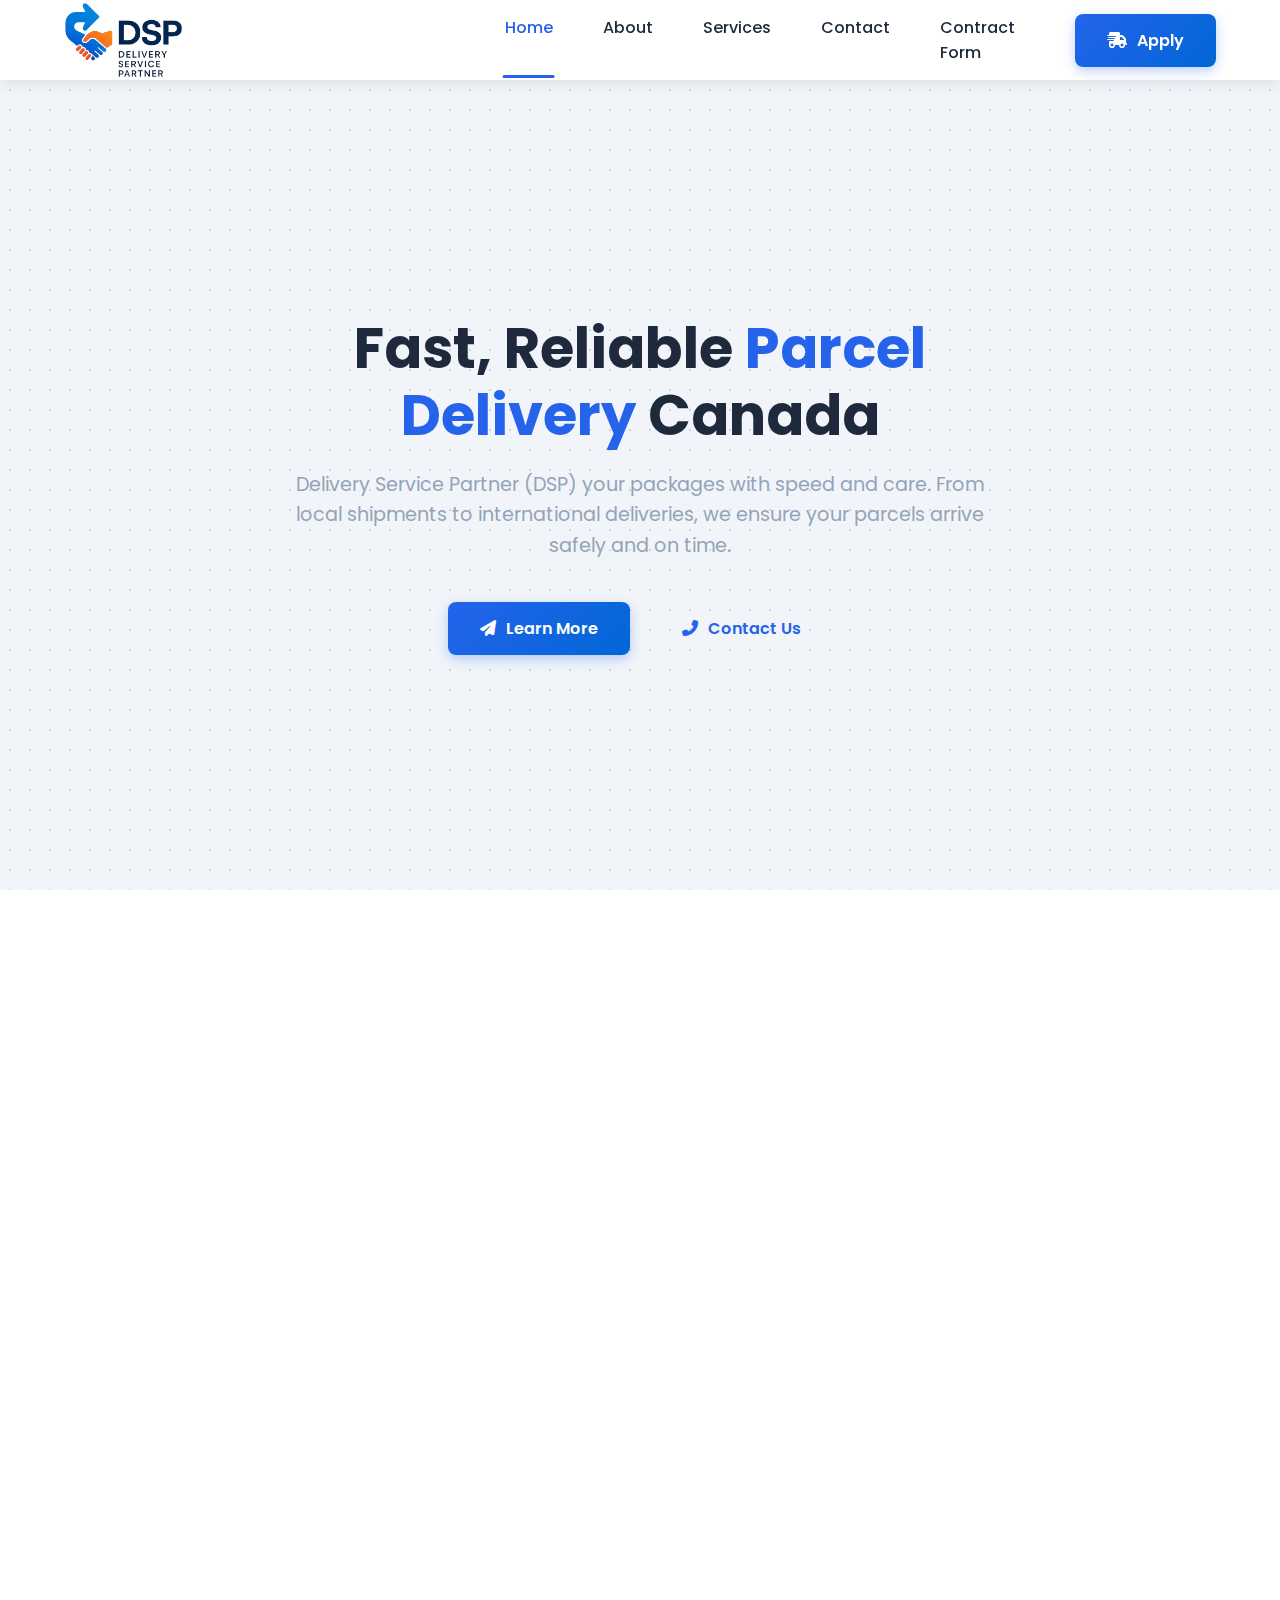
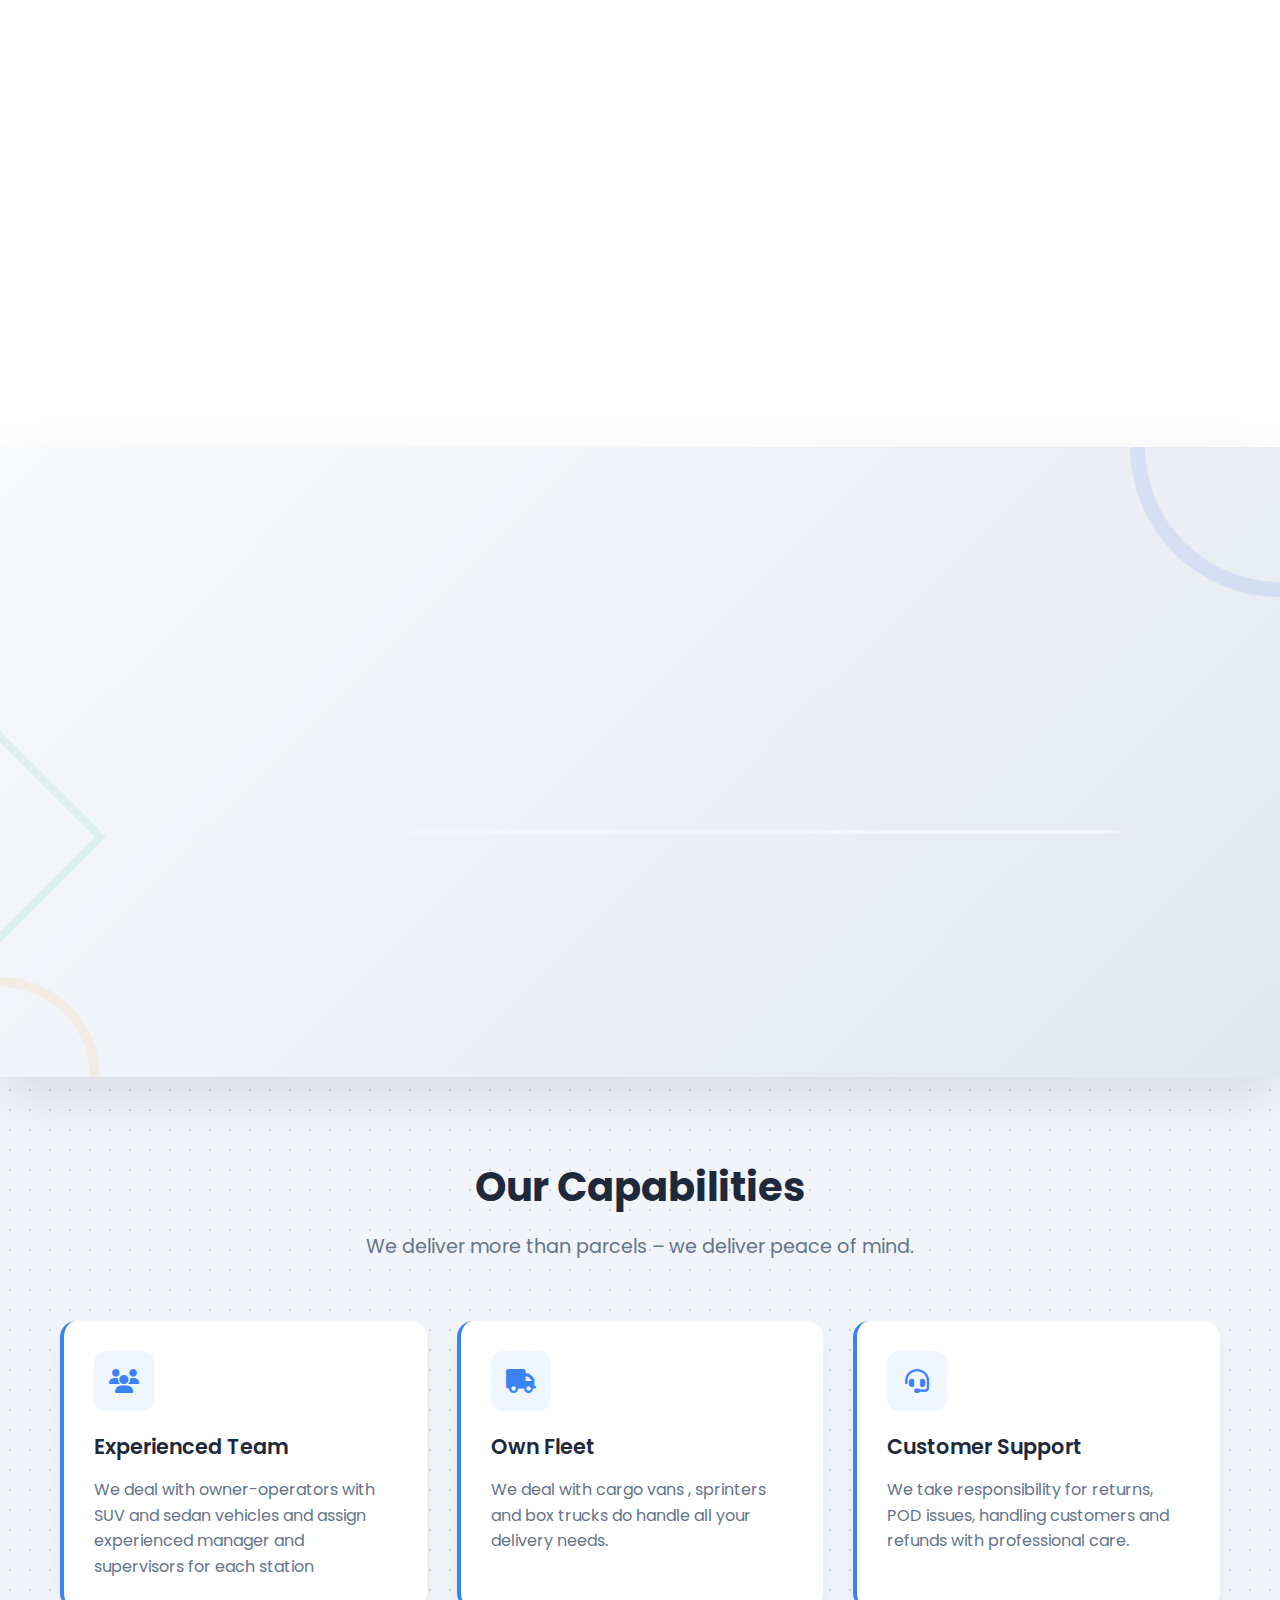
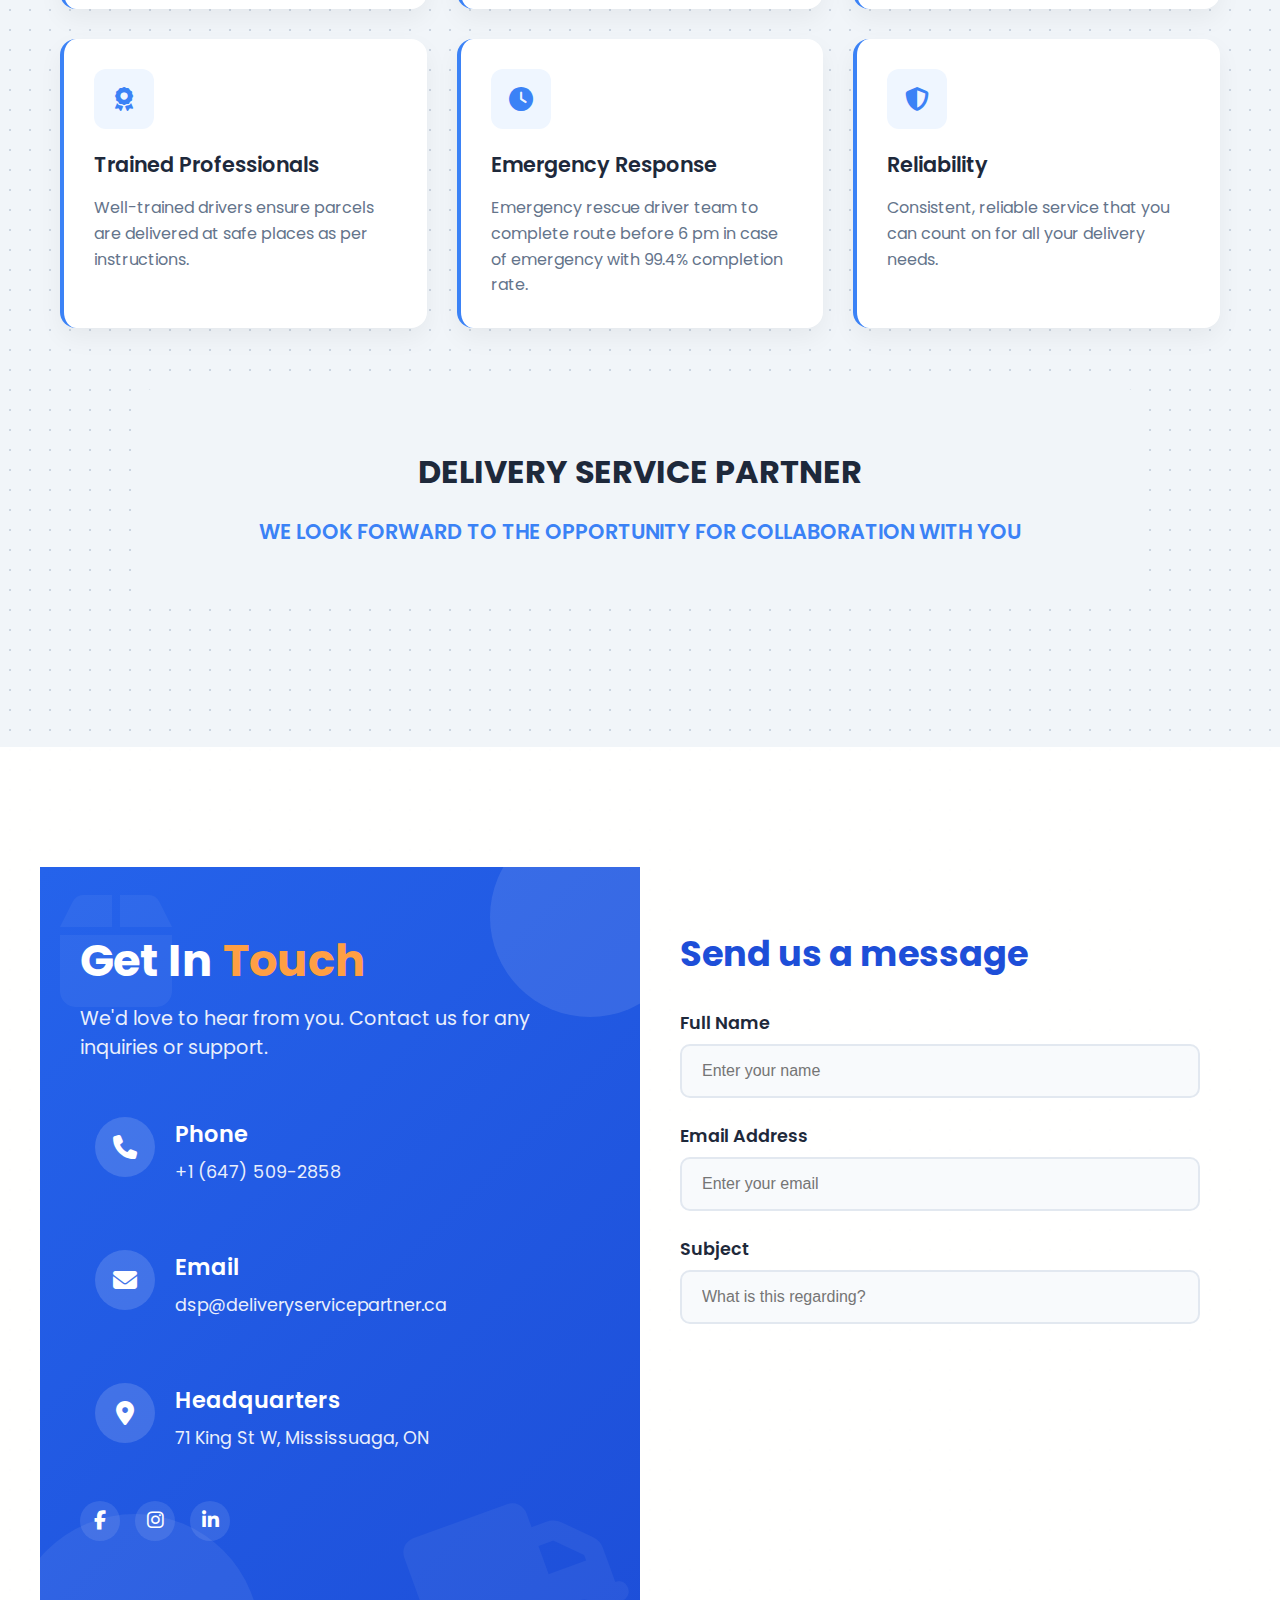
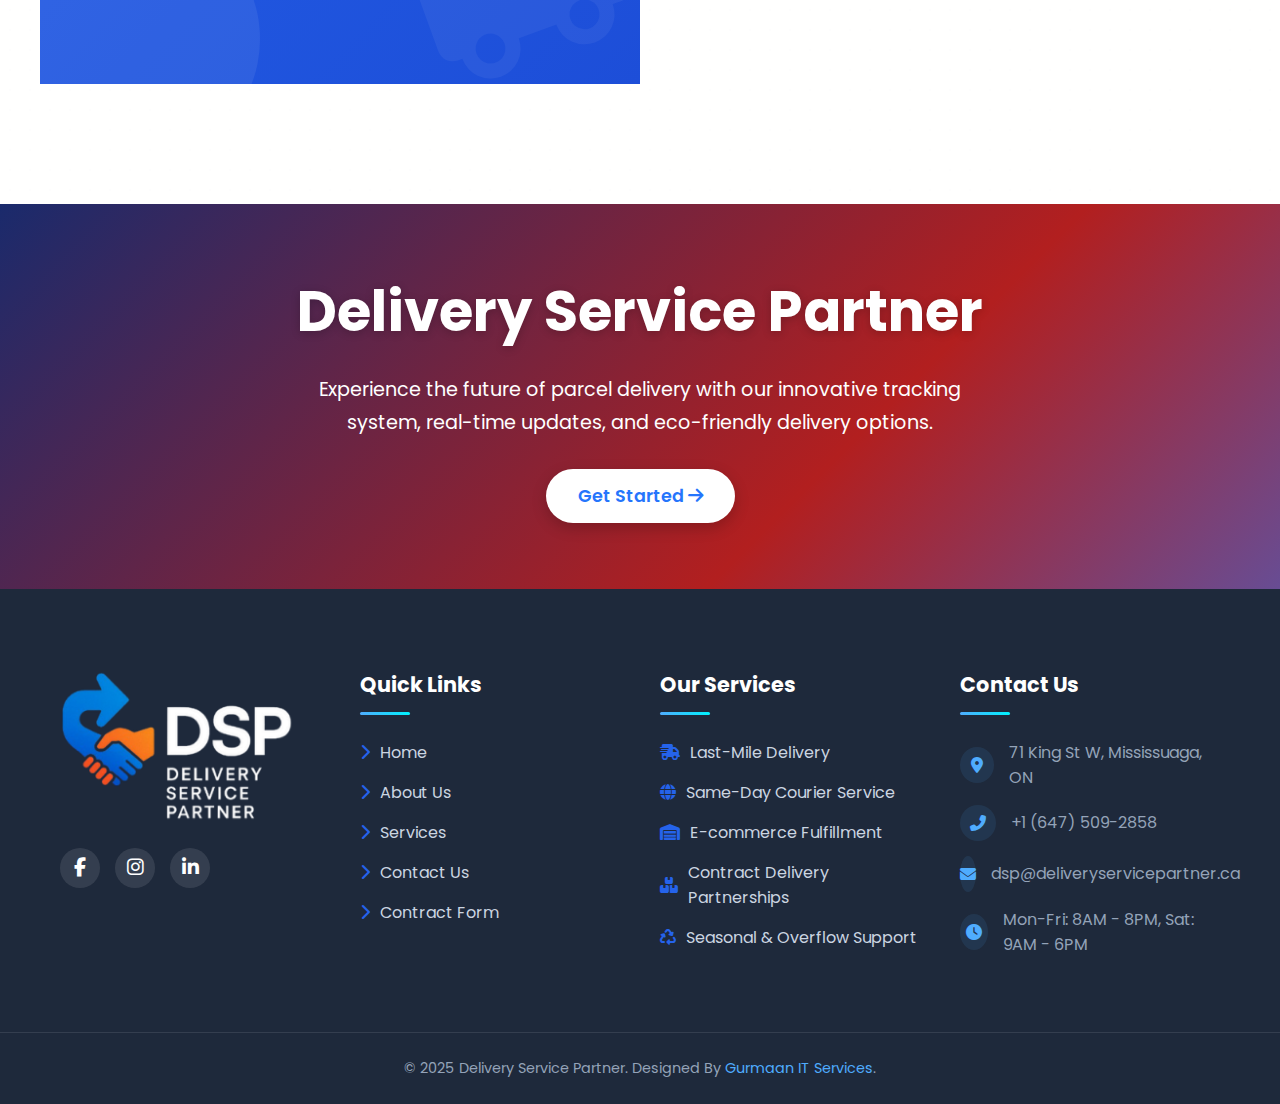
<file: index.html>
<!DOCTYPE html>
<html lang="en">

<head>
    <meta charset="UTF-8">
    <meta name="viewport" content="width=device-width, initial-scale=1.0">
    <title>Delivery Service Partner</title>
    <meta name="description"
        content="Delivery Service Partner (DSP) your packages with speed and care. From local shipments to international deliveries, we ensure your parcels arrive safely and on time.">
    <meta name="keywords"
        content="delivery, shipping, logistics, parcel delivery, express shipping, international shipping, secure delivery, package tracking, courier services, e-commerce logistics">
    <meta name="author" content="Delivery Services Partner">
    <meta name="robots" content="index, follow">
    <meta property="og:title" content="Delivery Services Partner">
    <meta property="og:description"
        content="Delivery Service Partner (DSP) your packages with speed and care. From local shipments to international deliveries, we ensure your parcels arrive safely and on time.">
    <meta property="og:image" content="./assets/images/logo/logo.png">
    <meta property="og:type" content="website">

    <!-- favicon -->
    <link rel="icon" href="./assets/images/logo/favicon.png" type="image/png">
    <link rel="apple-touch-icon" href="./assets/images/logo/favicon.png">
    <link rel="shortcut icon" href="./assets/images/logo/favicon.png" type="image/png">

    <!-- CSS -->
    <link rel="stylesheet" href="./assets/css/style.css">

    <!-- External Links -->
    <link rel="stylesheet" href="https://cdnjs.cloudflare.com/ajax/libs/font-awesome/6.4.0/css/all.min.css">
    <link rel="preconnect" href="https://fonts.googleapis.com">
    <link rel="preconnect" href="https://fonts.gstatic.com" crossorigin>
    <link href="https://fonts.googleapis.com/css2?family=Poppins:wght@300;400;500;600;700&display=swap"
        rel="stylesheet">

</head>

<body style="background-image: radial-gradient(#cbd5e1 1px, transparent 1px);">
    <!-- Navbar -->
    <nav class="navbar">
        <div class="nav-container">
            <a href="/index.html" class="logo">
                <img src="./assets/images/logo/logo.png" alt="DSP Logo" class="logo-image">
            </a>

            <div class="nav-links">
                <a href="/index.html" class="nav-link active">Home</a>
                <a href="/about.html" class="nav-link">About</a>
                <a href="/services.html" class="nav-link">Services</a>
                <a href="/contact.html" class="nav-link">Contact</a>
                <a href="/contractForm.html" class="nav-link">Contract Form</a>
            </div>

            <div class="nav-buttons">
                <a href="/apply.html" class="btn btn-primary">
                    <i class="fas fa-shipping-fast"></i> Apply
                </a>
            </div>

            <div class="hamburger">
                <span></span>
                <span></span>
                <span></span>
            </div>
        </div>
    </nav>

    <!-- Mobile Menu -->
    <div class="mobile-menu">
        <div class="mobile-links">
            <a href="index.html" class="nav-link active">Home</a>
            <a href="about.html" class="nav-link">About</a>
            <a href="services.html" class="nav-link">Services</a>
            <a href="contact.html" class="nav-link">Contact</a>
            <a href="/contractForm.html" class="nav-link">Contract Form</a>
        </div>
        <div class="mobile-buttons">
            <a href="/apply.html" class="btn btn-primary">
                <i class="fas fa-shipping-fast"></i> Apply
            </a>
        </div>
    </div>

    <!-- Hero Section -->
    <section class="hero">
        <div class="hero-content">
            <h1>Fast, Reliable <span>Parcel Delivery</span> Canada</h1>
            <p>Delivery Service Partner (DSP) your packages with speed and care. From local shipments to international
                deliveries,
                we ensure your parcels arrive safely and on time.</p>

            <div class="hero-buttons">
                <a href="/about.html" class="btn btn-primary">
                    <i class="fas fa-paper-plane"></i> Learn More
                </a>
                <a href="/contact.html" class="btn btn-outline">
                    <i class="fas fa-phone-alt"></i> Contact Us
                </a>
            </div>
        </div>
    </section>

    <!-- Services Section -->
    <div class="main-service-container">
        <div class="container">
            <div class="section-header">
                <h2 class="section-title fade-in">Our Premium Services</h2>
                <p class="section-subtitle fade-in delay-1">We deliver excellence with our comprehensive range of shipping solutions designed for speed, reliability, and security</p>
            </div>

            <div class="services-grid">
                <!-- Service 1 -->
                <div class="service-card fade-in">
                    <div class="service-icon">
                        <i class="fas fa-house-circle-check"></i>
                    </div>
                    <h3 class="service-title">Last-Mile Delivery</h3>
                    <p class="service-desc">We handle the final leg of the delivery process—getting packages from your hub to your customer's door with real-time tracking.</p>
                </div>

                <!-- Service 2 -->
                <div class="service-card fade-in delay-1">
                    <div class="service-icon">
                        <i class="fas fa-clock"></i>
                    </div>
                    <h3 class="service-title">Same-Day Courier Service</h3>
                    <p class="service-desc">From same-day to scheduled express deliveries, we're equipped to meet urgent deadlines without compromising safety.</p>
                </div>

                <!-- Service 3 -->
                <div class="service-card fade-in delay-2">
                    <div class="service-icon">
                        <i class="fas fa-shopping-cart"></i>
                    </div>
                    <h3 class="service-title">E-commerce Fulfillment</h3>
                    <p class="service-desc">Comprehensive e-commerce solutions including warehousing, pick and pack, and delivery services for online retailers.</p>
                </div>

                <!-- Service 4 -->
                <div class="service-card fade-in delay-3">
                    <div class="service-icon">
                        <i class="fas fa-handshake"></i>
                    </div>
                    <h3 class="service-title">Contract Delivery Partnerships</h3>
                    <p class="service-desc">Long-term delivery partnerships with businesses of all sizes, providing reliable and consistent delivery services.</p>
                </div>

                <!-- Service 5 -->
                <div class="service-card fade-in delay-1">
                    <div class="service-icon">
                        <i class="fas fa-calendar-alt"></i>
                    </div>
                    <h3 class="service-title">Seasonal & Overflow Support</h3>
                    <p class="service-desc">Flexible delivery solutions for peak seasons and unexpected volume increases during holidays or promotions.</p>
                </div>
            </div>
        </div>
    </div>

    <!-- How It Works Section -->
    <div class="how-it-works-main-container">
        <section class="how-it-works-section">
            <!-- Decorative elements -->
            <div class="decoration circle-1"></div>
            <div class="decoration circle-2"></div>
            <div class="decoration square"></div>

            <div class="section-header">
                <h2 class="section-title fade-in-up">How It Works</h2>
                <p class="section-subtitle fade-in-up">Experience our seamless delivery process in just four simple
                    steps</p>
            </div>

            <div class="steps-container">
                <!-- Step 1 -->
                <!-- <div class="step fade-in-up">
                    <div class="step-icon">
                        <i class="fas fa-calendar-check"></i>
                        <div class="step-number">1</div>
                    </div>
                    <h3 class="step-title">Schedule Pickup</h3>
                    <p class="step-desc">Book a pickup time that works for you through our app or website. Our system is
                        available 24/7.</p>
                </div> -->

                <!-- Step 2 -->
                <div class="step fade-in-up">
                    <div class="step-icon">
                        <i class="fas fa-box-open"></i>
                        <div class="step-number">1</div>
                    </div>
                    <h3 class="step-title">Package Collection</h3>
                    <p class="step-desc">Our certified courier arrives at your location to collect your securely
                        packaged items.</p>
                </div>

                <!-- Step 3 -->
                <div class="step fade-in-up">
                    <div class="step-icon">
                        <i class="fas fa-shipping-fast"></i>
                        <div class="step-number">2</div>
                    </div>
                    <h3 class="step-title">Express Delivery</h3>
                    <p class="step-desc">Your package is transported via our optimized network for the fastest possible
                        delivery.</p>
                </div>

                <!-- Step 4 -->
                <div class="step fade-in-up">
                    <div class="step-icon">
                        <i class="fas fa-map-marked-alt"></i>
                        <div class="step-number">3</div>
                    </div>
                    <h3 class="step-title">Real-time Tracking</h3>
                    <p class="step-desc">Follow your package's journey in real-time from pickup to delivery with our
                        tracking system.</p>
                </div>
            </div>
        </section>
    </div>

    <!-- Capabilities Section (Replacing Testimonials) -->
    <section class="capabilities-section">
        <div class="capabilities-header">
            <h2>Our Capabilities</h2>
            <p>We deliver more than parcels – we deliver peace of mind.</p>
        </div>
        
        <div class="capabilities-grid">
            <div class="capability-card">
                <div class="capability-icon">
                    <i class="fas fa-users"></i>
                </div>
                <h3 class="capability-title">Experienced Team</h3>
                <p class="capability-desc">We deal with owner-operators with SUV and sedan vehicles and assign experienced manager and supervisors for each station</p>
            </div>
            
            <div class="capability-card">
                <div class="capability-icon">
                    <i class="fas fa-truck"></i>
                </div>
                <h3 class="capability-title">Own Fleet</h3>
                <p class="capability-desc">We deal with cargo vans , sprinters and box trucks do handle all your delivery needs.</p>
            </div>
            
            <div class="capability-card">
                <div class="capability-icon">
                    <i class="fas fa-headset"></i>
                </div>
                <h3 class="capability-title">Customer Support</h3>
                <p class="capability-desc">We take responsibility for returns, POD issues, handling customers and refunds with professional care.</p>
            </div>
            
            <div class="capability-card">
                <div class="capability-icon">
                    <i class="fas fa-award"></i>
                </div>
                <h3 class="capability-title">Trained Professionals</h3>
                <p class="capability-desc">Well-trained drivers ensure parcels are delivered at safe places as per instructions.</p>
            </div>
            
            <div class="capability-card">
                <div class="capability-icon">
                    <i class="fas fa-clock"></i>
                </div>
                <h3 class="capability-title">Emergency Response</h3>
                <p class="capability-desc">Emergency rescue driver team to complete route before 6 pm in case of emergency with 99.4% completion rate.</p>
            </div>
            
            <div class="capability-card">
                <div class="capability-icon">
                    <i class="fas fa-shield-alt"></i>
                </div>
                <h3 class="capability-title">Reliability</h3>
                <p class="capability-desc">Consistent, reliable service that you can count on for all your delivery needs.</p>
            </div>
        </div>
        
        <!-- <div class="stats-container">
            <h3 class="stats-title">Our Delivery Performance</h3>
            <div class="stats-grid">
                <div class="stat-item">
                    <div class="stat-value">99.4%</div>
                    <div class="stat-label">Completion Rate</div>
                </div>
                <div class="stat-item">
                    <div class="stat-value">25+</div>
                    <div class="stat-label">Owner-Operators</div>
                </div>
                <div class="stat-item">
                    <div class="stat-value">11+</div>
                    <div class="stat-label">Fleet Vehicles</div>
                </div>
                <div class="stat-item">
                    <div class="stat-value">6</div>
                    <div class="stat-label">Management Team</div>
                </div>
            </div>
        </div> -->
        
        <div class="collaboration-section">
            <h3 class="collaboration-title">DELIVERY SERVICE PARTNER</h3>
            <p class="collaboration-text">WE LOOK FORWARD TO THE OPPORTUNITY FOR COLLABORATION WITH YOU</p>
        </div>
    </section>

    <!-- Contact Section -->
    <div class="contact-main-container">
        <section class="contact-section">
            <div class="contact-info">
                <i class="fas fa-truck delivery-icon truck"></i>
                <i class="fas fa-box delivery-icon package"></i>

                <h1 class="contact-section-title">Get In <span>Touch</span></h1>
                <p class="contact-section-subtitle">We'd love to hear from you. Contact us for any inquiries or support.
                </p>

                <div class="contact-methods">
                    <div class="contact-method">
                        <div class="method-icon">
                            <i class="fas fa-phone"></i>
                        </div>
                        <div class="method-details">
                            <h3>Phone</h3>
                            <p>+1 (647) 509-2858</p>
                        </div>
                    </div>

                    <div class="contact-method">
                        <div class="method-icon">
                            <i class="fas fa-envelope"></i>
                        </div>
                        <div class="method-details">
                            <h3>Email</h3>
                            <p>dsp@deliveryservicepartner.ca</p>
                        </div>
                    </div>

                    <div class="contact-method">
                        <div class="method-icon">
                            <i class="fas fa-map-marker-alt"></i>
                        </div>
                        <div class="method-details">
                            <h3>Headquarters</h3>
                            <p>71 King St W, Mississuaga, ON</p>
                        </div>
                    </div>
                </div>

                <div class="social-links">
                    <a href="#" class="social-link"><i class="fab fa-facebook-f"></i></a>
                    <a href="#" class="social-link"><i class="fab fa-instagram"></i></a>
                    <a href="#" class="social-link"><i class="fab fa-linkedin-in"></i></a>
                </div>
            </div>

            <div class="contact-form">
                <h2 class="form-title">Send us a message</h2>

                <form id="contactForm">
                    <div class="form-group">
                        <label for="name">Full Name</label>
                        <input type="text" id="name" name="name" class="form-control" placeholder="Enter your name" required>
                    </div>

                    <div class="form-group">
                        <label for="email">Email Address</label>
                        <input type="email" id="email" name="email" class="form-control" placeholder="Enter your email" required>
                    </div>

                    <div class="form-group">
                        <label for="subject">Subject</label>
                        <input type="text" id="subject" name="subject" class="form-control" placeholder="What is this regarding?">
                    </div>

                    <div class="form-group">
                        <label for="message">Your Message</label>
                        <textarea id="message" name="message" class="form-control" placeholder="How can we help you?"
                            required></textarea>
                    </div>

                    <button type="submit" class="submit_btn">
                        Send Message <i class="fas fa-paper-plane"></i>
                    </button>
                </form>
            </div>
        </section>
    </div>

    <!-- Footer -->
    <footer class="footer-main-container">
        <div class="content">
            <h1>Delivery Service Partner</h1>
            <p>Experience the future of parcel delivery with our innovative tracking system, real-time updates, and
                eco-friendly delivery options.</p>
            <a href="/contact.html" class="get-started-btn">Get Started <i class="fas fa-arrow-right"></i></a>
        </div>

        <footer class="footer">
            <div class="footer-container">
                <div class="footer-grid">
                    <div class="footer-col">
                        <div class="footer-logo">
                            <img src="./assets/images/logo/footer-logo.png" alt="DSP Logo" class="footer-logo-image">
                        </div>
                        <div class="social-links">
                            <a href="#"><i class="fab fa-facebook-f"></i></a>
                            <a href="#"><i class="fab fa-instagram"></i></a>
                            <a href="#"><i class="fab fa-linkedin-in"></i></a>
                        </div>
                    </div>

                    <div class="footer-col">
                        <h4>Quick Links</h4>
                        <ul class="footer-links">
                            <li><a href="/index.html"><i class="fas fa-chevron-right"></i> Home</a></li>
                            <li><a href="/about.html"><i class="fas fa-chevron-right"></i> About Us</a></li>
                            <li><a href="/services.html"><i class="fas fa-chevron-right"></i> Services</a></li>
                            <li><a href="/contact.html"><i class="fas fa-chevron-right"></i> Contact Us</a></li>
                            <li><a href="/contractForm.html"><i class="fas fa-chevron-right"></i> Contract Form</a></li>
                        </ul>
                    </div>

                    <div class="footer-col">
                        <h4>Our Services</h4>
                        <ul class="footer-links">
                            <li><a href="/services.html"><i class="fas fa-shipping-fast"></i> Last-Mile Delivery</a></li>
                            <li><a href="/services.html"><i class="fas fa-globe"></i> Same-Day Courier Service</a></li>
                            <li><a href="/services.html"><i class="fas fa-warehouse"></i> E-commerce Fulfillment</a></li>
                            <li><a href="/services.html"><i class="fas fa-boxes"></i> Contract Delivery Partnerships</a></li>
                            <li><a href="/services.html"><i class="fas fa-recycle"></i> Seasonal & Overflow Support</a></li>
                        </ul>
                    </div>

                    <div class="footer-col">
                        <h4>Contact Us</h4>
                        <div class="footer-contact">
                            <p><i class="fas fa-map-marker-alt"></i> 71 King St W, Mississuaga, ON</p>
                            <p><i class="fas fa-phone-alt"></i> +1 (647) 509-2858</p>
                            <p><i class="fas fa-envelope"></i> dsp@deliveryservicepartner.ca</p>
                            <p><i class="fas fa-clock"></i> Mon-Fri: 8AM - 8PM, Sat: 9AM - 6PM</p>
                        </div>
                    </div>
                </div>
            </div>

            <div class="copyright">
                <p>&copy; 2025 Delivery Service Partner. Designed By <a href="https://gurmaanitservices.com" target="_blank">Gurmaan IT Services</a>.</p>
            </div>
        </footer>
    </footer>

    <!-- JS -->
    <script src="./assets/js/script.js"></script>
</body>

</html>
</file>
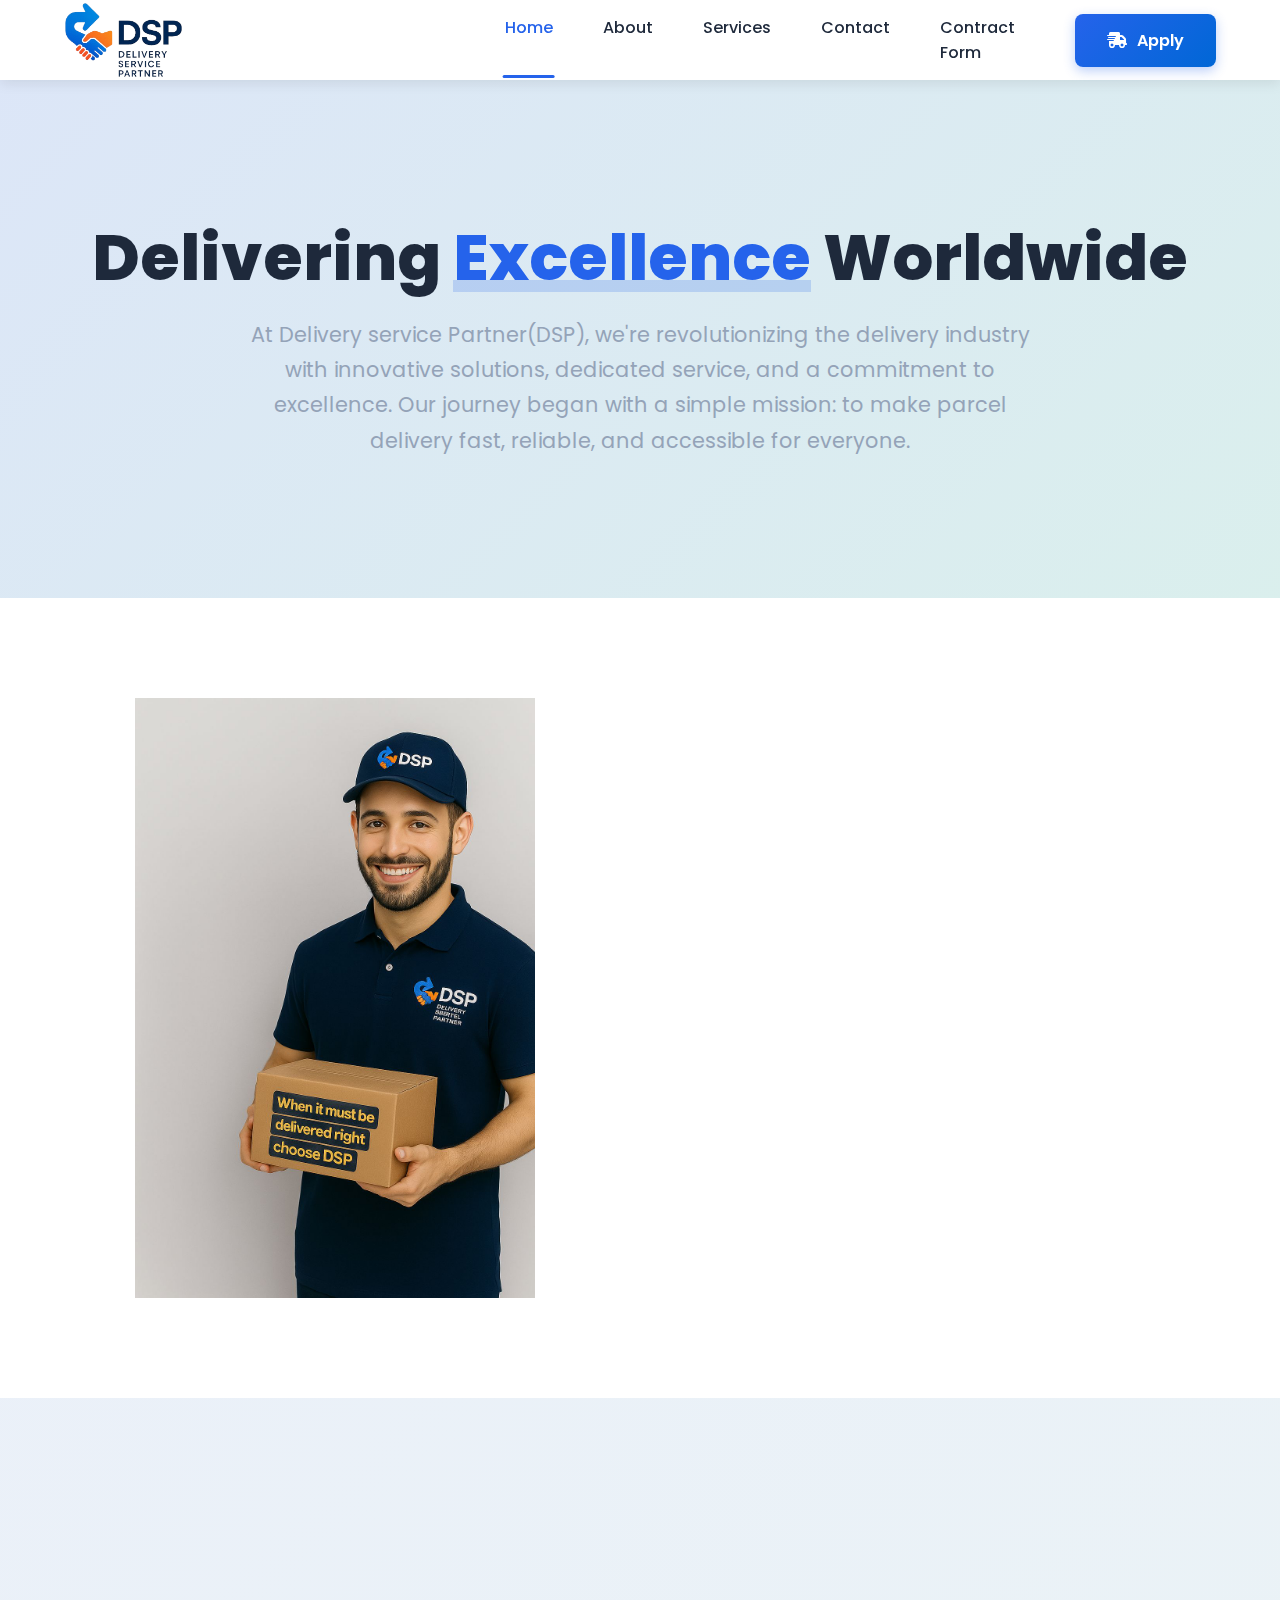
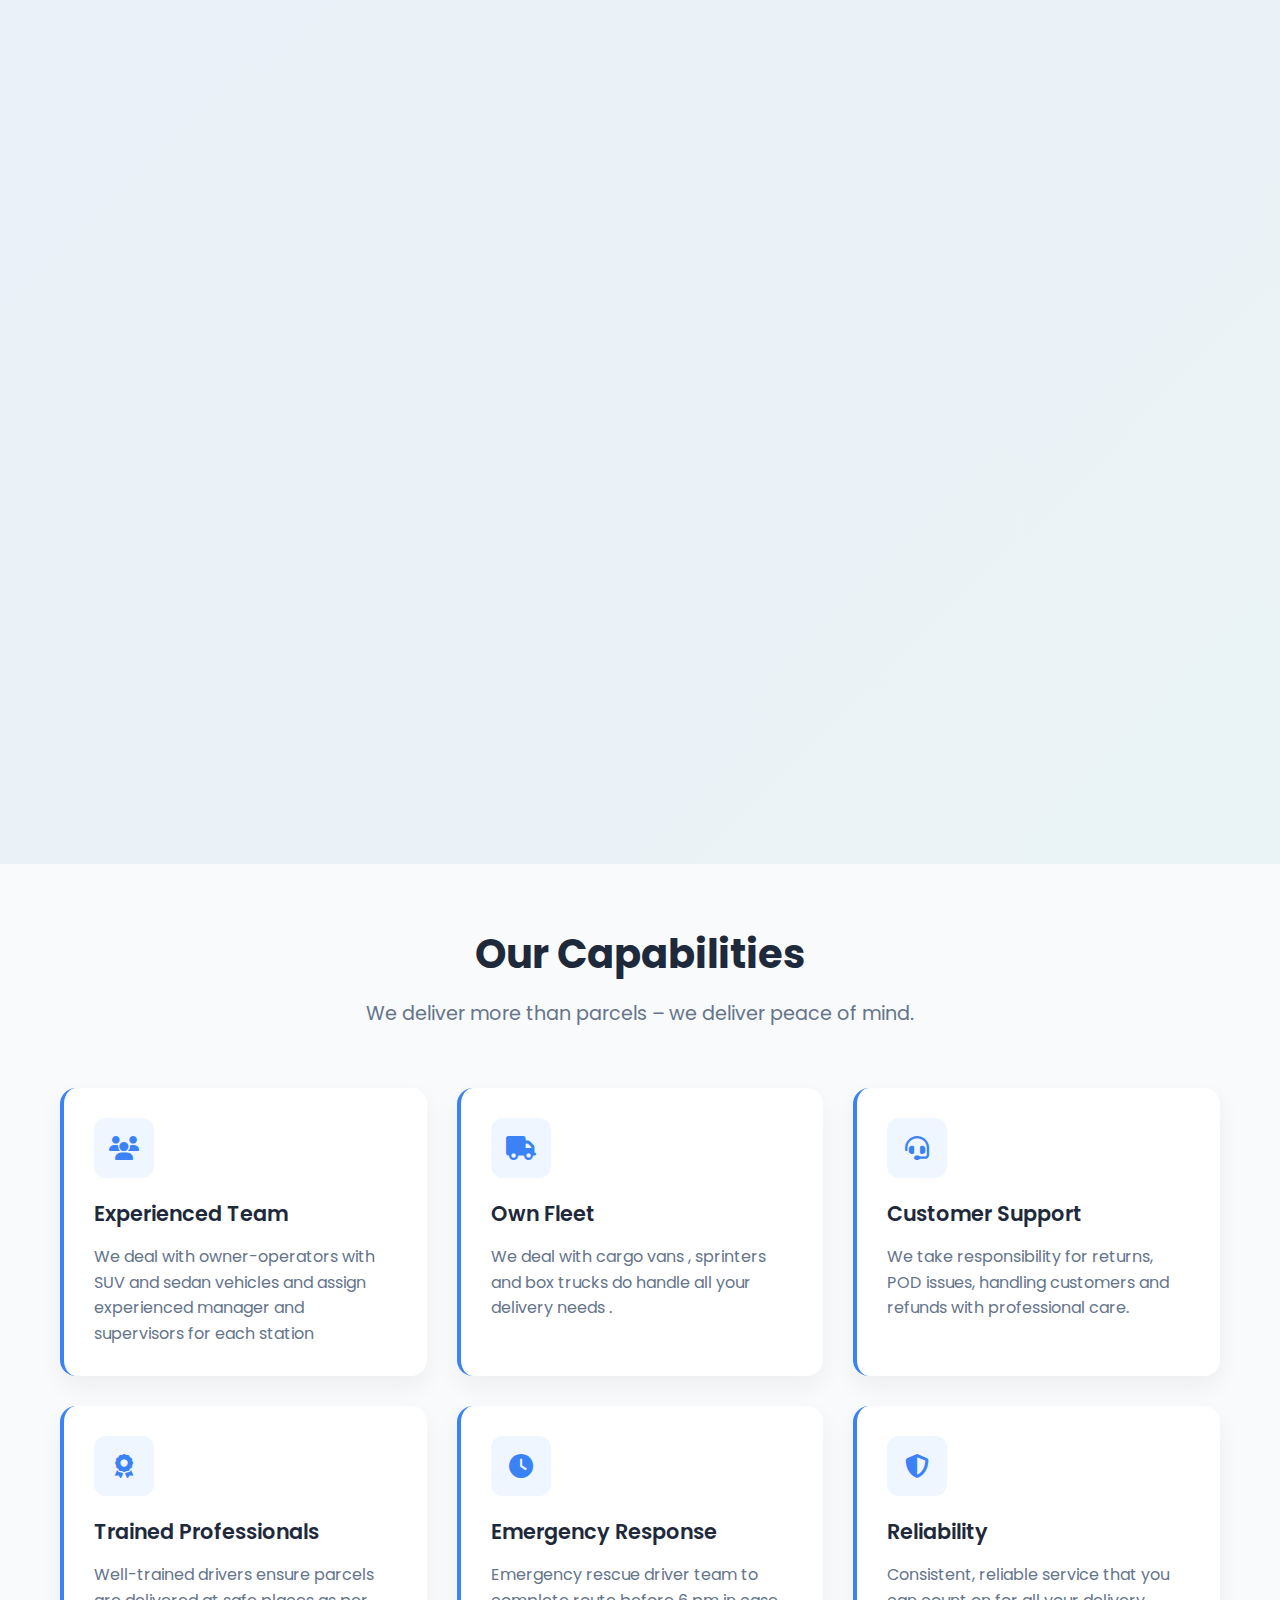
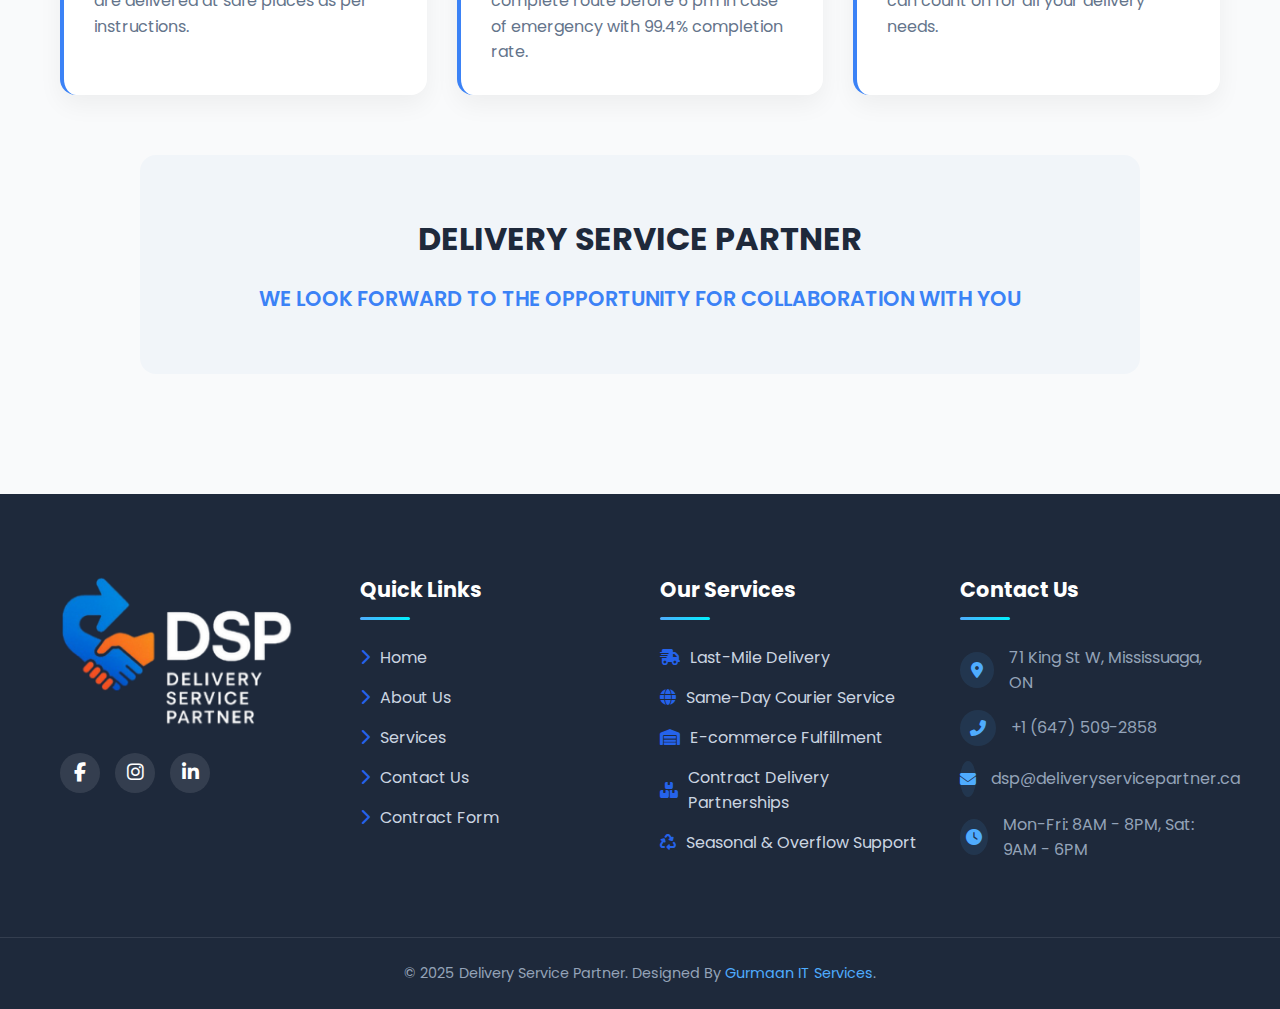
<file: about.html>
<!DOCTYPE html>
<html lang="en">

<head>
    <meta charset="UTF-8">
    <meta name="viewport" content="width=device-width, initial-scale=1.0">
    <title>Deliver Service Partner</title>

    <meta name="description"
        content="Learn more about our delivery services, commitment to quality, and how we can help you with your shipping needs.">
    <meta name="keywords" content="delivery, shipping, logistics, courier, express delivery, parcel service">
    <meta name="author" content="Delivery Service Partner">
    <meta name="robots" content="index, follow">
    <!-- <meta name="theme-color" content="#ffffff"> -->
    <meta property="og:title" content="Delivery Service Partner">
    <meta property="og:description"
        content="Learn more about our delivery services, commitment to quality, and how we can help you with your shipping needs.">
    <meta property="og:image" content="./assets/images/logo/logo.png">
    <!-- <meta property="og:url" content="https://www.deliveryservicepartner.com"> -->
    <meta property="og:type" content="website">
    <meta property="og:site_name" content="Delivery Service Partner">

    <!-- CSS -->
    <link rel="stylesheet" href="assets/css/style.css">

    <!-- Favicon -->
    <link rel="icon" href="assets/images/logo/favicon.png" type="image/x-icon">
    <link rel="apple-touch-icon" href="assets/images/logo/favicon.png">
    <link rel="shortcut icon" href="./assets/images/logo/favicon.png" type="image/png">

    <!-- External Links -->
    <link rel="stylesheet" href="https://cdnjs.cloudflare.com/ajax/libs/font-awesome/6.4.0/css/all.min.css">
    <link rel="preconnect" href="https://fonts.googleapis.com">
    <link rel="preconnect" href="https://fonts.gstatic.com" crossorigin>
    <link href="https://fonts.googleapis.com/css2?family=Poppins:wght@300;400;500;600;700&display=swap"
        rel="stylesheet">

</head>

<body>
    <!-- Navbar -->
    <nav class="navbar">
        <div class="nav-container">
            <a href="/index.html" class="logo">
                <img src="./assets/images/logo/logo.png" alt="DSP Logo" class="logo-image">
                <!-- <div class="logo-icon floating">
                    <i class="fas fa-box"></i>
                </div>
                <div class="logo-text">Swift<span>Parcel</span></div> -->
            </a>

            <div class="nav-links">
                <a href="/index.html" class="nav-link active">Home</a>
                <a href="/about.html" class="nav-link">About</a>
                <!-- <a href="#" class="nav-link">Tracking</a> -->
                <a href="/services.html" class="nav-link">Services</a>
                <a href="/contact.html" class="nav-link">Contact</a>
                <a href="/contractForm.html" class="nav-link">Contract Form</a>
            </div>

            <div class="nav-buttons">
                <!-- <button class="btn btn-outline">
                    <i class="fas fa-sign-in-alt"></i> Login
                </button> -->
                           <a href="/apply.html" class="btn btn-primary">
                <i class="fas fa-shipping-fast"></i> Apply
            </a>
            </div>

            <div class="hamburger">
                <span></span>
                <span></span>
                <span></span>
            </div>
        </div>
    </nav>

    <!-- Mobile Menu -->
    <div class="mobile-menu">
        <div class="mobile-links">
            <a href="index.html" class="nav-link active">Home</a>
            <a href="about.html" class="nav-link">About</a>
            <!-- <a href="" class="nav-link">Tracking</a> -->
            <a href="services.html" class="nav-link">Services</a>
            <a href="pricing.html" class="nav-link">Pricing</a>
            <a href="contact.html" class="nav-link">Contact</a>
            <a href="/contractForm.html" class="nav-link">Contract Form</a>
        </div>
        <div class="mobile-buttons">
            <!-- <button class="btn btn-outline">
                <i class="fas fa-sign-in-alt"></i> Login
            </button> -->
                        <a href="/apply.html" class="btn btn-primary">
                <i class="fas fa-shipping-fast"></i> Apply
            </a>
        </div>
    </div>

      <!-- Hero Section -->
    <section class="about-hero">
        <div class="container">
            <h1 class="fade-in">Delivering <span>Excellence</span> Worldwide</h1>
            <p class="fade-in">At Delivery service Partner(DSP), we're revolutionizing the delivery industry with innovative solutions, dedicated service, and a commitment to excellence. Our journey began with a simple mission: to make parcel delivery fast, reliable, and accessible for everyone.</p>
            <!-- <button class="btn btn-primary fade-in">
                <i class="fas fa-play-circle"></i> Watch Our Story
            </button> -->
        </div>
    </section>

    <!-- Our Story -->
    <section class="story">
        <div class="container">
            <div class="story-container">
                <div class="story-image fade-in">
                    <img src="/assets/images/WhatsApp Image 2025-09-18 at 22.59.18_9f69396f.jpg" alt="Our Journey">
                </div>
                <div class="story-content fade-in">
                    <h2>Our Journey</h2>
                    <p>We are a Canada delivery company with proven expertise in last-mile logistics. Our operations run with cargo vans, mini vans,sprinter vans, and owner operators with Sudan and suv cars serving trusted partners since 2020.</p>
                    <!-- <p>Our success is built on a foundation of innovation, customer focus, and a team of passionate professionals dedicated to excellence in every delivery.</p> -->
                    
                    <!-- <div class="milestones">
                        <div class="milestone fade-in">
                            <div class="milestone-number">50M+</div>
                            <div class="milestone-text">Parcels Delivered</div>
                        </div>
                        <div class="milestone fade-in">
                            <div class="milestone-number">150+</div>
                            <div class="milestone-text">Team Members</div>
                        </div>
                        <div class="milestone fade-in">
                            <div class="milestone-number">50+</div>
                            <div class="milestone-text">Countries Served</div>
                        </div>
                    </div> -->
                </div>
            </div>
        </div>
    </section>

    <!-- Our Values -->
    <section class="values">
        <div class="container">
            <div class="section-header fade-in">
                <h2 class="section-title">Our Core Values</h2>
                <p class="section-subtitle">These principles guide everything we do at DSP</p>
            </div>
            
            <div class="values-grid">
                <div class="value-card fade-in">
                    <div class="value-icon">
                        <i class="fas fa-bolt"></i>
                    </div>
                    <h3 class="value-title">Speed & Efficiency</h3>
                    <p class="value-desc">We optimize every step of our process to ensure your parcels arrive faster than our competitors.</p>
                </div>
                
                <div class="value-card fade-in">
                    <div class="value-icon">
                        <i class="fas fa-shield-alt"></i>
                    </div>
                    <h3 class="value-title">Reliability</h3>
                    <p class="value-desc">With advanced tracking and secure handling, we guarantee your parcels arrive safely every time.</p>
                </div>
                
                <div class="value-card fade-in">
                    <div class="value-icon">
                        <i class="fas fa-heart"></i>
                    </div>
                    <h3 class="value-title">Customer Focus</h3>
                    <p class="value-desc">Our customers are at the heart of everything we do. We're always looking for ways to serve you better.</p>
                </div>
                
                <div class="value-card fade-in">
                    <div class="value-icon">
                        <i class="fas fa-leaf"></i>
                    </div>
                    <h3 class="value-title">Sustainability</h3>
                    <p class="value-desc">We're committed to reducing our environmental impact through eco-friendly practices and vehicles.</p>
                </div>
                
                <div class="value-card fade-in">
                    <div class="value-icon">
                        <i class="fas fa-lightbulb"></i>
                    </div>
                    <h3 class="value-title">Innovation</h3>
                    <p class="value-desc">We continually invest in technology to improve our services and provide a better experience.</p>
                </div>
                
                <div class="value-card fade-in">
                    <div class="value-icon">
                        <i class="fas fa-users"></i>
                    </div>
                    <h3 class="value-title">Teamwork</h3>
                    <p class="value-desc">Our success comes from collaboration and mutual respect among all team members.</p>
                </div>
            </div>
        </div>
    </section>

    <!-- Capabilities Section (Replacing Testimonials) -->
    <section class="capabilities-section" style="background-color: #f9fafb; padding: 60px 20px;">
        <div class="capabilities-header">
            <h2>Our Capabilities</h2>
            <p>We deliver more than parcels – we deliver peace of mind.</p>
        </div>
        
        <div class="capabilities-grid">
            <div class="capability-card">
                <div class="capability-icon">
                    <i class="fas fa-users"></i>
                </div>
                <h3 class="capability-title">Experienced Team</h3>
                <p class="capability-desc">We deal with owner-operators with SUV and sedan vehicles and assign experienced manager and supervisors for each station</p>
            </div>
            
            <div class="capability-card">
                <div class="capability-icon">
                    <i class="fas fa-truck"></i>
                </div>
                <h3 class="capability-title">Own Fleet</h3>
                <p class="capability-desc">We deal with cargo vans , sprinters and box trucks do handle all your delivery needs .</p>
            </div>
            
            <div class="capability-card">
                <div class="capability-icon">
                    <i class="fas fa-headset"></i>
                </div>
                <h3 class="capability-title">Customer Support</h3>
                <p class="capability-desc">We take responsibility for returns, POD issues, handling customers and refunds with professional care.</p>
            </div>
            
            <div class="capability-card">
                <div class="capability-icon">
                    <i class="fas fa-award"></i>
                </div>
                <h3 class="capability-title">Trained Professionals</h3>
                <p class="capability-desc">Well-trained drivers ensure parcels are delivered at safe places as per instructions.</p>
            </div>
            
            <div class="capability-card">
                <div class="capability-icon">
                    <i class="fas fa-clock"></i>
                </div>
                <h3 class="capability-title">Emergency Response</h3>
                <p class="capability-desc">Emergency rescue driver team to complete route before 6 pm in case of emergency with 99.4% completion rate.</p>
            </div>
            
            <div class="capability-card">
                <div class="capability-icon">
                    <i class="fas fa-shield-alt"></i>
                </div>
                <h3 class="capability-title">Reliability</h3>
                <p class="capability-desc">Consistent, reliable service that you can count on for all your delivery needs.</p>
            </div>
        </div>
        
        <!-- <div class="stats-container">
            <h3 class="stats-title">Our Delivery Performance</h3>
            <div class="stats-grid">
                <div class="stat-item">
                    <div class="stat-value">99.4%</div>
                    <div class="stat-label">Completion Rate</div>
                </div>
                <div class="stat-item">
                    <div class="stat-value">25+</div>
                    <div class="stat-label">Owner-Operators</div>
                </div>
                <div class="stat-item">
                    <div class="stat-value">11+</div>
                    <div class="stat-label">Fleet Vehicles</div>
                </div>
                <div class="stat-item">
                    <div class="stat-value">6</div>
                    <div class="stat-label">Management Team</div>
                </div>
            </div>
        </div> -->
        
        <div class="collaboration-section">
            <h3 class="collaboration-title">DELIVERY SERVICE PARTNER</h3>
            <p class="collaboration-text">WE LOOK FORWARD TO THE OPPORTUNITY FOR COLLABORATION WITH YOU</p>
        </div>
    </section>

    <!-- CTA Section -->
    <!-- <section class="cta">
        <div class="container">
            <h2 class="fade-in">Ready to Experience Swift Delivery?</h2>
            <p class="fade-in">Join thousands of satisfied customers who trust us with their deliveries every day.</p>
            <button class="btn fade-in">
                <i class="fas fa-paper-plane"></i> Send Your First Parcel
            </button>
        </div>
    </section> -->


    <!-- Footer -->
    <footer class="footer">
            <div class="footer-container">
                <div class="footer-grid">
                    <div class="footer-col">
                        <div class="footer-logo">
                            <img src="./assets/images/logo/footer-logo.png" alt="DSP Logo" class="footer-logo-image">
                            <!-- <div class="footer-logo-icon floating">
                                <i class="fas fa-box"></i>
                            </div>
                            <div class="footer-logo-text">SwiftParcel</div> -->
                        </div>
                        <!-- <p style="color: #94a3b8; line-height: 1.7; margin-top: 20px;">
                            SwiftParcel delivers your packages with speed and care. From local shipments to
                            international deliveries, we ensure your parcels arrive safely and on time.
                        </p> -->
                        <div class="social-links">
                            <a href="#"><i class="fab fa-facebook-f"></i></a>
                            <a href="#"><i class="fab fa-instagram"></i></a>
                            <a href="#"><i class="fab fa-linkedin-in"></i></a>
                        </div>
                    </div>

                    <div class="footer-col">
                        <h4>Quick Links</h4>
                        <ul class="footer-links">
                            <li><a href="/index.html"><i class="fas fa-chevron-right"></i> Home</a></li>
                            <li><a href="/about.html"><i class="fas fa-chevron-right"></i> About Us</a></li>
                            <li><a href="/services.html"><i class="fas fa-chevron-right"></i> Services</a></li>
                            <!-- <li><a href="#"><i class="fas fa-chevron-right"></i> Tracking</a></li> -->
                            <li><a href="/contact.html"><i class="fas fa-chevron-right"></i> Contact Us</a></li>
                            <li><a href="/contractForm.html"><i class="fas fa-chevron-right"></i> Contract Form</a></li>
                        </ul>
                    </div>

                    <div class="footer-col">
                        <h4>Our Services</h4>
                        <ul class="footer-links">
                            <li><a href="/services.html"><i class="fas fa-shipping-fast"></i> Last-Mile Delivery</a></li>
                            <li><a href="/services.html"><i class="fas fa-globe"></i> Same-Day Courier Service</a></li>
                            <li><a href="/services.html"><i class="fas fa-warehouse"></i> E-commerce Fulfillment</a></li>
                            <li><a href="/services.html"><i class="fas fa-boxes"></i> Contract Delivery Partnerships</a></li>
                            <li><a href="/services.html"><i class="fas fa-recycle"></i> Seasonal & Overflow Support</a></li>
                        </ul>
                    </div>

                    <div class="footer-col">
                        <h4>Contact Us</h4>
                        <div class="footer-contact">
                            <p><i class="fas fa-map-marker-alt"></i> 71 King St W, Mississuaga, ON</p>
                            <p><i class="fas fa-phone-alt"></i> +1 (647) 509-2858</p>
                            <p><i class="fas fa-envelope"></i> dsp@deliveryservicepartner.ca</p>
                            <p><i class="fas fa-clock"></i> Mon-Fri: 8AM - 8PM, Sat: 9AM - 6PM</p>
                        </div>

                        <!-- <div class="newsletter">
                            <h4 style="margin-top: 25px;">Newsletter</h4>
                            <p>Subscribe to get special offers, free giveaways, and delivery updates.</p>
                            <form class="newsletter-form">
                                <input type="email" class="newsletter-input" placeholder="Your Email">
                                <button type="submit" class="newsletter-btn">
                                    <i class="fas fa-paper-plane"></i>
                                </button>
                            </form>
                        </div> -->
                    </div>
                </div>
            </div>

            <div class="copyright">
                <p>&copy; 2025 Delivery Service Partner. Designed By <a href="https://gurmaanitservices.com" target="_blank">Gurmaan IT Services</a>. 
                    <!-- <a href="#">Privacy Policy</a> |
                    <a href="#">Terms & Conditions</a> |
                    <a href="#">Sitemap</a> -->
                </p>
            </div>
        </footer>

    <!-- JS -->
    <script src="assets/js/script.js"></script>
</body>

</html>
</file>
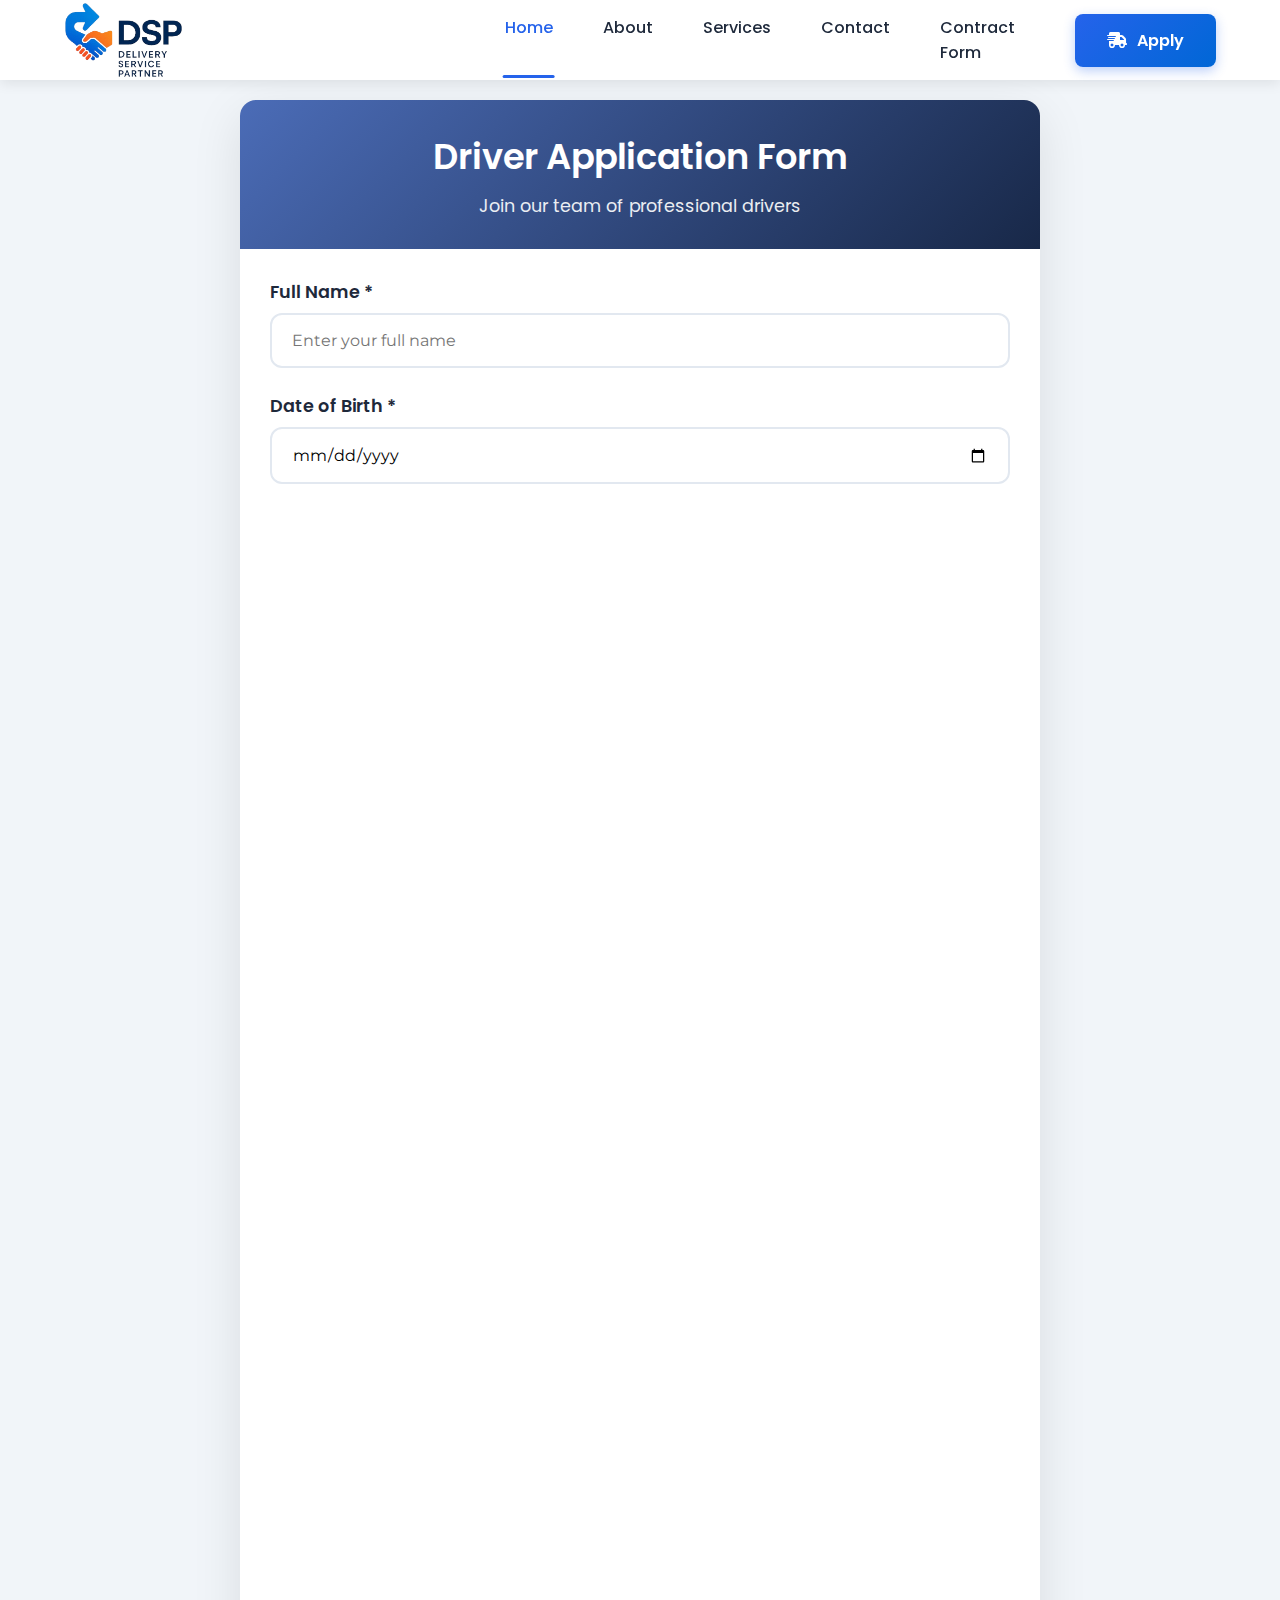
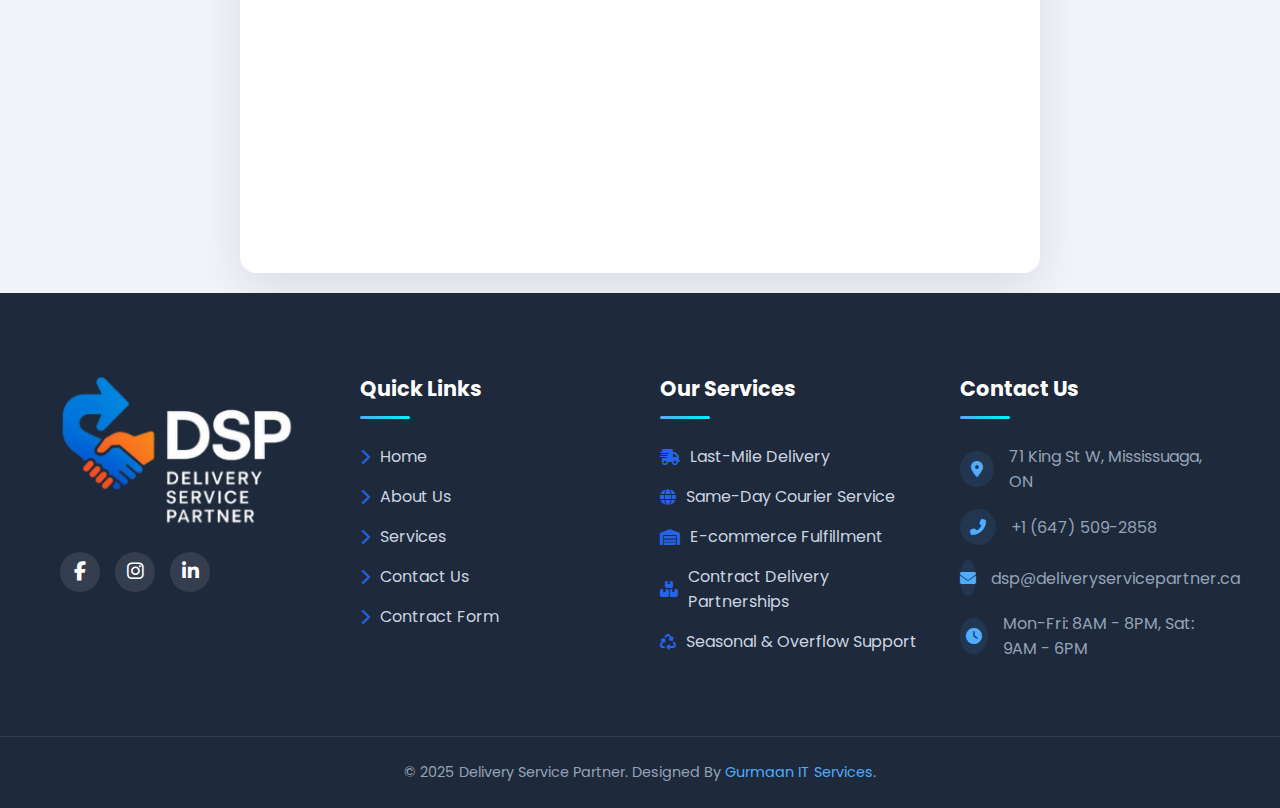
<file: apply.html>
<!DOCTYPE html>
<html lang="en">

<head>
    <meta charset="UTF-8">
    <meta name="viewport" content="width=device-width, initial-scale=1.0">
    <title>Driver Application Form</title>
    <link href="https://fonts.googleapis.com/css2?family=Montserrat:wght@400;500;600;700&display=swap" rel="stylesheet">
    <meta name="description"
        content="Apply to be a driver with our delivery service partner program. Join our team of professional drivers and start delivering packages today.">
    <meta name="keywords"
        content="Driver Application, Delivery Driver, Join Our Team, Driver Jobs, Delivery Service Partner, Driver Recruitment">
    <meta name="author" content="Delivery Service Partner">
    <meta name="robots" content="index, follow">

    <!-- Open Graph -->
    <meta property="og:type" content="website">
    <meta property="og:title" content="Driver Application Form">
    <meta property="og:description"
        content="Apply to be a driver with our delivery service partner program. Join our team of professional drivers and start delivering packages today.">
    <meta property="og:image" content="./assets/images/logo/logo.png">
    <meta property="og:url" content="https://www.yourwebsite.com/apply.html">
    <meta property="og:site_name" content="Delivery Service Partner">


    <!-- favicon -->
    <link rel="icon" href="./assets/images/logo/favicon.png" type="image/png">
    <link rel="apple-touch-icon" href="./assets/images/logo/favicon.png">
    <link rel="shortcut icon" href="./assets/images/logo/favicon.png" type="image/png">

    <!-- CSS -->
    <link rel="stylesheet" href="./assets/css/style.css">

    <!-- External Links -->
    <link rel="stylesheet" href="https://cdnjs.cloudflare.com/ajax/libs/font-awesome/6.4.0/css/all.min.css">
    <link rel="preconnect" href="https://fonts.googleapis.com">
    <link rel="preconnect" href="https://fonts.gstatic.com" crossorigin>
    <link href="https://fonts.googleapis.com/css2?family=Poppins:wght@300;400;500;600;700&display=swap"
        rel="stylesheet">

</head>

<body>

    <!-- Navbar -->
    <nav class="navbar">
        <div class="nav-container">
            <a href="/index.html" class="logo">
                <img src="./assets/images/logo/logo.png" alt="DSP Logo" class="logo-image">
                <!-- <div class="logo-icon floating">
                    <i class="fas fa-box"></i>
                </div>
                <div class="logo-text">Swift<span>Parcel</span></div> -->
            </a>

            <div class="nav-links">
                <a href="/index.html" class="nav-link active">Home</a>
                <a href="/about.html" class="nav-link">About</a>
                <!-- <a href="#" class="nav-link">Tracking</a> -->
                <a href="/services.html" class="nav-link">Services</a>
                <a href="/contact.html" class="nav-link">Contact</a>
                <a href="/contractForm.html" class="nav-link">Contract Form</a>
            </div>

            <div class="nav-buttons">
                <!-- <button class="btn btn-outline">
                    <i class="fas fa-sign-in-alt"></i> Login
                </button> -->
                <a href="/apply.html" class="btn btn-primary">
                    <i class="fas fa-shipping-fast"></i> Apply
                </a>
            </div>

            <div class="hamburger">
                <span></span>
                <span></span>
                <span></span>
            </div>
        </div>
    </nav>

    <!-- Mobile Menu -->
    <div class="mobile-menu">
        <div class="mobile-links">
            <a href="index.html" class="nav-link active">Home</a>
            <a href="about.html" class="nav-link">About</a>
            <!-- <a href="" class="nav-link">Tracking</a> -->
            <a href="services.html" class="nav-link">Services</a>
            <a href="contact.html" class="nav-link">Contact</a>
            <a href="/contractForm.html" class="nav-link">Contract Form</a>
        </div>
        <div class="mobile-buttons">
            <!-- <button class="btn btn-outline">
                <i class="fas fa-sign-in-alt"></i> Login
            </button> -->
            <a href="/apply.html" class="btn btn-primary">
                <i class="fas fa-shipping-fast"></i> Apply
            </a>
        </div>
    </div>

    <div class="main-applyFormcontainer">
        <div class="applyForm-container">
            <div class="header">
                <h1>Driver Application Form</h1>
                <p>Join our team of professional drivers</p>
            </div>

            <div class="form-container">
                <form id="applyForm">
                    <div class="form-group">
                        <label for="name">Full Name *</label>
                        <input type="text" id="name" name="name" placeholder="Enter your full name" required>
                        <div class="error-message">Please enter your full name</div>
                    </div>

                    <div class="form-group">
                        <label for="dob">Date of Birth *</label>
                        <input type="date" id="dob" name="dob" required>
                        <div class="error-message">Please select your date of birth</div>
                    </div>

                    <div class="form-group">
                        <label>License Type *</label>
                        <div class="radio-group">
                            <div class="radio-option">
                                <input type="radio" id="license-g" name="license-type" value="G" required>
                                <label for="license-g">G License</label>
                            </div>
                            <div class="radio-option">
                                <input type="radio" id="license-g2" name="license-type" value="G2">
                                <label for="license-g2">G2 License</label>
                            </div>
                            <div class="radio-option">
                                <input type="radio" id="license-other" name="license-type" value="Other">
                                <label for="license-other">Other</label>
                            </div>
                        </div>
                        <div class="error-message">Please select a license type</div>
                    </div>

                    <div class="form-group">
                        <label for="vehicle-type">Vehicle Type *</label>
                        <select id="vehicle-type" name="vehicle-type" required>
                            <option value="">Select vehicle type</option>
                            <option value="sedan">Sedan</option>
                            <option value="suv">SUV</option>
                            <option value="van">Van</option>
                            <option value="truck">Truck</option>
                            <option value="other">Other</option>
                        </select>
                        <div class="error-message">Please select your vehicle type</div>
                    </div>

                    <div class="form-group">
                        <label>Availability *</label>
                        <div class="checkbox-group">
                            <div class="checkbox-option">
                                <input type="checkbox" id="weekdays" name="availability" value="weekdays">
                                <label for="weekdays">Weekdays</label>
                            </div>
                            <div class="checkbox-option">
                                <input type="checkbox" id="weekends" name="availability" value="weekends">
                                <label for="weekends">Weekends</label>
                            </div>
                            <div class="checkbox-option">
                                <input type="checkbox" id="mornings" name="availability" value="mornings">
                                <label for="mornings">Mornings</label>
                            </div>
                            <div class="checkbox-option">
                                <input type="checkbox" id="evenings" name="availability" value="evenings">
                                <label for="evenings">Evenings</label>
                            </div>
                        </div>
                        <div class="error-message">Please select at least one availability option</div>
                    </div>

                    <div class="form-group">
                        <label for="status">Status in Canada *</label>
                        <select id="status" name="status" required>
                            <option value="">Select your status</option>
                            <option value="citizen">Citizen</option>
                            <option value="pr">Permanent Resident</option>
                            <option value="work-permit">Work Permit</option>
                            <option value="student">Student Visa</option>
                            <option value="other">Other</option>
                        </select>
                        <div class="error-message">Please select your status</div>
                    </div>

                    <div class="form-group">
                        <label for="experience">Delivery Experience (if any)</label>
                        <textarea id="experience" name="experience" rows="3"
                            placeholder="Describe your previous delivery experience"></textarea>
                    </div>

                    <div class="form-group">
                        <label for="address">Current Living Address *</label>
                        <input type="text" id="address" name="address" placeholder="Enter your full address" required>
                        <div class="error-message">Please enter your address</div>
                    </div>

                    <div class="form-group">
                        <label for="job">Current Job (if any)</label>
                        <input type="text" id="job" name="job" placeholder="Enter your current job">
                    </div>

                    <div class="form-group">
                        <label>Looking for *</label>
                        <div class="radio-group">
                            <div class="radio-option">
                                <input type="radio" id="long-term" name="contractType" value="long-term" required>
                                <label for="long-term">Long Term Contract</label>
                            </div>
                            <div class="radio-option">
                                <input type="radio" id="short-term" name="contractType" value="short-term">
                                <label for="short-term">Short Term Contract</label>
                            </div>
                        </div>
                        <div class="error-message">Please select a contract type</div>
                    </div>

                    <div class="form-group">
                        <label for="start-date">When Can You Start? *</label>
                        <input type="date" id="start-date" name="startDate" required>
                        <div class="error-message">Please select a start date</div>
                    </div>

                    <div class="form-group">
                        <label for="phone">Phone Number *</label>
                        <input type="tel" id="phone" name="phone" placeholder="Enter your phone number" required>
                        <div class="error-message">Please enter a valid phone number</div>
                    </div>

                    <div class="form-group">
                        <label for="email">Email Address *</label>
                        <input type="email" id="email" name="email" placeholder="Enter your email address" required>
                        <div class="error-message">Please enter a valid email address</div>
                    </div>

                    <button type="submit" id="submitButton">
                        <i class="fas fa-paper-plane"></i> Submit Application
                    </button>
                </form>
            </div>
        </div>
    </div>

    <!-- Footer -->
    <!-- <footer class="footer-main-container"> -->
    <!-- <div class="content">
            <h1>Delivery Service Partner</h1>
            <p>Experience the future of parcel delivery with our innovative tracking system, real-time updates, and
                eco-friendly delivery options.</p>
            <a href="/contact.html" class="get-started-btn">Get Started <i class="fas fa-arrow-right"></i></a>
        </div> -->

    <footer class="footer">
        <div class="footer-container">
            <div class="footer-grid">
                <div class="footer-col">
                    <div class="footer-logo">
                        <img src="./assets/images/logo/footer-logo.png" alt="DSP Logo" class="footer-logo-image">
                        <!-- <div class="footer-logo-icon floating">
                                <i class="fas fa-box"></i>
                            </div>
                            <div class="footer-logo-text">SwiftParcel</div> -->
                    </div>
                    <!-- <p style="color: #94a3b8; line-height: 1.7; margin-top: 20px;">
                            SwiftParcel delivers your packages with speed and care. From local shipments to
                            international deliveries, we ensure your parcels arrive safely and on time.
                        </p> -->
                    <div class="social-links">
                        <a href="#"><i class="fab fa-facebook-f"></i></a>
                        <a href="#"><i class="fab fa-instagram"></i></a>
                        <a href="#"><i class="fab fa-linkedin-in"></i></a>
                    </div>
                </div>

                <div class="footer-col">
                    <h4>Quick Links</h4>
                    <ul class="footer-links">
                        <li><a href="/index.html"><i class="fas fa-chevron-right"></i> Home</a></li>
                        <li><a href="/about.html"><i class="fas fa-chevron-right"></i> About Us</a></li>
                        <li><a href="/services.html"><i class="fas fa-chevron-right"></i> Services</a></li>
                        <!-- <li><a href="#"><i class="fas fa-chevron-right"></i> Tracking</a></li> -->
                        <li><a href="/contact.html"><i class="fas fa-chevron-right"></i> Contact Us</a></li>
                        <li><a href="/contractForm.html"><i class="fas fa-chevron-right"></i> Contract Form</a></li>
                    </ul>
                </div>

                <div class="footer-col">
                    <h4>Our Services</h4>
                    <ul class="footer-links">
                        <li><a href="/services.html"><i class="fas fa-shipping-fast"></i> Last-Mile Delivery</a></li>
                        <li><a href="/services.html"><i class="fas fa-globe"></i> Same-Day Courier Service</a></li>
                        <li><a href="/services.html"><i class="fas fa-warehouse"></i> E-commerce Fulfillment</a></li>
                        <li><a href="/services.html"><i class="fas fa-boxes"></i> Contract Delivery Partnerships</a>
                        </li>
                        <li><a href="/services.html"><i class="fas fa-recycle"></i> Seasonal & Overflow Support</a></li>
                    </ul>
                </div>

                <div class="footer-col">
                    <h4>Contact Us</h4>
                    <div class="footer-contact">
                        <p><i class="fas fa-map-marker-alt"></i> 71 King St W, Mississuaga, ON</p>
                        <p><i class="fas fa-phone-alt"></i> +1 (647) 509-2858</p>
                        <p><i class="fas fa-envelope"></i> dsp@deliveryservicepartner.ca</p>
                        <p><i class="fas fa-clock"></i> Mon-Fri: 8AM - 8PM, Sat: 9AM - 6PM</p>
                    </div>

                    <!-- <div class="newsletter">
                            <h4 style="margin-top: 25px;">Newsletter</h4>
                            <p>Subscribe to get special offers, free giveaways, and delivery updates.</p>
                            <form class="newsletter-form">
                                <input type="email" class="newsletter-input" placeholder="Your Email">
                                <button type="submit" class="newsletter-btn">
                                    <i class="fas fa-paper-plane"></i>
                                </button>
                            </form>
                        </div> -->
                </div>
            </div>
        </div>

        <div class="copyright">
            <p>&copy; 2025 Delivery Service Partner. Designed By <a href="https://gurmaanitservices.com"
                    target="_blank">Gurmaan IT Services</a>.
                <!-- <a href="#">Privacy Policy</a> |
                    <a href="#">Terms & Conditions</a> |
                    <a href="#">Sitemap</a> -->
            </p>
        </div>
    </footer>

    <script src="/assets/js/script.js"></script>

    <script>
        document.getElementById('applyForm').addEventListener('submit', async (e) => {
            e.preventDefault();

            // Get form data
            const formData = {
                name: e.target.name.value,
                dob: e.target.dob.value,
                'license-type': document.querySelector('input[name="license-type"]:checked')?.value,
                'vehicle-type': e.target['vehicle-type'].value,
                availability: Array.from(document.querySelectorAll('input[name="availability"]:checked')).map(cb => cb.value),
                status: e.target.status.value,
                experience: e.target.experience.value,
                address: e.target.address.value,
                job: e.target.job.value,
                contractType: document.querySelector('input[name="contractType"]:checked')?.value,
                startDate: e.target.startDate.value,
                phone: e.target.phone.value,
                email: e.target.email.value
            };

            // Show loading state
            const submitButton = e.target.querySelector('button[type="submit"]');
            const originalText = submitButton.innerHTML;
            submitButton.innerHTML = 'Submitting... <i class="fas fa-spinner fa-spin"></i>';
            submitButton.disabled = true;

            try {
                const response = await fetch('https://deliveryservicepartner.ca/send-driver-email.php', {
                    method: 'POST',
                    headers: {
                        'Content-Type': 'application/json'
                    },
                    body: JSON.stringify(formData)
                });

                const result = await response.json();

                if (result.status === 'success') {
                    // Show success message
                    alert('Application submitted successfully!');
                    e.target.reset();
                } else {
                    alert('Error: ' + (result.messages || result.message).join(', '));
                }
            } catch (error) {
                alert('Network error. Please try again.');
            } finally {
                // Reset button
                submitButton.innerHTML = originalText;
                submitButton.disabled = false;
            }
        });
    </script>
</body>

</html>
</file>
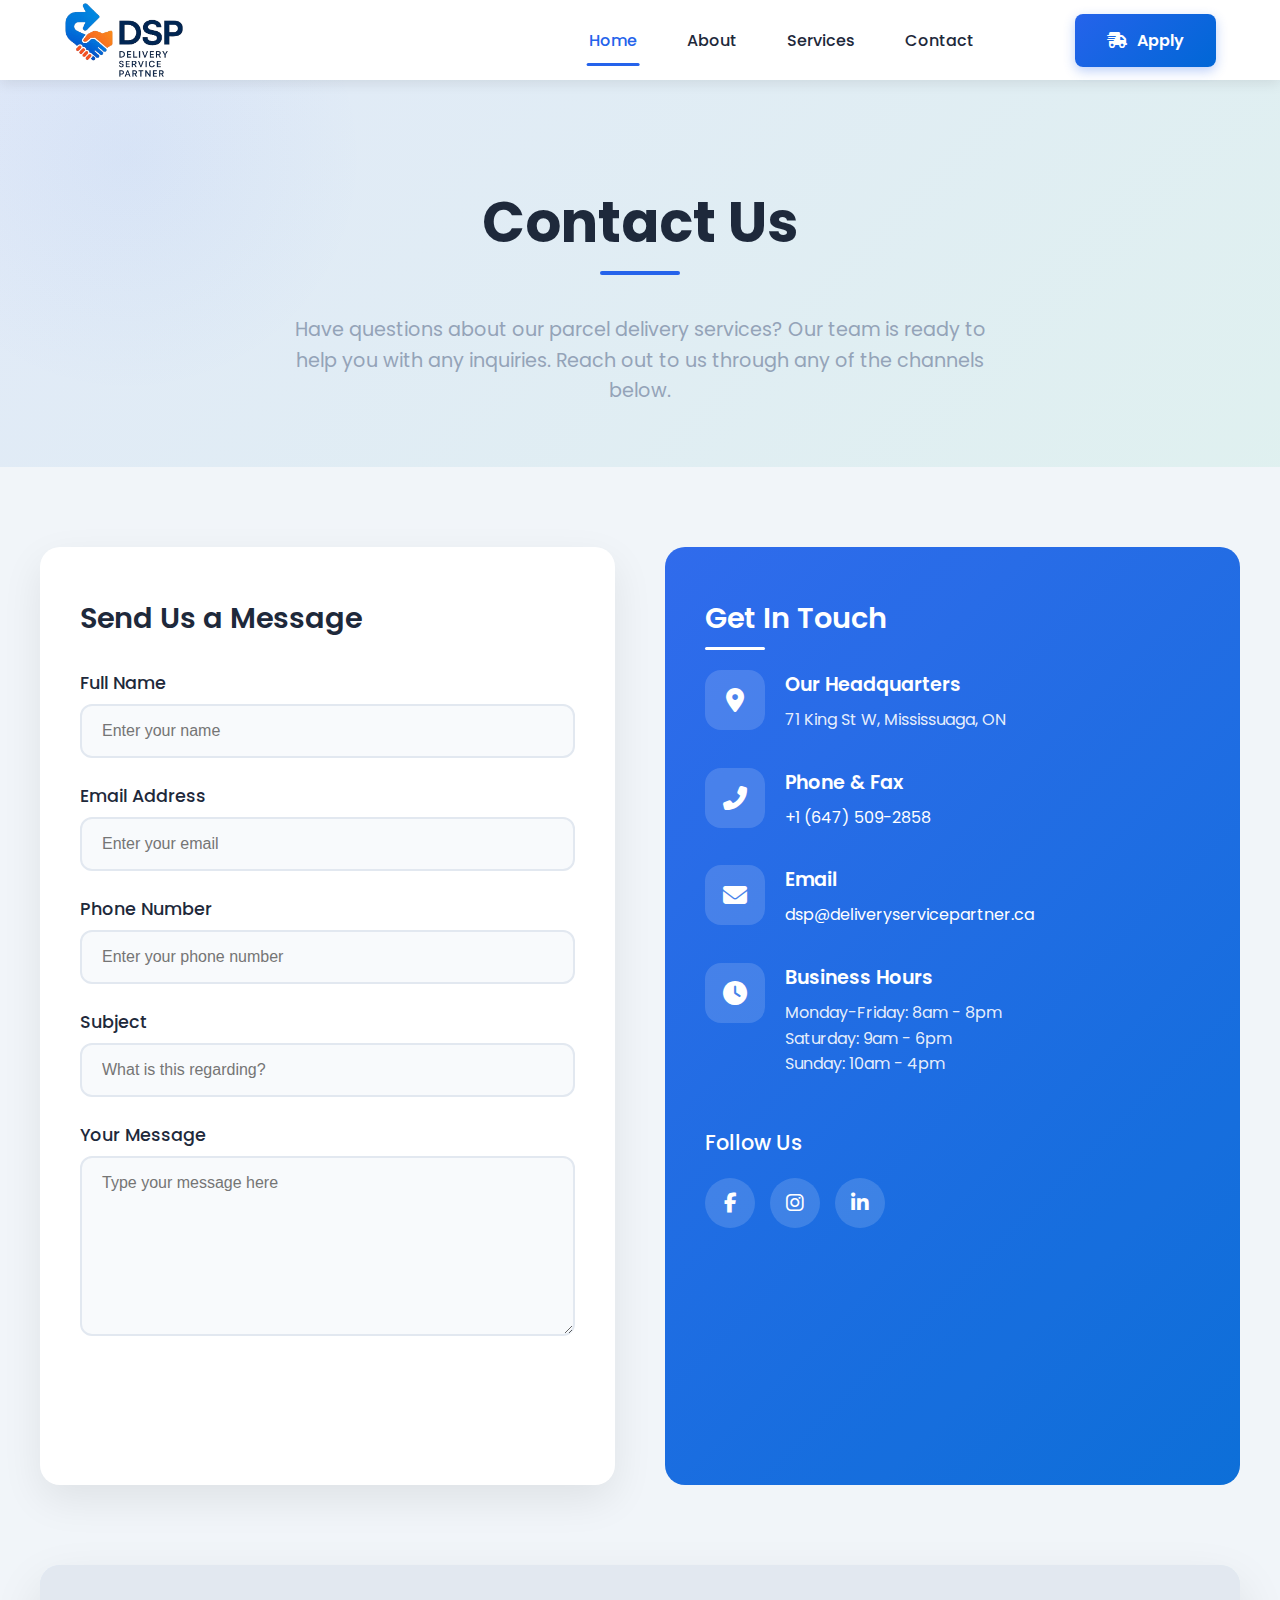
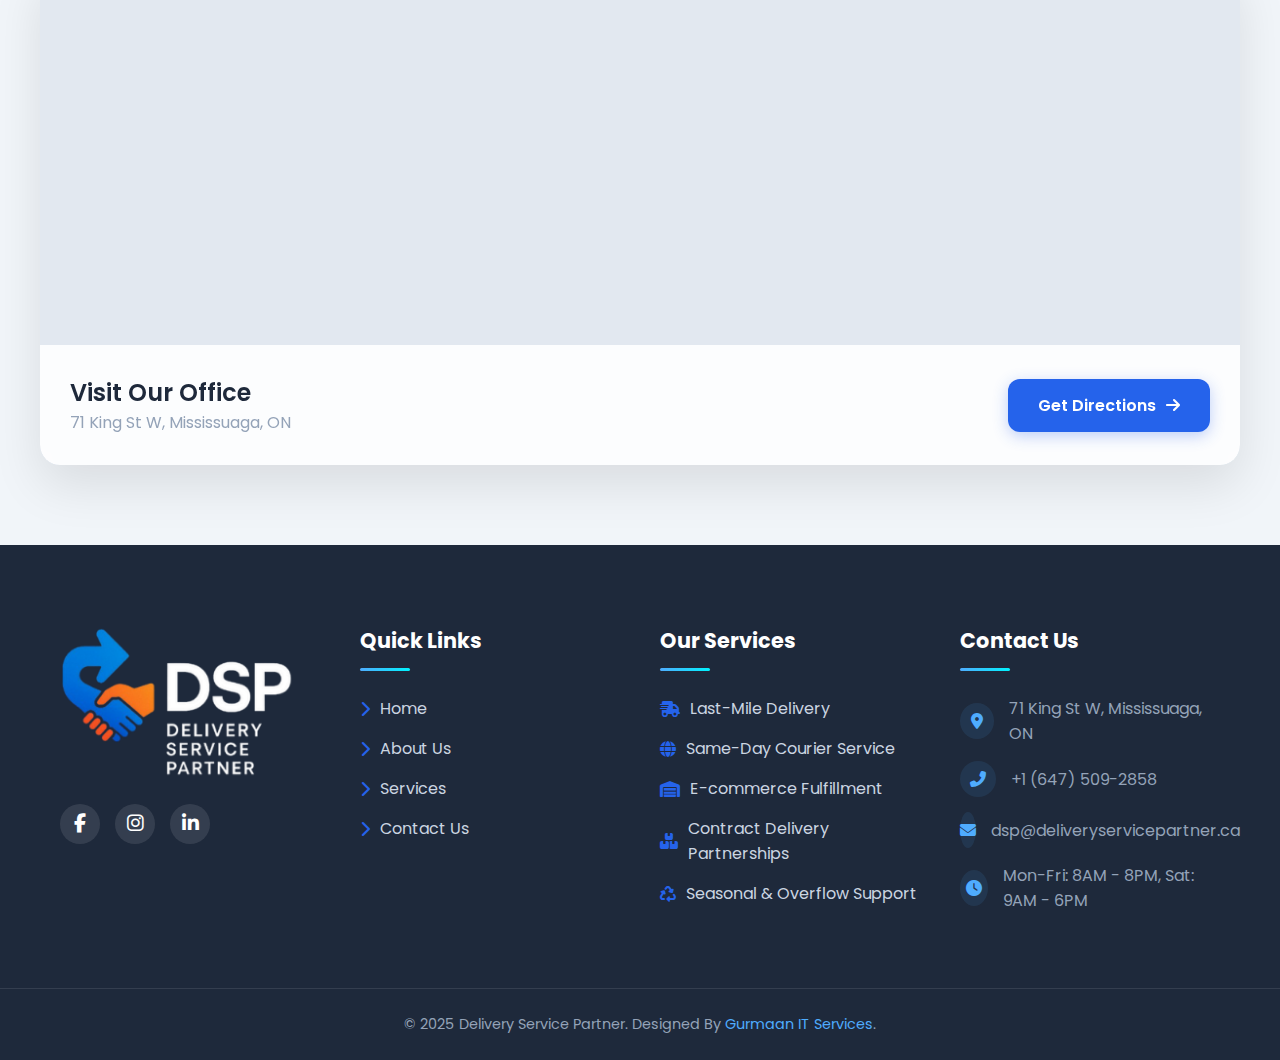
<file: contact.html>
<!DOCTYPE html>
<html lang="en">

<head>
    <meta charset="UTF-8">
    <meta name="viewport" content="width=device-width, initial-scale=1.0">
    <title>Delivery Service Partner</title>
    <meta name="description"
        content="Contact us for any inquiries about our parcel delivery services. Our team is available 24/7 to assist you with your needs.">
    <meta name="keywords" content="delivery, parcel, contact, support, inquiries, customer service">
    <meta name="author" content="Delivery Service Partner">
    <meta name="robots" content="index, follow">

    <!-- Open Graph Meta Tags -->
    <meta property="og:title" content="Delivery Service Partner">
    <meta property="og:description"
        content="Experience the future of parcel delivery with our innovative tracking system, real-time updates, and eco-friendly delivery options.">
    <meta property="og:image" content="./assets/images/logo/logo.png">
    <!-- <meta property="og:url" content="https://www.deliveryservicepartner.com"> -->
    <meta property="og:type" content="website">
    <meta property="og:site_name" content="Delivery Service Partner">

    <!-- Favicon -->
    <link rel="apple-touch-icon" sizes="180x180" href="./assets/images/logo/favicon.png">
    <link rel="icon" href="./assets/images/logo/favicon.png" type="image/x-icon">
    <link rel="shortcut icon" href="./assets/images/logo/favicon.png" type="image/png">

    <!-- CSS -->
    <link rel="stylesheet" href="./assets/css/style.css">

    <!-- External Links -->
    <link rel="stylesheet" href="https://cdnjs.cloudflare.com/ajax/libs/font-awesome/6.4.0/css/all.min.css">
    <link rel="preconnect" href="https://fonts.googleapis.com">
    <link rel="preconnect" href="https://fonts.gstatic.com" crossorigin>
    <link href="https://fonts.googleapis.com/css2?family=Poppins:wght@300;400;500;600;700&display=swap"
        rel="stylesheet">
</head>

<body>

    <div class="parcel-main-container">
        <!-- Navbar -->
        <nav class="navbar">
            <div class="nav-container">
                <a href="/index.html" class="logo">
                    <img src="./assets/images/logo/logo.png" alt="DSP Logo" class="logo-image">
                    <!-- <div class="logo-icon floating">
                    <i class="fas fa-box"></i>
                </div>
                <div class="logo-text">Swift<span>Parcel</span></div> -->
                </a>

                <div class="nav-links">
                    <a href="/index.html" class="nav-link active">Home</a>
                    <a href="/about.html" class="nav-link">About</a>
                    <!-- <a href="#" class="nav-link">Tracking</a> -->
                    <a href="/services.html" class="nav-link">Services</a>
                    <a href="/contact.html" class="nav-link">Contact</a>
                </div>

                <div class="nav-buttons">
                    <!-- <button class="btn btn-outline">
                    <i class="fas fa-sign-in-alt"></i> Login
                </button> -->
                                <a href="/apply.html" class="btn btn-primary">
                <i class="fas fa-shipping-fast"></i> Apply
            </a>
                </div>

                <div class="hamburger">
                    <span></span>
                    <span></span>
                    <span></span>
                </div>
            </div>
        </nav>

        <!-- Mobile Menu -->
        <div class="mobile-menu">
            <div class="mobile-links">
                <a href="index.html" class="nav-link active">Home</a>
                <a href="about.html" class="nav-link">About</a>
                <!-- <a href="" class="nav-link">Tracking</a> -->
                <a href="services.html" class="nav-link">Services</a>
                <a href="contact.html" class="nav-link">Contact</a>
            </div>
            <div class="mobile-buttons">
                <!-- <button class="btn btn-outline">
                <i class="fas fa-sign-in-alt"></i> Login
            </button> -->
                            <a href="/apply.html" class="btn btn-primary">
                <i class="fas fa-shipping-fast"></i> Apply
            </a>
            </div>
        </div>
        <!-- Contact Page Header -->
        <header class="parcel-contact-header">
            <div class="parcel-contact-container">
                <h1 class="parcel-contact-title parcel-fade-in">Contact Us</h1>
                <p class="parcel-contact-subtitle parcel-fade-in">Have questions about our parcel delivery services? Our
                    team is ready to help you with any inquiries. Reach out to us through any of the channels below.</p>
            </div>
        </header>

        <!-- Contact Main Section -->
        <main class="parcel-contact-main parcel-contact-container">
            <div class="parcel-contact-grid">
                <!-- Contact Form -->
                <div class="parcel-contact-form-container parcel-fade-in">
                    <h2 class="parcel-form-title">Send Us a Message</h2>
                    <form class="parcel-contact-form">
                        <div class="parcel-form-group">
                            <label for="name" class="parcel-form-label">Full Name</label>
                            <input type="text" id="name" class="parcel-form-input" placeholder="Enter your name">
                        </div>

                        <div class="parcel-form-group">
                            <label for="email" class="parcel-form-label">Email Address</label>
                            <input type="email" id="email" class="parcel-form-input" placeholder="Enter your email">
                        </div>

                        <div class="parcel-form-group">
                            <label for="phone" class="parcel-form-label">Phone Number</label>
                            <input type="tel" id="phone" class="parcel-form-input"
                                placeholder="Enter your phone number">
                        </div>

                        <div class="parcel-form-group">
                            <label for="subject" class="parcel-form-label">Subject</label>
                            <input type="text" id="subject" class="parcel-form-input"
                                placeholder="What is this regarding?">
                        </div>

                        <div class="parcel-form-group">
                            <label for="message" class="parcel-form-label">Your Message</label>
                            <textarea id="message" class="parcel-form-input parcel-form-textarea"
                                placeholder="Type your message here"></textarea>
                        </div>

                        <button type="submit" class="parcel-form-submit">
                            Send Message <i class="fas fa-paper-plane"></i>
                        </button>
                    </form>
                </div>

                <!-- Contact Information -->
                <div class="parcel-contact-info parcel-fade-in">
                    <h2 class="parcel-contact-info-title">Get In Touch</h2>

                    <div class="parcel-contact-method">
                        <div class="parcel-contact-icon">
                            <i class="fas fa-map-marker-alt"></i>
                        </div>
                        <div class="parcel-contact-details">
                            <h4>Our Headquarters</h4>
                            <p>71 King St W, Mississuaga, ON</p>
                        </div>
                    </div>

                    <div class="parcel-contact-method">
                        <div class="parcel-contact-icon">
                            <i class="fas fa-phone-alt"></i>
                        </div>
                        <div class="parcel-contact-details">
                            <h4>Phone & Fax</h4>
                            <p>
                                <a href="tel:+16475092858">+1 (647) 509-2858</a><br>
                                <!-- <a href="tel:+18005551235">+1 (800) 555-1235 (Fax)</a> -->
                            </p>
                        </div>
                    </div>

                    <div class="parcel-contact-method">
                        <div class="parcel-contact-icon">
                            <i class="fas fa-envelope"></i>
                        </div>
                        <div class="parcel-contact-details">
                            <h4>Email</h4>
                            <p>
                                <a href="mailto:dsp@deliveryservicepartner.ca">dsp@deliveryservicepartner.ca</a><br>
                            </p>
                        </div>
                    </div>

                    <div class="parcel-contact-method">
                        <div class="parcel-contact-icon">
                            <i class="fas fa-clock"></i>
                        </div>
                        <div class="parcel-contact-details">
                            <h4>Business Hours</h4>
                            <p>
                                Monday-Friday: 8am - 8pm<br>
                                Saturday: 9am - 6pm<br>
                                Sunday: 10am - 4pm
                            </p>
                        </div>
                    </div>

                    <div class="parcel-social-section">
                        <h3 class="parcel-social-title">Follow Us</h3>
                        <div class="parcel-social-links">
                            <a href="#" class="parcel-social-link">
                                <i class="fab fa-facebook-f"></i>
                            </a>
                            <!-- <a href="#" class="parcel-social-link">
                                <i class="fab fa-twitter"></i>
                            </a> -->
                            <a href="#" class="parcel-social-link">
                                <i class="fab fa-instagram"></i>
                            </a>
                            <a href="#" class="parcel-social-link">
                                <i class="fab fa-linkedin-in"></i>
                            </a>
                        </div>
                    </div>
                </div>
            </div>

            <!-- Map Section -->
            <div class="parcel-map-section parcel-fade-in">
                <div class="parcel-map-container">
                    <!-- In a real implementation, you would embed a Google Map here -->
                     <iframe src="https://www.google.com/maps/embed?pb=!1m18!1m12!1m3!1d3458.6375486657007!2d-79.61962502344828!3d43.57838055726619!2m3!1f0!2f0!3f0!3m2!1i1024!2i768!4f13.1!3m3!1m2!1s0x882b46e4d7b2d771%3A0x9b9e47d2eda9c36!2s301-71%20King%20St%20W%2C%20Mississauga%2C%20ON%20L5B%204A2%2C%20Canada!5e1!3m2!1sen!2sin!4v1758055762554!5m2!1sen!2sin" width="100%" height="100%" style="border:0;" allowfullscreen="" loading="lazy" referrerpolicy="no-referrer-when-downgrade"></iframe>
                </div>
                <div class="parcel-map-overlay">
                    <div>
                        <h3 class="parcel-map-title">Visit Our Office</h3>
                        <p class="parcel-map-address">71 King St W, Mississuaga, ON</p>
                    </div>
                    <a href="#" class="parcel-map-button">
                        Get Directions <i class="fas fa-arrow-right"></i>
                    </a>
                </div>
            </div>

            <!-- FAQ Section -->
            <!-- <div class="parcel-faq-section">
                <h2 class="parcel-faq-title">Frequently Asked Questions</h2>
                <div class="parcel-faq-container">
                    <div class="parcel-faq-item">
                        <div class="parcel-faq-question">
                            How long does parcel delivery usually take?
                            <i class="fas fa-chevron-down parcel-faq-icon"></i>
                        </div>
                        <div class="parcel-faq-answer">
                            Delivery times vary based on the service you choose and the destination. Standard domestic
                            delivery typically takes 2-3 business days, while express options are available for next-day
                            delivery. International shipments usually take 5-10 business days depending on the
                            destination
                            country.
                        </div>
                    </div>

                    <div class="parcel-faq-item">
                        <div class="parcel-faq-question">
                            What are your package size and weight limits?
                            <i class="fas fa-chevron-down parcel-faq-icon"></i>
                        </div>
                        <div class="parcel-faq-answer">
                            We accept packages up to 150 lbs (68 kg) and with maximum dimensions of 108 inches (274 cm)
                            in
                            length and girth combined. For oversized or heavier shipments, please contact our customer
                            service for special arrangements.
                        </div>
                    </div>

                    <div class="parcel-faq-item">
                        <div class="parcel-faq-question">
                            How can I track my shipment?
                            <i class="fas fa-chevron-down parcel-faq-icon"></i>
                        </div>
                        <div class="parcel-faq-answer">
                            Once your package is shipped, you'll receive a tracking number via email. You can enter this
                            tracking number on our website's tracking page to see real-time updates on your shipment's
                            location and estimated delivery time.
                        </div>
                    </div>

                    <div class="parcel-faq-item">
                        <div class="parcel-faq-question">
                            What should I do if my package is damaged?
                            <i class="fas fa-chevron-down parcel-faq-icon"></i>
                        </div>
                        <div class="parcel-faq-answer">
                            If your package arrives damaged, please take photos of the packaging and contents before
                            opening
                            it. Contact our customer support within 48 hours of delivery with the photos and your
                            tracking
                            number. We'll guide you through the claims process.
                        </div>
                    </div>

                    <div class="parcel-faq-item">
                        <div class="parcel-faq-question">
                            Do you offer international shipping?
                            <i class="fas fa-chevron-down parcel-faq-icon"></i>
                        </div>
                        <div class="parcel-faq-answer">
                            Yes, we ship to over 200 countries worldwide. International shipping rates and delivery
                            times
                            vary based on destination. You can get an instant quote on our website by entering the
                            package
                            details and destination country.
                        </div>
                    </div>
                </div>
            </div> -->
        </main>

        <!-- Footer -->
        <footer class="footer">
            <div class="footer-container">
                <div class="footer-grid">
                    <div class="footer-col">
                        <div class="footer-logo">
                            <img src="./assets/images/logo/footer-logo.png" alt="DSP Logo" class="footer-logo-image">
                            <!-- <div class="footer-logo-icon floating">
                                <i class="fas fa-box"></i>
                            </div>
                            <div class="footer-logo-text">SwiftParcel</div> -->
                        </div>
                        <!-- <p style="color: #94a3b8; line-height: 1.7; margin-top: 20px;">
                            SwiftParcel delivers your packages with speed and care. From local shipments to
                            international deliveries, we ensure your parcels arrive safely and on time.
                        </p> -->
                        <div class="social-links">
                            <a href="#"><i class="fab fa-facebook-f"></i></a>
                            <a href="#"><i class="fab fa-instagram"></i></a>
                            <a href="#"><i class="fab fa-linkedin-in"></i></a>
                        </div>
                    </div>

                    <div class="footer-col">
                        <h4>Quick Links</h4>
                        <ul class="footer-links">
                            <li><a href="/index.html"><i class="fas fa-chevron-right"></i> Home</a></li>
                            <li><a href="/about.html"><i class="fas fa-chevron-right"></i> About Us</a></li>
                            <li><a href="/services.html"><i class="fas fa-chevron-right"></i> Services</a></li>
                            <!-- <li><a href="#"><i class="fas fa-chevron-right"></i> Tracking</a></li> -->
                            <li><a href="/contact.html"><i class="fas fa-chevron-right"></i> Contact Us</a></li>
                        </ul>
                    </div>

                    <div class="footer-col">
                        <h4>Our Services</h4>
                        <ul class="footer-links">
                            <li><a href="/services.html"><i class="fas fa-shipping-fast"></i> Last-Mile Delivery</a></li>
                            <li><a href="/services.html"><i class="fas fa-globe"></i> Same-Day Courier Service</a></li>
                            <li><a href="/services.html"><i class="fas fa-warehouse"></i> E-commerce Fulfillment</a></li>
                            <li><a href="/services.html"><i class="fas fa-boxes"></i> Contract Delivery Partnerships</a></li>
                            <li><a href="/services.html"><i class="fas fa-recycle"></i> Seasonal & Overflow Support</a></li>
                        </ul>
                    </div>

                    <div class="footer-col">
                        <h4>Contact Us</h4>
                        <div class="footer-contact">
                            <p><i class="fas fa-map-marker-alt"></i> 71 King St W, Mississuaga, ON</p>
                            <p><i class="fas fa-phone-alt"></i> +1 (647) 509-2858</p>
                            <p><i class="fas fa-envelope"></i> dsp@deliveryservicepartner.ca</p>
                            <p><i class="fas fa-clock"></i> Mon-Fri: 8AM - 8PM, Sat: 9AM - 6PM</p>
                        </div>

                        <!-- <div class="newsletter">
                            <h4 style="margin-top: 25px;">Newsletter</h4>
                            <p>Subscribe to get special offers, free giveaways, and delivery updates.</p>
                            <form class="newsletter-form">
                                <input type="email" class="newsletter-input" placeholder="Your Email">
                                <button type="submit" class="newsletter-btn">
                                    <i class="fas fa-paper-plane"></i>
                                </button>
                            </form>
                        </div> -->
                    </div>
                </div>
            </div>

            <div class="copyright">
                <p>&copy; 2025 Delivery Service Partner. Designed By <a href="https://gurmaanitservices.com" target="_blank">Gurmaan IT Services</a>. 
                    <!-- <a href="#">Privacy Policy</a> |
                    <a href="#">Terms & Conditions</a> |
                    <a href="#">Sitemap</a> -->
                </p>
            </div>
        </footer>

    </div>

    <!-- JS -->
    <script src="./assets/js/script.js"></script>
</body>

</html>
</file>
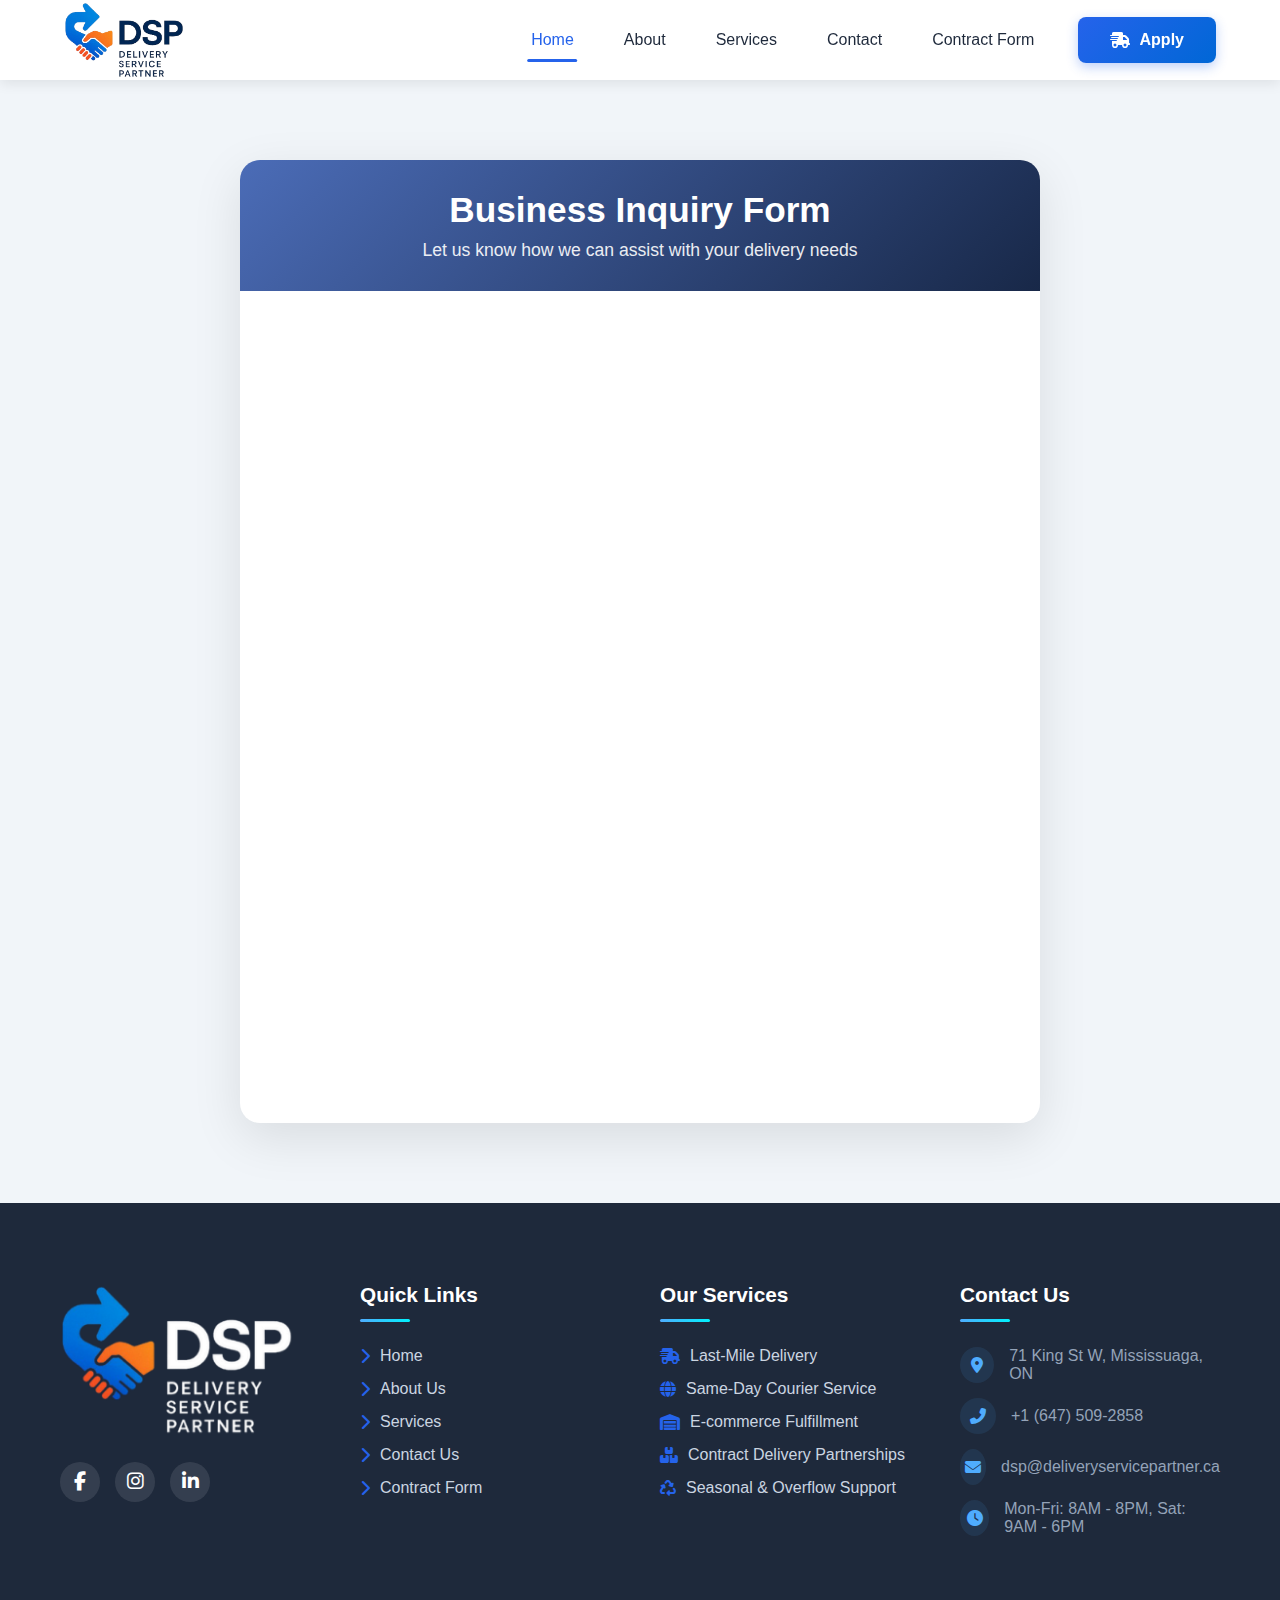
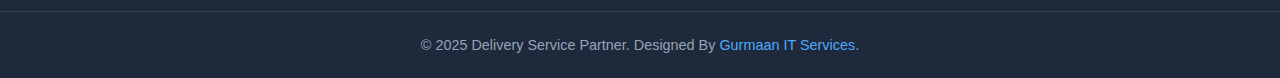
<file: contractForm.html>
<!DOCTYPE html>
<html lang="en">

<head>
    <meta charset="UTF-8">
    <meta name="viewport" content="width=device-width, initial-scale=1.0">
    <title>Delivery Service Partner</title>
    <meta name="description"
        content="Partner with us for reliable contract delivery services. Customized solutions, dedicated fleets, and expert drivers to meet your business needs.">
    <meta name="keywords"
        content="Contract Delivery, Business Delivery Solutions, Dedicated Fleet, Logistics Partner, Delivery Service Partner">
    <meta name="author" content="Delivery Services Partner">
    <meta name="robots" content="index, follow">
    <!-- <meta name="theme-color" content="#ffffff"> -->
    <meta property="og:title" content="Delivery Services Partner">
    <meta property="og:description"
        content="Partner with us for reliable contract delivery services. Customized solutions, dedicated fleets, and expert drivers to meet your business needs.">
    <meta property="og:image" content="./assets/images/logo/logo.png">
    <!-- <meta property="og:url" content="https://www.deliveryservicespartner.com"> -->
    <meta property="og:type" content="website">



    <!-- favicon -->
    <link rel="icon" href="./assets/images/logo/favicon.png" type="image/png">
    <link rel="apple-touch-icon" href="./assets/images/logo/favicon.png">
    <link rel="shortcut icon" href="./assets/images/logo/favicon.png" type="image/png">

    <!-- CSS -->
    <link rel="stylesheet" href="./assets/css/style.css">

    <!-- External Links -->
    <link rel="stylesheet" href="https://cdnjs.cloudflare.com/ajax/libs/font-awesome/6.4.0/css/all.min.css">
    <link rel="preconnect" href="https://fonts.googleapis.com">
    <link rel="preconnect" href="https://fonts.gstatic.com" crossorigin>
    <link href="https://fonts.googleapis.com/css2?family=Poppins:wght@300;400;500;600;700&display=swap"
        rel="stylesheet">
    <style>
        * {
            margin: 0;
            padding: 0;
            box-sizing: border-box;
            font-family: 'Segoe UI', Tahoma, Geneva, Verdana, sans-serif;
        }

    
    </style>
</head>

<body>

    <!-- Navbar -->
    <nav class="navbar">
        <div class="nav-container">
            <a href="/index.html" class="logo">
                <img src="./assets/images/logo/logo.png" alt="DSP Logo" class="logo-image">
                <!-- <div class="logo-icon floating">
                    <i class="fas fa-box"></i>
                </div>
                <div class="logo-text">Swift<span>Parcel</span></div> -->
            </a>

            <div class="nav-links">
                <a href="/index.html" class="nav-link active">Home</a>
                <a href="/about.html" class="nav-link">About</a>
                <!-- <a href="#" class="nav-link">Tracking</a> -->
                <a href="/services.html" class="nav-link">Services</a>
                <a href="/contact.html" class="nav-link">Contact</a>
                <a href="/contractForm.html" class="nav-link">Contract Form</a>
            </div>

            <div class="nav-buttons">
                <!-- <button class="btn btn-outline">
                    <i class="fas fa-sign-in-alt"></i> Login
                </button> -->
                <a href="/apply.html" class="btn btn-primary">
                    <i class="fas fa-shipping-fast"></i> Apply
                </a>
            </div>

            <div class="hamburger">
                <span></span>
                <span></span>
                <span></span>
            </div>
        </div>
    </nav>

    <!-- Mobile Menu -->
    <div class="mobile-menu">
        <div class="mobile-links">
            <a href="index.html" class="nav-link active">Home</a>
            <a href="about.html" class="nav-link">About</a>
            <!-- <a href="" class="nav-link">Tracking</a> -->
            <a href="services.html" class="nav-link">Services</a>
            <a href="contact.html" class="nav-link">Contact</a>
            <a href="/contractForm.html" class="nav-link">Contract Form</a>
        </div>
        <div class="mobile-buttons">
            <!-- <button class="btn btn-outline">
                <i class="fas fa-sign-in-alt"></i> Login
            </button> -->
            <a href="/apply.html" class="btn btn-primary">
                <i class="fas fa-shipping-fast"></i> Apply
            </a>
        </div>
    </div>

    <div class="businessContainer">
        <div class="header">
            <h1>Business Inquiry Form</h1>
            <p>Let us know how we can assist with your delivery needs</p>
        </div>

        <div class="form-container">
            <form id="businessForm">
                <div class="form-group">
                    <label for="companyName">Company Name</label>
                    <div class="input-container">
                        <input type="text" id="companyName" name="companyName" required
                            placeholder="Enter your company name">
                        <div class="icon"><i class="fas fa-building"></i></div>
                    </div>
                    <div class="error-message">Please enter your company name</div>
                </div>

                <div class="form-group">
                    <label for="volume">Volume per Day</label>
                    <div class="input-container">
                        <input type="number" id="volume" name="volume" required
                            placeholder="Approximate number of packages daily">
                        <div class="icon"><i class="fas fa-box"></i></div>
                    </div>
                    <div class="error-message">Please enter the daily volume</div>
                </div>

                <div class="form-group">
                    <label for="area">Service Area</label>
                    <div class="input-container">
                        <input type="text" id="area" name="area" required
                            placeholder="Where do you need delivery services?">
                        <div class="icon"><i class="fas fa-map-marker-alt"></i></div>
                    </div>
                    <div class="error-message">Please enter the service area</div>
                </div>

                <div class="form-group">
                    <label for="fleetType">Type of Fleet Required</label>
                    <div class="input-container">
                        <select id="fleetType" name="fleetType" required>
                            <option value="">Select fleet type</option>
                            <option value="Motorcycles">Motorcycles</option>
                            <option value="Cars & Vans">Cars & Vans</option>
                            <option value="Trucks">Trucks</option>
                            <option value="Mixed Fleet">Mixed Fleet</option>
                            <option value="Other">Other</option>
                        </select>
                        <div class="icon"><i class="fas fa-truck"></i></div>
                    </div>
                    <div class="error-message">Please select a fleet type</div>
                </div>

                <div class="form-group">
                    <label for="resources">Number of Vehicles & Drivers Required</label>
                    <div class="input-container">
                        <input type="text" id="resources" name="resources" required
                            placeholder="e.g., 5 vehicles & drivers">
                        <div class="icon"><i class="fas fa-users"></i></div>
                    </div>
                    <div class="error-message">Please specify the number of vehicles and drivers</div>
                </div>

                <div class="form-group">
                    <label for="contactInfo">Contact Information</label>
                    <div class="input-container">
                        <textarea id="contactInfo" name="contactInfo" required
                            placeholder="Please provide contact name, phone, email, and any other relevant details"></textarea>
                        <div class="icon" style="top: 20px;"><i class="fas fa-address-card"></i></div>
                    </div>
                    <div class="error-message">Please provide contact information</div>
                </div>

                <button type="submit" class="submit_btn" id="submitButton">
                    <i class="fas fa-paper-plane"></i> Submit Inquiry
                </button>
            </form>

            <div class="success-message" id="successMessage">
                <i class="fas fa-check-circle"></i> Thank you for your inquiry! We'll contact you shortly.
            </div>
        </div>
    </div>

    <!-- Footer -->

        <footer class="footer">
            <div class="footer-container">
                <div class="footer-grid">
                    <div class="footer-col">
                        <div class="footer-logo">
                            <img src="./assets/images/logo/footer-logo.png" alt="DSP Logo" class="footer-logo-image">
                            <!-- <div class="footer-logo-icon floating">
                                <i class="fas fa-box"></i>
                            </div>
                            <div class="footer-logo-text">SwiftParcel</div> -->
                        </div>
                        <!-- <p style="color: #94a3b8; line-height: 1.7; margin-top: 20px;">
                            SwiftParcel delivers your packages with speed and care. From local shipments to
                            international deliveries, we ensure your parcels arrive safely and on time.
                        </p> -->
                        <div class="social-links">
                            <a href="#"><i class="fab fa-facebook-f"></i></a>
                            <a href="#"><i class="fab fa-instagram"></i></a>
                            <a href="#"><i class="fab fa-linkedin-in"></i></a>
                        </div>
                    </div>

                    <div class="footer-col">
                        <h4>Quick Links</h4>
                        <ul class="footer-links">
                            <li><a href="/index.html"><i class="fas fa-chevron-right"></i> Home</a></li>
                            <li><a href="/about.html"><i class="fas fa-chevron-right"></i> About Us</a></li>
                            <li><a href="/services.html"><i class="fas fa-chevron-right"></i> Services</a></li>
                            <!-- <li><a href="#"><i class="fas fa-chevron-right"></i> Tracking</a></li> -->
                            <li><a href="/contact.html"><i class="fas fa-chevron-right"></i> Contact Us</a></li>
                            <li><a href="/contractForm.html"><i class="fas fa-chevron-right"></i> Contract Form</a></li>
                        </ul>
                    </div>

                    <div class="footer-col">
                        <h4>Our Services</h4>
                        <ul class="footer-links">
                            <li><a href="/services.html"><i class="fas fa-shipping-fast"></i> Last-Mile Delivery</a>
                            </li>
                            <li><a href="/services.html"><i class="fas fa-globe"></i> Same-Day Courier Service</a></li>
                            <li><a href="/services.html"><i class="fas fa-warehouse"></i> E-commerce Fulfillment</a>
                            </li>
                            <li><a href="/services.html"><i class="fas fa-boxes"></i> Contract Delivery Partnerships</a>
                            </li>
                            <li><a href="/services.html"><i class="fas fa-recycle"></i> Seasonal & Overflow Support</a>
                            </li>
                        </ul>
                    </div>

                    <div class="footer-col">
                        <h4>Contact Us</h4>
                        <div class="footer-contact">
                            <p><i class="fas fa-map-marker-alt"></i> 71 King St W, Mississuaga, ON</p>
                            <p><i class="fas fa-phone-alt"></i> +1 (647) 509-2858</p>
                            <p><i class="fas fa-envelope"></i> dsp@deliveryservicepartner.ca</p>
                            <p><i class="fas fa-clock"></i> Mon-Fri: 8AM - 8PM, Sat: 9AM - 6PM</p>
                        </div>

                        <!-- <div class="newsletter">
                            <h4 style="margin-top: 25px;">Newsletter</h4>
                            <p>Subscribe to get special offers, free giveaways, and delivery updates.</p>
                            <form class="newsletter-form">
                                <input type="email" class="newsletter-input" placeholder="Your Email">
                                <button type="submit" class="newsletter-btn">
                                    <i class="fas fa-paper-plane"></i>
                                </button>
                            </form>
                        </div> -->
                    </div>
                </div>
            </div>

            <div class="copyright">
                <p>&copy; 2025 Delivery Service Partner. Designed By <a href="https://gurmaanitservices.com"
                        target="_blank">Gurmaan IT Services</a>.
                    <!-- <a href="#">Privacy Policy</a> |
                    <a href="#">Terms & Conditions</a> |
                    <a href="#">Sitemap</a> -->
                </p>
            </div>
        </footer>

    <script>
        document.getElementById('businessForm').addEventListener('submit', async function (e) {
            e.preventDefault();

            // Validate form
            if (!validateForm()) {
                return;
            }

            // Get form values
            const formData = {
                companyName: document.getElementById('companyName').value,
                volume: document.getElementById('volume').value,
                area: document.getElementById('area').value,
                fleetType: document.getElementById('fleetType').value,
                resources: document.getElementById('resources').value,
                contactInfo: document.getElementById('contactInfo').value
            };

            // Show loading state
            const submitButton = document.getElementById('submitButton');
            const originalText = submitButton.innerHTML;
            submitButton.innerHTML = '<span class="loading"></span> Processing...';
            submitButton.disabled = true;

            try {
                // Send data to server
                const response = await fetch('https://deliveryservicepartner.ca/business.php', {
                    method: 'POST',
                    headers: {
                        'Content-Type': 'application/json'
                    },
                    body: JSON.stringify(formData)
                });

                const result = await response.json();

                if (result.status === 'success') {
                    // Show success message
                    document.getElementById('successMessage').style.display = 'block';
                    document.getElementById('businessForm').reset();

                    // Scroll to success message
                    document.getElementById('successMessage').scrollIntoView({ behavior: 'smooth' });
                } else {
                    alert('Error: ' + (result.messages || result.message).join(', '));
                }
            } catch (error) {
                alert('Network error. Please try again.');
            } finally {
                // Reset button
                submitButton.innerHTML = originalText;
                submitButton.disabled = false;
            }
        });

        function validateForm() {
            let isValid = true;
            const requiredFields = document.querySelectorAll('[required]');

            requiredFields.forEach(field => {
                const formGroup = field.closest('.form-group');

                if (!field.value) {
                    formGroup.classList.add('error');
                    isValid = false;
                } else {
                    formGroup.classList.remove('error');
                }
            });

            return isValid;
        }

        // Remove error state when user starts typing
        const inputs = document.querySelectorAll('input, select, textarea');
        inputs.forEach(input => {
            input.addEventListener('input', function () {
                this.closest('.form-group').classList.remove('error');
            });
        });
    </script>
</body>

</html>
</file>
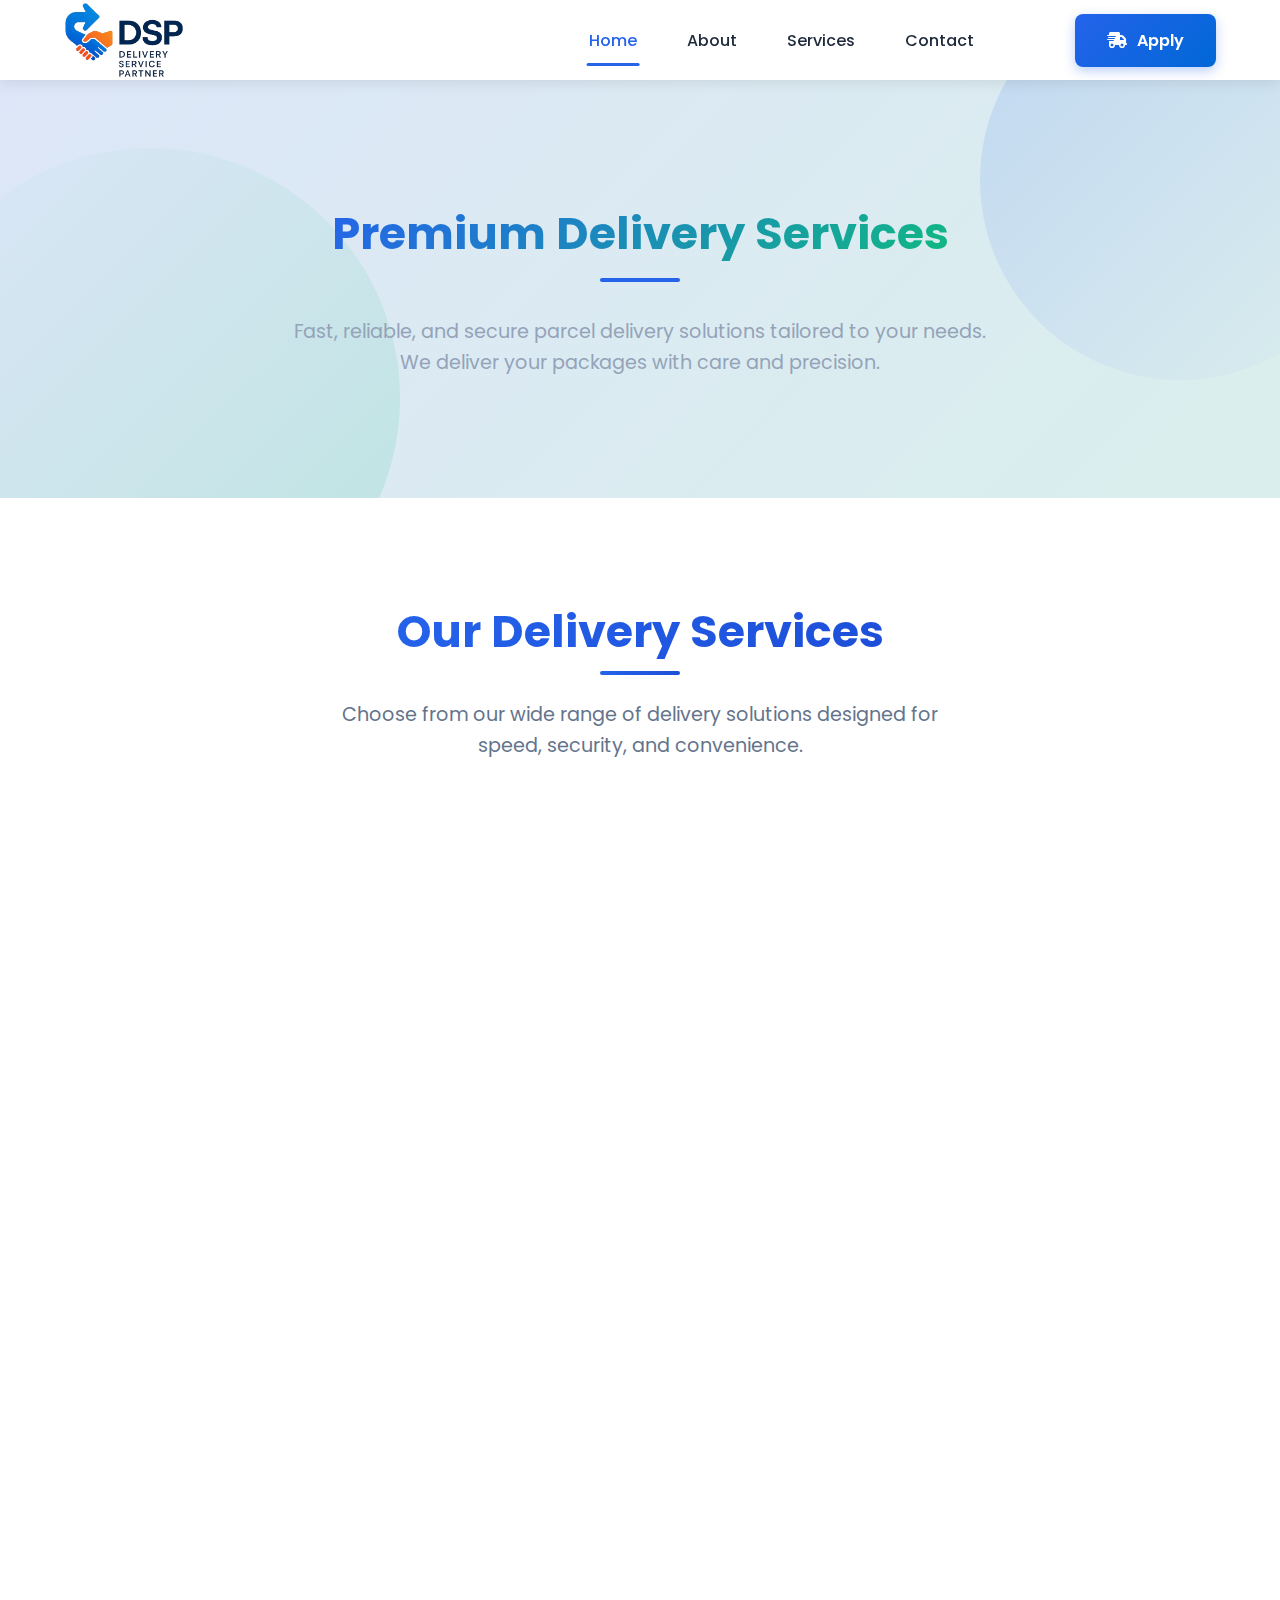
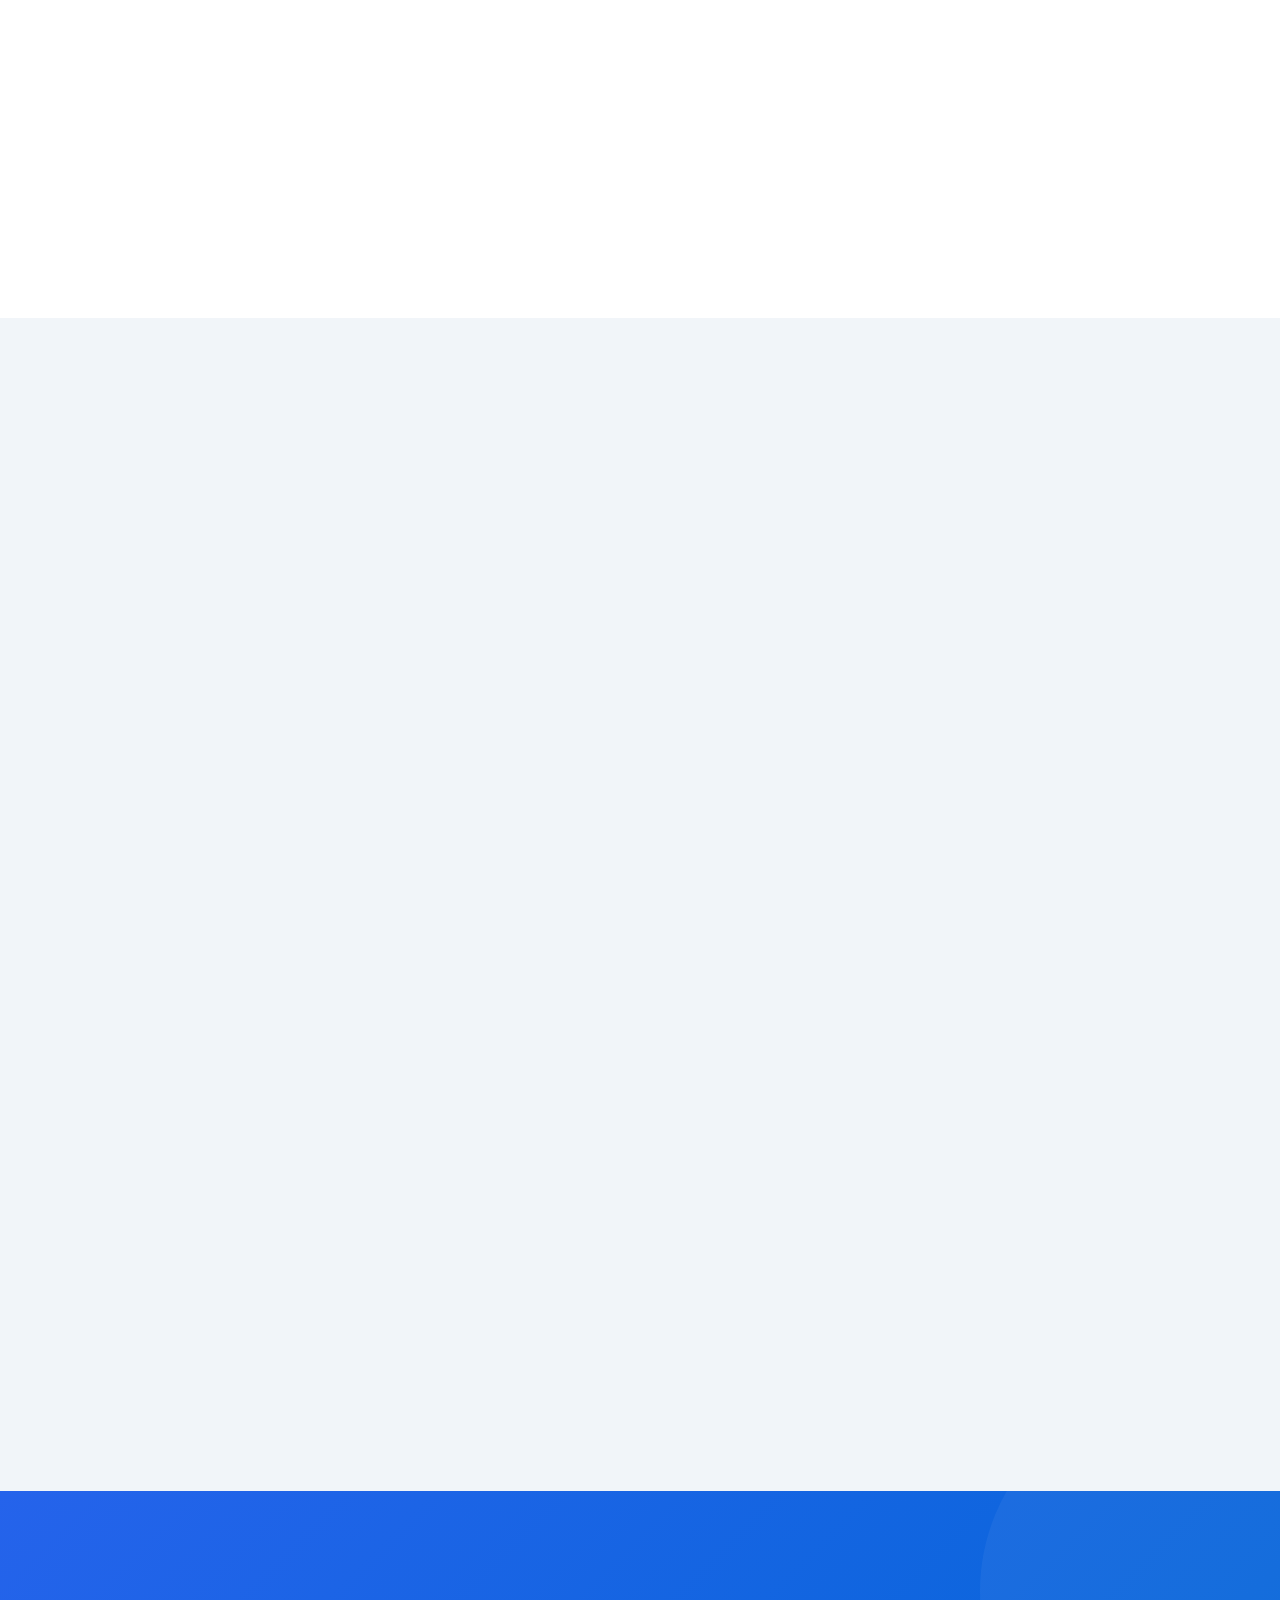
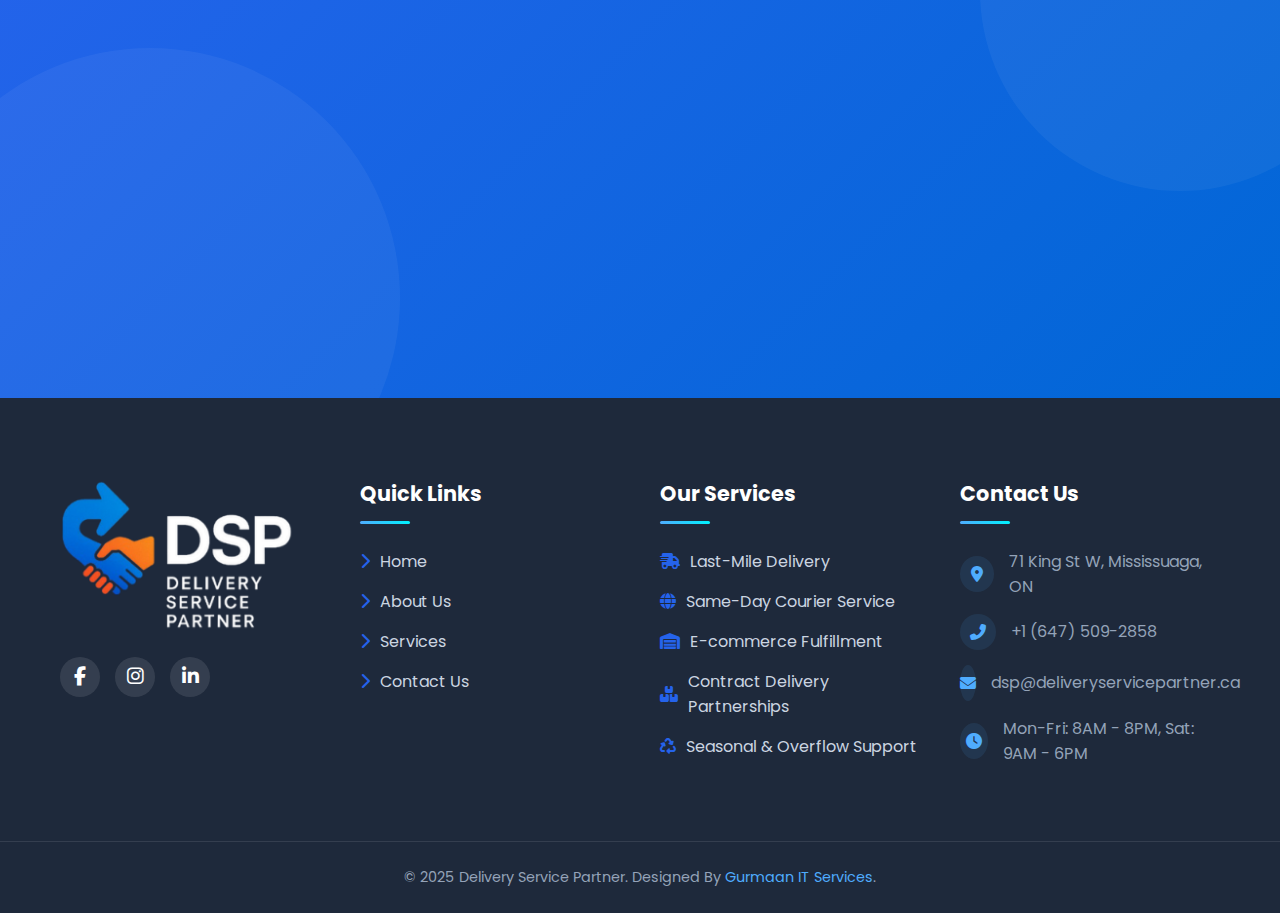
<file: services.html>
<!DOCTYPE html>
<html lang="en">

<head>
    <meta charset="UTF-8">
    <meta name="viewport" content="width=device-width, initial-scale=1.0">
    <title>Delivery Service Partner</title>
    <meta name="description"
        content="Experience the future of parcel delivery with our innovative tracking system, real-time updates, and eco-friendly delivery options.">
    <meta name="keywords" content="delivery, parcel, tracking, eco-friendly, real-time updates">
    <meta name="author" content="Delivery Service Partner">
    <meta name="robots" content="index, follow">


    <!-- Open Graph Meta Tags -->
    <meta property="og:title" content="Delivery Service Partner">
    <meta property="og:description"
        content="Experience the future of parcel delivery with our innovative tracking system, real-time updates, and eco-friendly delivery options.">
    <meta property="og:image" content="./assets/images/logo/logo.png">
    <!-- <meta property="og:url" content="https://www.deliveryservicepartner.com"> -->
    <meta property="og:type" content="website">
    <meta property="og:site_name" content="Delivery Service Partner">

    <!-- CSS -->
    <link rel="stylesheet" href="assets/css/style.css">

    <!-- Favicon -->
    <link rel="icon" href="assets/images/logo/favicon.png" type="image/x-icon">
    <link rel="apple-touch-icon" href="assets/images/logo/favicon.png">
    <link rel="shortcut icon" href="./assets/images/logo/favicon.png" type="image/png">

    <!-- External Links -->
    <link rel="stylesheet" href="https://cdnjs.cloudflare.com/ajax/libs/font-awesome/6.4.0/css/all.min.css">
    <link rel="preconnect" href="https://fonts.googleapis.com">
    <link rel="preconnect" href="https://fonts.gstatic.com" crossorigin>
    <link href="https://fonts.googleapis.com/css2?family=Poppins:wght@300;400;500;600;700&display=swap"
        rel="stylesheet">
</head>

<body>
    <!-- Navbar -->
    <nav class="navbar">
        <div class="nav-container">
            <a href="/index.html" class="logo">
                <img src="./assets/images/logo/logo.png" alt="DSP Logo" class="logo-image">
                <!-- <div class="logo-icon floating">
                    <i class="fas fa-box"></i>
                </div>
                <div class="logo-text">Swift<span>Parcel</span></div> -->
            </a>

            <div class="nav-links">
                <a href="/index.html" class="nav-link active">Home</a>
                <a href="/about.html" class="nav-link">About</a>
                <!-- <a href="#" class="nav-link">Tracking</a> -->
                <a href="/services.html" class="nav-link">Services</a>
                <a href="/contact.html" class="nav-link">Contact</a>
            </div>

            <div class="nav-buttons">
                <!-- <button class="btn btn-outline">
                    <i class="fas fa-sign-in-alt"></i> Login
                </button> -->
                            <a href="/apply.html" class="btn btn-primary">
                <i class="fas fa-shipping-fast"></i> Apply
            </a>
            </div>

            <div class="hamburger">
                <span></span>
                <span></span>
                <span></span>
            </div>
        </div>
    </nav>

    <!-- Mobile Menu -->
    <div class="mobile-menu">
        <div class="mobile-links">
            <a href="index.html" class="nav-link active">Home</a>
            <a href="about.html" class="nav-link">About</a>
            <!-- <a href="" class="nav-link">Tracking</a> -->
            <a href="services.html" class="nav-link">Services</a>
            <a href="contact.html" class="nav-link">Contact</a>
        </div>
        <div class="mobile-buttons">
            <!-- <button class="btn btn-outline">
                <i class="fas fa-sign-in-alt"></i> Login
            </button> -->
                       <a href="/apply.html" class="btn btn-primary">
                <i class="fas fa-shipping-fast"></i> Apply
            </a>
        </div>
    </div>
    <!-- Service Hero Section -->
    <section class="service-hero">
        <div class="container">
            <div class="service-hero-content">
                <h1 class="section-title fade-in">Premium Delivery Services</h1>
                <p class="section-subtitle fade-in delay-1">Fast, reliable, and secure parcel delivery solutions
                    tailored to your needs. We deliver your packages with care and precision.</p>
                <div class="fade-in delay-2" style="margin-top: 40px;">
                    <!-- <button class="btn btn-secondary">
                        <i class="fas fa-paper-plane"></i> Send a Package Now
                    </button> -->
                </div>
            </div>
        </div>
    </section>

    <!-- Service Categories -->
     <section class="service-categories">
        <div class="container">
            <div class="section-header">
                <h2 class="section-title fade-in">Our Delivery Services</h2>
                <p class="section-subtitle fade-in delay-1">Choose from our wide range of delivery solutions designed
                    for speed, security, and convenience.</p>
            </div>

            <div class="categories-grid">
                <div class="category-card fade-in">
                    <div class="category-icon">
                        <i class="fas fa-house-circle-check"></i>
                    </div>
                    <h3 class="category-title">Last-Mile Delivery</h3>
                    <p class="category-desc">We handle the final leg of the delivery process—getting packages from your
                        hub to your customer's door. With real-time tracking and professional drivers, we ensure a seamless last-mile experience.</p>
                </div>

                <div class="category-card fade-in delay-1">
                    <div class="category-icon">
                        <i class="fas fa-clock"></i>
                    </div>
                    <h3 class="category-title">Same-Day Courier Service</h3>
                    <p class="category-desc">From same-day to scheduled express deliveries, we're equipped to meet
                        urgent deadlines without compromising safety or professionalism. Perfect for time-sensitive documents and packages.</p>
                </div>

                <div class="category-card fade-in delay-2">
                    <div class="category-icon">
                        <i class="fas fa-shopping-cart"></i>
                    </div>
                    <h3 class="category-title">E-commerce Fulfillment</h3>
                    <p class="category-desc">Comprehensive e-commerce solutions including warehousing, pick and pack, and delivery services. We help online retailers streamline their fulfillment process and exceed customer expectations.</p>
                </div>

                <div class="category-card fade-in delay-3">
                    <div class="category-icon">
                        <i class="fas fa-handshake"></i>
                    </div>
                    <h3 class="category-title">Contract Delivery Partnerships</h3>
                    <p class="category-desc">Long-term delivery partnerships with businesses of all sizes. We become an extension of your team, providing reliable and consistent delivery services tailored to your specific needs.</p>
                </div>

                <div class="category-card fade-in delay-1">
                    <div class="category-icon">
                        <i class="fas fa-calendar-alt"></i>
                    </div>
                    <h3 class="category-title">Seasonal & Overflow Delivery Support</h3>
                    <p class="category-desc">Flexible delivery solutions for peak seasons and unexpected volume increases. We scale our services to meet your demands during holidays, promotions, or unexpected surges.</p>
                </div>
            </div>
        </div>
    </section>

    <!-- Features Section -->
     <section class="features">
        <div class="container">
            <div class="section-header">
                <h2 class="section-title fade-in">What Makes Us Different</h2>
                <p class="section-subtitle fade-in delay-1">Our premium services come with exceptional benefits that
                    make shipping effortless.</p>
            </div>

            <div class="features-grid">
                <div class="feature-card fade-in">
                    <div class="feature-icon">
                        <i class="fas fa-chart-line"></i>
                    </div>
                    <h3 class="feature-title">Proven Track Record</h3>
                    <p class="feature-desc">We proudly support industry leaders like FedEx and UPS, delivering with
                        precision, speed, and professionalism backed by years of successful partnerships.</p>
                </div>

                <div class="feature-card fade-in delay-1">
                    <div class="feature-icon">
                        <i class="fas fa-truck-moving"></i>
                    </div>
                    <h3 class="feature-title">Flexible Fleet Options</h3>
                    <p class="feature-desc">Our diverse fleet includes cargo vans, sedan cars, and sprinters—ensuring we can handle deliveries of all sizes efficiently and safely, no matter the requirements.</p>
                </div>

                <div class="feature-card fade-in delay-2">
                    <div class="feature-icon">
                        <i class="fas fa-id-card"></i>
                    </div>
                    <h3 class="feature-title">Professional Drivers</h3>
                    <p class="feature-desc">Every driver is experienced, uniformed, background-checked, and fully insured. We emphasize professionalism, safety, and customer service on every delivery.</p>
                </div>

                <div class="feature-card fade-in delay-3">
                    <div class="feature-icon">
                        <i class="fas fa-map-marked-alt"></i>
                    </div>
                    <h3 class="feature-title">Ontario-Wide Coverage</h3>
                    <p class="feature-desc">We offer same-day delivery capabilities across Ontario with extensive knowledge of local routes and conditions to ensure timely deliveries throughout the province.</p>
                </div>

                <div class="feature-card fade-in delay-1">
                    <div class="feature-icon">
                        <i class="fas fa-shield-alt"></i>
                    </div>
                    <h3 class="feature-title">Reliability & Safety Focus</h3>
                    <p class="feature-desc">We prioritize reliability, professionalism, and safety in every aspect of our service, ensuring your packages are delivered securely and on time, every time.</p>
                </div>
            </div>
        </div>
    </section>

    <!-- Service Packages -->
    <!-- <section class="packages">
        <div class="container">
            <div class="section-header">
                <h2 class="section-title fade-in">Service Packages</h2>
                <p class="section-subtitle fade-in delay-1">Flexible solutions for every shipping need. Choose the plan
                    that works best for you.</p>
            </div>

            <div class="packages-grid">
                <div class="package-card fade-in">
                    <div class="package-header">
                        <h3 class="package-name">Basic</h3>
                        <div class="package-price">$9<span>/package</span></div>
                        <p class="package-desc">Perfect for occasional shippers</p>
                    </div>
                    <div class="package-features">
                        <ul class="feature-list">
                            <li><i class="fas fa-check-circle"></i> Up to 5kg package weight</li>
                            <li><i class="fas fa-check-circle"></i> 3-5 business day delivery</li>
                            <li><i class="fas fa-check-circle"></i> Basic tracking</li>
                            <li><i class="fas fa-times-circle"></i> Signature confirmation</li>
                            <li><i class="fas fa-times-circle"></i> Insurance coverage</li>
                        </ul>
                        <button class="btn btn-outline" style="width: 100%;">Select Plan</button>
                    </div>
                </div>

                <div class="package-card popular fade-in delay-1">
                    <div class="popular-tag">POPULAR</div>
                    <div class="package-header">
                        <h3 class="package-name">Professional</h3>
                        <div class="package-price">$19<span>/package</span></div>
                        <p class="package-desc">Best for business shipments</p>
                    </div>
                    <div class="package-features">
                        <ul class="feature-list">
                            <li><i class="fas fa-check-circle"></i> Up to 20kg package weight</li>
                            <li><i class="fas fa-check-circle"></i> 1-3 business day delivery</li>
                            <li><i class="fas fa-check-circle"></i> Advanced tracking</li>
                            <li><i class="fas fa-check-circle"></i> Signature confirmation</li>
                            <li><i class="fas fa-check-circle"></i> $500 insurance coverage</li>
                        </ul>
                        <button class="btn btn-primary" style="width: 100%;">Select Plan</button>
                    </div>
                </div>

                <div class="package-card fade-in delay-2">
                    <div class="package-header">
                        <h3 class="package-name">Premium</h3>
                        <div class="package-price">$39<span>/package</span></div>
                        <p class="package-desc">For high-value and urgent shipments</p>
                    </div>
                    <div class="package-features">
                        <ul class="feature-list">
                            <li><i class="fas fa-check-circle"></i> Up to 50kg package weight</li>
                            <li><i class="fas fa-check-circle"></i> Next-day delivery</li>
                            <li><i class="fas fa-check-circle"></i> Real-time GPS tracking</li>
                            <li><i class="fas fa-check-circle"></i> Required signature</li>
                            <li><i class="fas fa-check-circle"></i> $2000 insurance coverage</li>
                        </ul>
                        <button class="btn btn-outline" style="width: 100%;">Select Plan</button>
                    </div>
                </div>
            </div>
        </div>
    </section> -->

    <!-- FAQ Section -->
    <!-- <section class="faq">
        <div class="container">
            <div class="section-header">
                <h2 class="section-title fade-in">Frequently Asked Questions</h2>
                <p class="section-subtitle fade-in delay-1">Find answers to common questions about our delivery services.</p>
            </div>
            
            <div class="faq-container">
                <div class="faq-item fade-in">
                    <div class="faq-question">
                        What are your delivery hours? 
                        <i class="fas fa-chevron-down"></i>
                    </div>
                    <div class="faq-answer">
                        <p>Our standard delivery hours are from 8:00 AM to 8:00 PM, Monday through Saturday. For express services, we offer extended hours and Sunday deliveries in select areas.</p>
                    </div>
                </div>
                
                <div class="faq-item fade-in delay-1">
                    <div class="faq-question">
                        How can I track my package? 
                        <i class="fas fa-chevron-down"></i>
                    </div>
                    <div class="faq-answer">
                        <p>You can track your package in real-time using the tracking number provided at the time of shipment. Simply enter this number in the tracking section of our website or mobile app for up-to-date location information.</p>
                    </div>
                </div>
                
                <div class="faq-item fade-in delay-2">
                    <div class="faq-question">
                        What items are prohibited for shipping? 
                        <i class="fas fa-chevron-down"></i>
                    </div>
                    <div class="faq-answer">
                        <p>We do not ship hazardous materials, firearms, illegal substances, perishable goods without proper packaging, or live animals. For a complete list of restricted items, please refer to our terms of service.</p>
                    </div>
                </div>
                
                <div class="faq-item fade-in delay-3">
                    <div class="faq-question">
                        Do you offer package insurance? 
                        <i class="fas fa-chevron-down"></i>
                    </div>
                    <div class="faq-answer">
                        <p>Yes, we offer optional package insurance for valuable items. Insurance coverage varies by service plan, with our Professional and Premium packages including complimentary insurance up to specified amounts.</p>
                    </div>
                </div>
                
                <div class="faq-item fade-in delay-1">
                    <div class="faq-question">
                        What if I'm not home to receive my package? 
                        <i class="fas fa-chevron-down"></i>
                    </div>
                    <div class="faq-answer">
                        <p>If you're not available to receive a package requiring signature, we will leave a notice with instructions for rescheduling delivery or picking up at a nearby facility. You can also provide delivery instructions through your account.</p>
                    </div>
                </div>
            </div>
        </div>
    </section> -->

    <!-- CTA Section -->
    <section class="cta">
        <div class="container">
            <div class="cta-content">
                <h2 class="cta-title fade-in">Ready to Ship Your Package?</h2>
                <p class="cta-text fade-in delay-1">Join thousands of satisfied customers who trust us with their
                    deliveries. Fast, secure, and reliable shipping solutions at your fingertips.</p>
                <div class="fade-in delay-2">
                    <button class="btn btn-secondary" style="margin-right: 15px;">
                        <i class="fas fa-shipping-fast"></i> Schedule a Pickup
                    </button>
                    <button class="btn btn-outline"
                        style="background: rgba(255, 255, 255, 0.15); color: white; border-color: white;">
                        <i class="fas fa-phone-alt"></i> Contact Support
                    </button>
                </div>
            </div>
        </div>
    </section>

    <!-- Footer -->
    <!-- <footer class="footer-main-container">
        <div class="content">
            <h1>Delivery Service Partner</h1>
            <p>Experience the future of parcel delivery with our innovative tracking system, real-time updates, and
                eco-friendly delivery options.</p>
            <a href="/contact.html" class="get-started-btn">Get Started <i class="fas fa-arrow-right"></i></a>
        </div> -->

    <footer class="footer">
            <div class="footer-container">
                <div class="footer-grid">
                    <div class="footer-col">
                        <div class="footer-logo">
                            <img src="./assets/images/logo/footer-logo.png" alt="DSP Logo" class="footer-logo-image">
                            <!-- <div class="footer-logo-icon floating">
                                <i class="fas fa-box"></i>
                            </div>
                            <div class="footer-logo-text">SwiftParcel</div> -->
                        </div>
                        <!-- <p style="color: #94a3b8; line-height: 1.7; margin-top: 20px;">
                            SwiftParcel delivers your packages with speed and care. From local shipments to
                            international deliveries, we ensure your parcels arrive safely and on time.
                        </p> -->
                        <div class="social-links">
                            <a href="#"><i class="fab fa-facebook-f"></i></a>
                            <a href="#"><i class="fab fa-instagram"></i></a>
                            <a href="#"><i class="fab fa-linkedin-in"></i></a>
                        </div>
                    </div>

                    <div class="footer-col">
                        <h4>Quick Links</h4>
                        <ul class="footer-links">
                            <li><a href="/index.html"><i class="fas fa-chevron-right"></i> Home</a></li>
                            <li><a href="/about.html"><i class="fas fa-chevron-right"></i> About Us</a></li>
                            <li><a href="/services.html"><i class="fas fa-chevron-right"></i> Services</a></li>
                            <!-- <li><a href="#"><i class="fas fa-chevron-right"></i> Tracking</a></li> -->
                            <li><a href="/contact.html"><i class="fas fa-chevron-right"></i> Contact Us</a></li>
                        </ul>
                    </div>

                    <div class="footer-col">
                        <h4>Our Services</h4>
                        <ul class="footer-links">
                            <li><a href="/services.html"><i class="fas fa-shipping-fast"></i> Last-Mile Delivery</a></li>
                            <li><a href="/services.html"><i class="fas fa-globe"></i> Same-Day Courier Service</a></li>
                            <li><a href="/services.html"><i class="fas fa-warehouse"></i> E-commerce Fulfillment</a></li>
                            <li><a href="/services.html"><i class="fas fa-boxes"></i> Contract Delivery Partnerships</a></li>
                            <li><a href="/services.html"><i class="fas fa-recycle"></i> Seasonal & Overflow Support</a></li>
                        </ul>
                    </div>

                    <div class="footer-col">
                        <h4>Contact Us</h4>
                        <div class="footer-contact">
                            <p><i class="fas fa-map-marker-alt"></i> 71 King St W, Mississuaga, ON</p>
                            <p><i class="fas fa-phone-alt"></i> +1 (647) 509-2858</p>
                            <p><i class="fas fa-envelope"></i> dsp@deliveryservicepartner.ca</p>
                            <p><i class="fas fa-clock"></i> Mon-Fri: 8AM - 8PM, Sat: 9AM - 6PM</p>
                        </div>

                        <!-- <div class="newsletter">
                            <h4 style="margin-top: 25px;">Newsletter</h4>
                            <p>Subscribe to get special offers, free giveaways, and delivery updates.</p>
                            <form class="newsletter-form">
                                <input type="email" class="newsletter-input" placeholder="Your Email">
                                <button type="submit" class="newsletter-btn">
                                    <i class="fas fa-paper-plane"></i>
                                </button>
                            </form>
                        </div> -->
                    </div>
                </div>
            </div>

            <div class="copyright">
                <p>&copy; 2025 Delivery Service Partner. Designed By <a href="https://gurmaanitservices.com" target="_blank">Gurmaan IT Services</a>. 
                    <!-- <a href="#">Privacy Policy</a> |
                    <a href="#">Terms & Conditions</a> |
                    <a href="#">Sitemap</a> -->
                </p>
            </div>
        </footer>

    <!-- </footer> -->

    <!-- JS -->

    <script src="assets/js/script.js"></script>
</body>

</html>
</file>
<file: assets/css/style.css>
* {
    margin: 0;
    padding: 0;
    box-sizing: border-box;
    font-family: 'Poppins', sans-serif;
}

:root {
    --primary: #2563eb;
    --primary-dark: #0067D6;
    --secondary: #ff9f43;
    --dark: #1e293b;
    --light: #f8fafc;
    --gray: #94a3b8;
    --accent: #10b981;
    --light-gray: #f1f5f9;
}

body {
    background-color: #f1f5f9;
    min-height: 100vh;
    display: flex;
    flex-direction: column;
    /* background-image: radial-gradient(#cbd5e1 1px, transparent 1px); */
    background-size: 20px 20px;
}

/* Navbar styles */
.navbar {
    background-color: white;
    box-shadow: 0 4px 12px rgba(0, 0, 0, 0.08);
    position: sticky;
    top: 0;
    z-index: 1000;
    padding: 0 5%;
}

.nav-container {
    display: flex;
    justify-content: space-between;
    align-items: center;
    max-width: 1400px;
    margin: 0 auto;
    height: 80px;
}

.logo {
    display: flex;
    align-items: center;
    gap: 12px;
    text-decoration: none;
}

.logo-image {
    width: 28%;
}

/* .logo-icon {
            background: linear-gradient(135deg, var(--primary), var(--primary-dark));
            width: 42px;
            height: 42px;
            border-radius: 10px;
            display: flex;
            align-items: center;
            justify-content: center;
            color: white;
            font-size: 20px;
            box-shadow: 0 4px 6px rgba(37, 99, 235, 0.3);
        }

        .logo-text {
            font-size: 24px;
            font-weight: 700;
            color: var(--dark);
            letter-spacing: -0.5px;
        }

        .logo-text span {
            color: var(--primary);
        } */

.nav-links {
    display: flex;
    gap: 10px;
}

.nav-link {
    position: relative;
    padding: 8px 20px;
    font-size: 16px;
    font-weight: 500;
    color: var(--dark);
    text-decoration: none;
    border-radius: 8px;
    transition: all 0.3s ease;
}

.nav-link:hover {
    color: var(--primary);
}

.nav-link::after {
    content: '';
    position: absolute;
    bottom: -5px;
    left: 50%;
    transform: translateX(-50%);
    width: 0;
    height: 3px;
    background: var(--primary);
    border-radius: 10px;
    transition: width 0.3s ease;
}

.nav-link:hover::after {
    width: 60%;
}

.nav-link.active {
    color: var(--primary);
}

.nav-link.active::after {
    width: 60%;
}

.nav-buttons {
    display: flex;
    align-items: center;
    gap: 15px;
}

.btn {
    padding: 10px 24px;
    border-radius: 8px;
    font-weight: 500;
    font-size: 16px;
    cursor: pointer;
    transition: all 0.3s ease;
    border: none;
    display: flex;
    align-items: center;
    gap: 8px;
}

.btn-primary {
    background: linear-gradient(135deg, var(--primary), var(--primary-dark));
    color: white;
    box-shadow: 0 4px 12px rgba(37, 99, 235, 0.3);
}

.btn-primary:hover {
    transform: translateY(-3px);
    box-shadow: 0 6px 16px rgba(37, 99, 235, 0.4);
}

.btn-outline {
    background: transparent;
    border: 2px solid var(--primary);
    color: var(--primary);
}

.btn-outline:hover {
    background-color: rgba(37, 99, 235, 0.05);
}

.hamburger {
    display: none;
    flex-direction: column;
    justify-content: space-between;
    width: 30px;
    height: 21px;
    cursor: pointer;
    z-index: 100;
}

.hamburger span {
    height: 3px;
    width: 100%;
    background-color: var(--dark);
    border-radius: 10px;
    transition: all 0.3s ease;
}

.mobile-menu {
    display: none;
}

/* Hero section */
.hero {
    display: flex;
    align-items: center;
    justify-content: center;
    flex-grow: 1;
    padding: 0 5%;
    max-width: 1400px;
    min-height: 90vh;
    margin: 0 auto;
}

.hero-content {
    text-align: center;
    max-width: 700px;
}

.hero h1 {
    font-size: 3.5rem;
    font-weight: 700;
    line-height: 1.2;
    margin-bottom: 20px;
    color: var(--dark);
}

.hero h1 span {
    color: var(--primary);
}

.hero p {
    font-size: 1.2rem;
    color: var(--gray);
    margin-bottom: 40px;
    line-height: 1.6;
}

.hero-buttons {
    display: flex;
    gap: 20px;
    justify-content: center;
}

.tracking-box {
    background: white;
    padding: 40px;
    border-radius: 20px;
    box-shadow: 0 10px 30px rgba(0, 0, 0, 0.08);
    margin-top: 50px;
    max-width: 600px;
    margin-left: auto;
    margin-right: auto;
}

.tracking-box h2 {
    text-align: center;
    margin-bottom: 25px;
    color: var(--dark);
    font-size: 1.8rem;
}

.tracking-input {
    display: flex;
    gap: 10px;
}

.tracking-input input {
    flex: 1;
    padding: 15px 20px;
    border-radius: 10px;
    border: 2px solid #e2e8f0;
    font-size: 16px;
    transition: border-color 0.3s;
}

.tracking-input input:focus {
    outline: none;
    border-color: var(--primary);
}

.tracking-input button {
    padding: 0 30px;
    border-radius: 10px;
    font-weight: 500;
    font-size: 16px;
    cursor: pointer;
    transition: all 0.3s ease;
    border: none;
    background: linear-gradient(135deg, var(--primary), var(--primary-dark));
    color: white;
    box-shadow: 0 4px 12px rgba(37, 99, 235, 0.3);
}

.tracking-input button:hover {
    transform: translateY(-3px);
    box-shadow: 0 6px 16px rgba(37, 99, 235, 0.4);
}

/* Responsive styles */
@media (max-width: 992px) {
    .nav-links {
        display: none !important;
    }

    .nav-buttons {
        display: none;
    }

    .hamburger {
        display: flex;
    }

    .mobile-menu {
        position: fixed;
        top: 0;
        left: 0;
        width: 100%;
        height: 100%;
        background-color: white;
        display: flex;
        flex-direction: column;
        align-items: center;
        justify-content: center;
        gap: 30px;
        z-index: 99;
        transform: translateY(-100%);
        transition: transform 0.5s ease;
    }

    .mobile-menu.active {
        transform: translateY(0);
    }

    .mobile-links {
        display: flex;
        flex-direction: column;
        align-items: center;
        gap: 25px;
    }

    .mobile-links .nav-link {
        font-size: 1.5rem;
    }

    .mobile-buttons {
        display: flex;
        flex-direction: column;
        gap: 15px;
    }

    .hamburger.active span:nth-child(1) {
        transform: translateY(9px) rotate(45deg);
    }

    .hamburger.active span:nth-child(2) {
        opacity: 0;
    }

    .hamburger.active span:nth-child(3) {
        transform: translateY(-9px) rotate(-45deg);
    }
}

@media (max-width: 768px) {
    .hero h1 {
        font-size: 2.5rem;
    }

    .hero p {
        font-size: 1rem;
    }

    .hero-buttons {
        flex-direction: column;
        align-items: center;
    }

    .tracking-input {
        flex-direction: column;
    }
}

/* Animation */
@keyframes float {

    0%,
    100% {
        transform: translateY(0);
    }

    50% {
        transform: translateY(-10px);
    }
}

.floating {
    animation: float 4s ease-in-out infinite;
}


/* ========service section========== */

.main-service-container {
    background-color: #fff;
    /* background: linear-gradient(135deg, #f8fafc, #e2e8f0); */
    min-height: 100vh;
    display: flex;
    justify-content: center;
    align-items: center;
    padding: 20px;
    color: var(--dark);
}

.container {
    max-width: 1200px;
    width: 100%;
}

.section-header {
    text-align: center;
    margin-bottom: 60px;
}

.section-title {
    font-size: 2.8rem;
    font-weight: 700;
    margin-bottom: 15px;
    position: relative;
    display: inline-block;
    background: linear-gradient(135deg, var(--primary), var(--accent));
    -webkit-background-clip: text;
    background-clip: text;
    -webkit-text-fill-color: transparent;
}

.section-title:after {
    content: '';
    position: absolute;
    bottom: -10px;
    left: 50%;
    transform: translateX(-50%);
    width: 80px;
    height: 4px;
    background: var(--primary);
    border-radius: 2px;
}

.section-subtitle {
    font-size: 1.2rem;
    color: var(--gray);
    max-width: 700px;
    margin: 25px auto 0;
    line-height: 1.6;
}

.services-grid {
    display: grid;
    grid-template-columns: repeat(auto-fit, minmax(350px, 1fr));
    gap: 30px;
}

.service-card {
    background: white;
    border-radius: 20px;
    padding: 40px 30px;
    text-align: center;
    transition: all 0.4s cubic-bezier(0.175, 0.885, 0.32, 1.275);
    box-shadow: 0 10px 30px rgba(0, 0, 0, 0.05);
    position: relative;
    overflow: hidden;
    transform: translateY(0);
    opacity: 0;
    animation: fadeInUp 0.8s forwards;
}

.service-card:nth-child(1) {
    animation-delay: 0.1s;
}

.service-card:nth-child(2) {
    animation-delay: 0.2s;
}

.service-card:nth-child(3) {
    animation-delay: 0.3s;
}

.service-card:nth-child(4) {
    animation-delay: 0.4s;
}

.service-card:nth-child(5) {
    animation-delay: 0.5s;
}

.service-card:nth-child(6) {
    animation-delay: 0.6s;
}

.service-card:hover {
    transform: translateY(-15px);
    box-shadow: 0 15px 40px rgba(37, 99, 235, 0.15);
}

.service-card:before {
    content: '';
    position: absolute;
    top: 0;
    left: 0;
    width: 100%;
    height: 5px;
    background: linear-gradient(90deg, var(--primary), var(--accent));
    transform: scaleX(0);
    transform-origin: left;
    transition: transform 0.4s ease;
}

.service-card:hover:before {
    transform: scaleX(1);
}

.service-icon {
    width: 100px;
    height: 100px;
    background: linear-gradient(135deg, rgba(37, 99, 235, 0.1), rgba(16, 185, 129, 0.1));
    border-radius: 50%;
    display: flex;
    align-items: center;
    justify-content: center;
    margin: 0 auto 25px;
    font-size: 40px;
    color: var(--primary);
    transition: all 0.4s ease;
    position: relative;
    z-index: 1;
}

.service-card:hover .service-icon {
    background: linear-gradient(135deg, var(--primary), var(--accent));
    color: white;
    transform: scale(1.1);
}

.service-icon:after {
    content: '';
    position: absolute;
    width: 120%;
    height: 120%;
    border: 2px dashed var(--primary);
    border-radius: 50%;
    opacity: 0.2;
    transition: all 0.6s ease;
    z-index: -1;
}

.service-card:hover .service-icon:after {
    transform: rotate(360deg);
    opacity: 0.4;
}

.service-title {
    font-size: 1.6rem;
    font-weight: 600;
    margin-bottom: 15px;
    color: var(--dark);
    transition: color 0.3s;
}

.service-card:hover .service-title {
    color: var(--primary);
}

.service-desc {
    color: var(--gray);
    line-height: 1.7;
    margin-bottom: 25px;
    transition: color 0.3s;
}

.service-card:hover .service-desc {
    color: #64748b;
}

.btn {
    display: inline-flex;
    align-items: center;
    justify-content: center;
    padding: 12px 28px;
    border-radius: 8px;
    font-weight: 500;
    font-size: 16px;
    cursor: pointer;
    transition: all 0.3s ease;
    text-decoration: none;
    gap: 8px;
    border: none;
    outline: none;
    position: relative;
    overflow: hidden;
    z-index: 1;
}

.btn:before {
    content: '';
    position: absolute;
    top: 0;
    left: 0;
    width: 0%;
    height: 100%;
    background: linear-gradient(135deg, var(--primary), var(--accent));
    transition: width 0.4s ease;
    z-index: -1;
}

.btn:hover:before {
    width: 100%;
}

.btn-outline {
    background: transparent;
    border: 2px solid var(--primary);
    color: var(--primary);
}

.btn-outline:hover {
    color: white;
    border-color: transparent;
}

.btn i {
    transition: transform 0.3s ease;
}

.btn:hover i {
    transform: translateX(5px);
}

/* Animation */
@keyframes fadeInUp {
    from {
        opacity: 0;
        transform: translateY(30px);
    }

    to {
        opacity: 1;
        transform: translateY(0);
    }
}

@keyframes pulse {
    0% {
        box-shadow: 0 0 0 0 rgba(37, 99, 235, 0.4);
    }

    70% {
        box-shadow: 0 0 0 15px rgba(37, 99, 235, 0);
    }

    100% {
        box-shadow: 0 0 0 0 rgba(37, 99, 235, 0);
    }
}

.pulse {
    animation: pulse 2s infinite;
}

/* Responsive styles */
@media (max-width: 768px) {
    .section-title {
        font-size: 2.2rem;
    }

    .section-subtitle {
        font-size: 1rem;
    }

    .services-grid {
        grid-template-columns: 1fr;
    }
}

/* =======How it works=========== */

.how-it-works-main-container {
    /* background: linear-gradient(135deg, #f8fafc 0%, #e2e8f0 100%); */
    /* min-height: 100vh; */
    /* background: linear-gradient(135deg, #f8fafc, #e2e8f0); */
    width: 100%;
    display: flex;
    justify-content: center;
    align-items: center;
    /* padding: 20px; */
}

.how-it-works-section {
    width: 100%;
    background: linear-gradient(135deg, #f8fafc, #e2e8f0);
    /* background: rgb(255, 255, 255); */
    /* border-radius: 24px; */
    box-shadow: 0 20px 50px rgba(0, 0, 0, 0.1);
    overflow: hidden;
    padding: 60px 40px;
    position: relative;
}

.section-header {
    text-align: center;
    margin-bottom: 70px;
    position: relative;
    z-index: 2;
}

.section-title {
    font-size: 2.8rem;
    font-weight: 700;
    margin-bottom: 15px;
    color: var(--dark);
    position: relative;
    display: inline-block;
}

.section-title:after {
    content: '';
    position: absolute;
    bottom: -10px;
    left: 50%;
    transform: translateX(-50%);
    width: 100px;
    height: 5px;
    background: var(--primary);
    border-radius: 5px;
}

.section-subtitle {
    font-size: 1.2rem;
    color: var(--gray);
    max-width: 700px;
    margin: 25px auto 0;
    line-height: 1.6;
}

.steps-container {
    display: flex;
    justify-content: space-between;
    position: relative;
    margin-top: 40px;
}

/* Connecting line */
.steps-container:before {
    content: '';
    position: absolute;
    top: 100px;
    left: 10%;
    right: 10%;
    height: 4px;
    background: var(--light-gray);
    z-index: 1;
    border-radius: 4px;
}

.step {
    position: relative;
    z-index: 2;
    flex: 1;
    text-align: center;
    padding: 0 20px;
    transition: transform 0.4s ease, opacity 0.4s ease;
}

.step:hover {
    transform: translateY(-15px);
}

.step-icon {
    width: 120px;
    height: 120px;
    background: linear-gradient(135deg, var(--primary), var(--primary-dark));
    border-radius: 50%;
    display: flex;
    align-items: center;
    justify-content: center;
    color: white;
    font-size: 48px;
    margin: 0 auto 30px;
    box-shadow: 0 10px 25px rgba(37, 99, 235, 0.3);
    transition: all 0.4s ease;
    position: relative;
}

.step:hover .step-icon {
    transform: scale(1.1);
    box-shadow: 0 15px 35px rgba(37, 99, 235, 0.4);
}

.step-number {
    position: absolute;
    top: -15px;
    right: -15px;
    width: 50px;
    height: 50px;
    background: var(--secondary);
    border-radius: 50%;
    display: flex;
    align-items: center;
    justify-content: center;
    color: white;
    font-weight: 700;
    font-size: 1.5rem;
    box-shadow: 0 5px 15px rgba(255, 159, 67, 0.3);
    transition: all 0.3s ease;
}

.step:hover .step-number {
    transform: scale(1.1) rotate(15deg);
    box-shadow: 0 8px 20px rgba(255, 159, 67, 0.4);
}

.step-title {
    font-size: 1.5rem;
    font-weight: 600;
    margin-bottom: 20px;
    color: var(--dark);
    transition: color 0.3s ease;
}

.step:hover .step-title {
    color: var(--primary);
}

.step-desc {
    color: var(--gray);
    line-height: 1.7;
    max-width: 280px;
    margin: 0 auto;
    transition: color 0.3s ease;
}

.step:hover .step-desc {
    color: var(--dark);
}

/* Animation for step elements */
.step:nth-child(1) {
    animation-delay: 0.1s;
}

.step:nth-child(2) {
    animation-delay: 0.3s;
}

.step:nth-child(3) {
    animation-delay: 0.5s;
}

.step:nth-child(4) {
    animation-delay: 0.7s;
}

/* Decorative elements */
.decoration {
    position: absolute;
    z-index: 1;
    opacity: 0.1;
}

.circle-1 {
    width: 300px;
    height: 300px;
    border-radius: 50%;
    border: 15px solid var(--primary);
    top: -150px;
    right: -150px;
}

.circle-2 {
    width: 200px;
    height: 200px;
    border-radius: 50%;
    border: 10px solid var(--secondary);
    bottom: -100px;
    left: -100px;
}

.square {
    width: 150px;
    height: 150px;
    border: 8px solid var(--accent);
    top: 50%;
    left: -75px;
    transform: rotate(45deg);
}

/* Responsive styles */
@media (max-width: 992px) {
    .steps-container {
        flex-wrap: wrap;
    }

    .steps-container:before {
        display: none;
    }

    .step {
        flex: 0 0 50%;
        margin-bottom: 50px;
    }
}

@media (max-width: 768px) {
    .step {
        flex: 0 0 100%;
    }

    .section-title {
        font-size: 2.2rem;
    }

    .section-subtitle {
        font-size: 1rem;
    }
}

/* Animations */
@keyframes fadeInUp {
    from {
        opacity: 0;
        transform: translateY(30px);
    }

    to {
        opacity: 1;
        transform: translateY(0);
    }
}

.fade-in-up {
    animation: fadeInUp 0.8s ease-out forwards;
    opacity: 0;
}

.step-icon {
    animation: pulse 2s infinite ease-in-out;
}

@keyframes pulse {
    0% {
        transform: scale(1);
    }

    50% {
        transform: scale(1.05);
    }

    100% {
        transform: scale(1);
    }
}

/* =========testimonial section=========== */

.testimonials-main-container {
    /* background: linear-gradient(135deg, #f5f7fa 0%, #e4edf5 100%); */
    min-height: 100vh;
    display: flex;
    justify-content: center;
    align-items: center;
    padding: 20px;
}

.testimonials-section {
    width: 100%;
    max-width: 1200px;
    padding: 60px 20px;
}

.section-header {
    text-align: center;
    margin-bottom: 60px;
}

.section-header h2 {
    font-size: 2.8rem;
    font-weight: 700;
    background: linear-gradient(135deg, #2563eb, #1d4ed8);
    -webkit-background-clip: text;
    background-clip: text;
    color: transparent;
    margin-bottom: 15px;
    position: relative;
    display: inline-block;
}

.section-header h2::after {
    content: '';
    position: absolute;
    bottom: -10px;
    left: 50%;
    transform: translateX(-50%);
    width: 80px;
    height: 4px;
    background: linear-gradient(135deg, #2563eb, #1d4ed8);
    border-radius: 2px;
}

.section-header p {
    font-size: 1.2rem;
    color: #64748b;
    max-width: 600px;
    margin: 20px auto 0;
    line-height: 1.6;
}

.testimonials-grid {
    display: grid;
    grid-template-columns: repeat(auto-fit, minmax(350px, 1fr));
    gap: 30px;
    perspective: 1000px;
}

.testimonial-card {
    background: white;
    border-radius: 16px;
    padding: 40px 30px;
    box-shadow: 0 10px 30px rgba(0, 0, 0, 0.08);
    transition: all 0.4s cubic-bezier(0.175, 0.885, 0.32, 1.275);
    position: relative;
    overflow: hidden;
    opacity: 0;
    transform: translateY(30px);
    animation: fadeIn 0.6s forwards;
}

.testimonial-card:nth-child(1) {
    animation-delay: 0.1s;
}

.testimonial-card:nth-child(2) {
    animation-delay: 0.3s;
}

.testimonial-card:nth-child(3) {
    animation-delay: 0.5s;
}

.testimonial-card:hover {
    transform: translateY(-15px) scale(1.02);
    box-shadow: 0 15px 40px rgba(37, 99, 235, 0.15);
}

.testimonial-card::before {
    content: "";
    position: absolute;
    top: 20px;
    left: 30px;
    font-size: 120px;
    color: rgba(37, 99, 235, 0.05);
    font-family: Georgia, serif;
    line-height: 1;
    transition: all 0.4s ease;
}

.testimonial-card:hover::before {
    color: rgba(37, 99, 235, 0.1);
    transform: scale(1.1);
}

.rating {
    display: flex;
    gap: 5px;
    margin-bottom: 25px;
}

.rating i {
    color: #ffc107;
    font-size: 1.2rem;
    text-shadow: 0 2px 4px rgba(0, 0, 0, 0.1);
}

.testimonial-content {
    color: #334155;
    font-size: 1.1rem;
    line-height: 1.8;
    margin-bottom: 30px;
    position: relative;
    z-index: 2;
}

.author {
    display: flex;
    align-items: center;
    gap: 15px;
}

.author-avatar {
    width: 70px;
    height: 70px;
    border-radius: 50%;
    overflow: hidden;
    border: 3px solid #e0f2fe;
    box-shadow: 0 5px 15px rgba(0, 0, 0, 0.1);
    transition: all 0.4s ease;
}

.testimonial-card:hover .author-avatar {
    transform: scale(1.1);
    border-color: #93c5fd;
}

.author-avatar img {
    width: 100%;
    height: 100%;
    object-fit: cover;
}

.author-info h4 {
    font-weight: 700;
    font-size: 1.2rem;
    color: #1e293b;
    margin-bottom: 5px;
}

.author-info p {
    color: #64748b;
    font-size: 0.95rem;
}

.company-badge {
    display: inline-block;
    background: linear-gradient(135deg, #2563eb, #1d4ed8);
    color: white;
    padding: 4px 12px;
    border-radius: 20px;
    font-size: 0.8rem;
    margin-top: 5px;
    font-weight: 500;
}

.navigation {
    display: flex;
    justify-content: center;
    gap: 15px;
    margin-top: 50px;
}

.nav-btn {
    width: 50px;
    height: 50px;
    border-radius: 50%;
    background: white;
    display: flex;
    align-items: center;
    justify-content: center;
    border: none;
    box-shadow: 0 5px 15px rgba(0, 0, 0, 0.1);
    cursor: pointer;
    transition: all 0.3s ease;
}

.nav-btn:hover {
    background: linear-gradient(135deg, #2563eb, #1d4ed8);
    color: white;
    transform: translateY(-3px);
}

/* Animations */
@keyframes fadeIn {
    to {
        opacity: 1;
        transform: translateY(0);
    }
}

@keyframes float {

    0%,
    100% {
        transform: translateY(0);
    }

    50% {
        transform: translateY(-10px);
    }
}

.floating {
    animation: float 4s ease-in-out infinite;
}

/* Responsive Design */
@media (max-width: 768px) {
    .testimonials-grid {
        grid-template-columns: 1fr;
    }

    .section-header h2 {
        font-size: 2.2rem;
    }

    .section-header p {
        font-size: 1rem;
    }
}

/* FAQ */

.faq-main-container {
    /* background: linear-gradient(135deg, #f8fafc, #e2e8f0); */
    min-height: 100vh;
    display: flex;
    justify-content: center;
    align-items: center;
    /* padding: 20px; */
}

.faq-container {
    /* max-width: 1000px; */
    width: 100% !important;
    background: white;
    /* border-radius: 20px; */
    box-shadow: 0 15px 50px rgba(0, 0, 0, 0.1);
    overflow: hidden;
    padding: 40px;
    position: relative;
    display: flex;
    flex-direction: column;
    align-items: center;
    justify-content: center;
}

.faq-header {
    text-align: center;
    margin-bottom: 50px;
}

.faq-title {
    font-size: 2.8rem;
    font-weight: 700;
    color: var(--dark);
    margin-bottom: 15px;
    position: relative;
    display: inline-block;
}

.faq-title::after {
    content: '';
    position: absolute;
    bottom: -10px;
    left: 50%;
    transform: translateX(-50%);
    width: 80px;
    height: 4px;
    background: var(--primary);
    border-radius: 2px;
}

.faq-subtitle {
    font-size: 1.2rem;
    color: var(--gray);
    max-width: 600px;
    margin: 25px auto 0;
    line-height: 1.6;
}

.faq-items {
    display: flex;
    flex-direction: column;
    max-width: 1000px;
    gap: 20px;
}

.faq-item {
    border-radius: 12px;
    background: var(--light-gray);
    overflow: hidden;
    transition: all 0.4s cubic-bezier(0.175, 0.885, 0.32, 1.275);
    box-shadow: 0 4px 15px rgba(0, 0, 0, 0.05);
    border: 1px solid #e2e8f0;
}

.faq-item:hover {
    transform: translateY(-5px);
    box-shadow: 0 10px 25px rgba(0, 0, 0, 0.1);
    border-color: var(--primary);
}

.faq-item.active {
    background: white;
    box-shadow: 0 10px 30px rgba(37, 99, 235, 0.15);
    border-color: var(--primary);
}

.faq-question {
    padding: 25px;
    display: flex;
    justify-content: space-between;
    align-items: center;
    cursor: pointer;
    transition: all 0.3s ease;
}

.faq-question:hover {
    background: rgba(37, 99, 235, 0.03);
}

.question-text {
    font-size: 1.2rem;
    font-weight: 600;
    color: var(--dark);
    display: flex;
    align-items: center;
    gap: 15px;
}

.question-icon {
    width: 36px;
    height: 36px;
    background: linear-gradient(135deg, var(--primary), var(--primary-dark));
    border-radius: 8px;
    display: flex;
    align-items: center;
    justify-content: center;
    color: white;
    font-size: 16px;
}

.toggle-icon {
    width: 32px;
    height: 32px;
    border-radius: 50%;
    background: rgba(37, 99, 235, 0.1);
    display: flex;
    align-items: center;
    justify-content: center;
    color: var(--primary);
    font-size: 16px;
    transition: all 0.3s ease;
}

.faq-item.active .toggle-icon {
    transform: rotate(180deg);
    background: var(--primary);
    color: white;
}

.faq-answer {
    max-height: 0;
    overflow: hidden;
    transition: max-height 0.5s cubic-bezier(0.175, 0.885, 0.32, 1.275);
    padding: 0 25px;
}

.faq-item.active .faq-answer {
    max-height: 300px;
    padding: 0 25px 25px;
}

.answer-content {
    padding: 20px 0 0;
    color: var(--gray);
    line-height: 1.8;
    border-top: 1px solid rgba(0, 0, 0, 0.05);
}

.faq-contact {
    background: linear-gradient(135deg, var(--primary), var(--primary-dark));
    border-radius: 15px;
    padding: 40px;
    margin-top: 50px;
    text-align: center;
    color: white;
    box-shadow: 0 10px 30px rgba(37, 99, 235, 0.3);
    transform: translateY(0);
    transition: transform 0.3s ease;
}

.faq-contact:hover {
    transform: translateY(-10px);
}

.contact-title {
    font-size: 1.8rem;
    margin-bottom: 20px;
}

.contact-text {
    max-width: 600px;
    margin: 0 auto 30px;
    font-size: 1.1rem;
    opacity: 0.9;
    line-height: 1.6;
}

.contact-button {
    display: inline-flex;
    align-items: center;
    gap: 10px;
    padding: 14px 40px;
    background: white;
    color: var(--primary);
    font-weight: 600;
    font-size: 1.1rem;
    border-radius: 50px;
    text-decoration: none;
    transition: all 0.3s ease;
    box-shadow: 0 4px 20px rgba(0, 0, 0, 0.15);
}

.contact-button:hover {
    background: var(--accent);
    color: white;
    transform: translateY(-3px);
    box-shadow: 0 8px 25px rgba(0, 0, 0, 0.2);
}

.faq-decoration {
    position: absolute;
    z-index: 0;
    opacity: 0.05;
    color: var(--primary);
    font-size: 15rem;
}

.dec-left {
    top: 50px;
    left: -30px;
    transform: rotate(-15deg);
}

.dec-right {
    bottom: 50px;
    right: -30px;
    transform: rotate(15deg);
}

@media (max-width: 768px) {
    .faq-container {
        padding: 30px 20px;
    }

    .faq-title {
        font-size: 2.2rem;
    }

    .faq-question {
        padding: 20px;
    }

    .question-text {
        font-size: 1.1rem;
    }

    .faq-contact {
        padding: 30px 20px;
    }
}

@media (max-width: 480px) {
    .faq-title {
        font-size: 1.8rem;
    }

    .question-text {
        font-size: 1rem;
    }

    .contact-title {
        font-size: 1.5rem;
    }
}

/* contact section */

.contact-main-container {
    /* background: linear-gradient(135deg, #1a2a6c, #b21f1f, #1a2a6c); */
    min-height: 100vh;
    display: flex;
    justify-content: center;
    align-items: center;
    padding: 20px;
    color: #333;
    /* margin: 50px 0; */
    background: rgba(255, 255, 255, 0.95);
}


.contact-section {
    width: 100%;
    max-width: 1200px;
    border-radius: 20px;
    overflow: hidden;
    /* box-shadow: 0 15px 50px rgba(0, 0, 0, 0.3); */
    display: flex;
    flex-wrap: wrap;
    animation: fadeIn 1s ease-out;
}

.contact-info {
    flex: 1;
    min-width: 300px;
    padding: 60px 40px;
    background: linear-gradient(135deg, #2563eb, #1d4ed8);
    color: white;
    position: relative;
    overflow: hidden;
}

.contact-info::before {
    content: "";
    position: absolute;
    top: -50px;
    right: -50px;
    width: 200px;
    height: 200px;
    border-radius: 50%;
    background: rgba(255, 255, 255, 0.1);
}

.contact-info::after {
    content: "";
    position: absolute;
    bottom: -80px;
    left: -30px;
    width: 250px;
    height: 250px;
    border-radius: 50%;
    background: rgba(255, 255, 255, 0.07);
}

.contact-section-title {
    font-size: 2.8rem;
    font-weight: 700;
    margin-bottom: 10px;
    position: relative;
    z-index: 2;
    animation: slideInLeft 0.8s ease-out;
    /* color: #1d4ed8!important; */
}

.contact-section-title span {
    color: #ff9f43;
}

.contact-section-subtitle {
    font-size: 1.2rem;
    margin-bottom: 40px;
    opacity: 0.9;
    position: relative;
    z-index: 2;
    animation: slideInLeft 1s ease-out;
}

.contact-methods {
    position: relative;
    z-index: 2;
}

.contact-method {
    display: flex;
    align-items: flex-start;
    margin-bottom: 35px;
    padding: 15px;
    border-radius: 12px;
    transition: all 0.4s ease;
    animation: fadeInUp 0.8s ease-out;
    animation-fill-mode: backwards;
}

.contact-method:nth-child(1) {
    animation-delay: 0.2s;
}

.contact-method:nth-child(2) {
    animation-delay: 0.4s;
}

.contact-method:nth-child(3) {
    animation-delay: 0.6s;
}

.contact-method:hover {
    background: rgba(255, 255, 255, 0.15);
    transform: translateY(-5px);
}

.method-icon {
    width: 60px;
    height: 60px;
    background: rgba(255, 255, 255, 0.15);
    border-radius: 50%;
    display: flex;
    justify-content: center;
    align-items: center;
    font-size: 24px;
    margin-right: 20px;
    flex-shrink: 0;
    transition: all 0.3s ease;
}

.contact-method:hover .method-icon {
    background: #ff9f43;
    transform: scale(1.1) rotate(5deg);
}

.method-details h3 {
    font-size: 1.4rem;
    margin-bottom: 8px;
    font-weight: 600;
}

.method-details p {
    font-size: 1.1rem;
    opacity: 0.9;
}

.social-links {
    display: flex;
    gap: 20px;
    margin-top: 30px;
    position: relative;
    z-index: 2;
    animation: fadeIn 1.2s ease-out;
}

.social-link {
    width: 50px;
    height: 50px;
    border-radius: 50%;
    background: rgba(255, 255, 255, 0.1);
    display: flex;
    justify-content: center;
    align-items: center;
    font-size: 20px;
    color: white;
    text-decoration: none;
    transition: all 0.3s ease;
}

.social-link:hover {
    transform: translateY(-5px) scale(1.1);
    background: #ff9f43;
}

.contact-form {
    flex: 1;
    min-width: 300px;
    padding: 60px 40px;
    position: relative;
}

.form-title {
    font-size: 2.2rem;
    color: #1d4ed8;
    margin-bottom: 30px;
    animation: slideInRight 0.8s ease-out;
}

.form-group {
    margin-bottom: 25px;
    position: relative;
    animation: fadeInUp 0.8s ease-out;
    animation-fill-mode: backwards;
}

.form-group:nth-child(1) {
    animation-delay: 0.2s;
}

.form-group:nth-child(2) {
    animation-delay: 0.3s;
}

.form-group:nth-child(3) {
    animation-delay: 0.4s;
}

.form-group:nth-child(4) {
    animation-delay: 0.5s;
}

.form-group:nth-child(5) {
    animation-delay: 0.6s;
}

.form-group label {
    display: block;
    margin-bottom: 8px;
    font-weight: 600;
    color: #1e293b;
    font-size: 1.1rem;
}

.form-control {
    width: 100%;
    padding: 16px 20px;
    border: 2px solid #e2e8f0;
    border-radius: 10px;
    font-size: 1rem;
    transition: all 0.3s ease;
    background: #f8fafc;
}

.form-control:focus {
    outline: none;
    border-color: #2563eb;
    box-shadow: 0 0 0 4px rgba(37, 99, 235, 0.2);
    background: white;
}

textarea.form-control {
    min-height: 150px;
    resize: vertical;
}

.submit-btn {
    background: linear-gradient(135deg, #2563eb, #1d4ed8);
    color: white;
    border: none;
    padding: 16px 40px;
    font-size: 1.1rem;
    font-weight: 600;
    border-radius: 10px;
    cursor: pointer;
    transition: all 0.4s ease;
    display: inline-flex;
    align-items: center;
    gap: 10px;
    box-shadow: 0 4px 15px rgba(37, 99, 235, 0.4);
    animation: fadeIn 1s ease-out;
}

.submit-btn:hover {
    transform: translateY(-5px);
    box-shadow: 0 7px 20px rgba(37, 99, 235, 0.6);
    background: linear-gradient(135deg, #1d4ed8, #2563eb);
}

.submit-btn i {
    transition: transform 0.3s ease;
}

.submit-btn:hover i {
    transform: translateX(5px);
}

.delivery-icon {
    position: absolute;
    opacity: 0.05;
    z-index: 0;
}

.delivery-icon.truck {
    bottom: 20px;
    right: 20px;
    font-size: 10rem;
    transform: rotate(-20deg);
    animation: float 6s ease-in-out infinite;
}

.delivery-icon.package {
    top: 20px;
    left: 20px;
    font-size: 8rem;
    animation: float 5s ease-in-out infinite;
    animation-delay: 0.5s;
}

/* Animations */
@keyframes fadeIn {
    from {
        opacity: 0;
    }

    to {
        opacity: 1;
    }
}

@keyframes slideInLeft {
    from {
        opacity: 0;
        transform: translateX(-50px);
    }

    to {
        opacity: 1;
        transform: translateX(0);
    }
}

@keyframes slideInRight {
    from {
        opacity: 0;
        transform: translateX(50px);
    }

    to {
        opacity: 1;
        transform: translateX(0);
    }
}

@keyframes fadeInUp {
    from {
        opacity: 0;
        transform: translateY(30px);
    }

    to {
        opacity: 1;
        transform: translateY(0);
    }
}

@keyframes float {

    0%,
    100% {
        transform: translateY(0) rotate(-20deg);
    }

    50% {
        transform: translateY(-20px) rotate(-22deg);
    }
}

/* Responsive design */
@media (max-width: 768px) {
    .contact-section {
        flex-direction: column;
    }

    .contact-info,
    .contact-form {
        width: 100%;
    }

    .section-title {
        font-size: 2.3rem;
    }

    .delivery-icon {
        display: none;
    }
}

/* Footer */

.footer-main-container {
    font-family: 'Poppins', sans-serif;
    background: linear-gradient(135deg, #1a2a6c, #b21f1f, #2575fc);
    min-height: 100vh;
    display: flex;
    flex-direction: column;
    color: #fff;
    width: 100%;
}

.content {
    flex: 1;
    display: flex;
    flex-direction: column;
    justify-content: center;
    align-items: center;
    padding: 40px 20px;
    text-align: center;
}

.content h1 {
    font-size: 3.5rem;
    margin-bottom: 20px;
    text-shadow: 0 2px 10px rgba(0, 0, 0, 0.2);
}

.content p {
    font-size: 1.2rem;
    max-width: 700px;
    margin-bottom: 30px;
    line-height: 1.7;
}

.get-started-btn {
    display: inline-block;
    padding: 14px 32px;
    background: #fff;
    color: #2575fc;
    border-radius: 50px;
    text-decoration: none;
    font-weight: 600;
    font-size: 1.1rem;
    transition: all 0.4s ease;
    box-shadow: 0 5px 15px rgba(0, 0, 0, 0.2);
}

.get-started-btn:hover {
    transform: translateY(-5px);
    box-shadow: 0 8px 25px rgba(0, 0, 0, 0.3);
    background: #2575fc;
    color: #fff;
}

/* Footer Styles */
.footer {
    background: #0f172a;
    padding: 70px 0 0;
    position: relative;
    overflow: hidden;
}

.footer::before {
    content: '';
    position: absolute;
    top: -100px;
    left: 0;
    right: 0;
    height: 100px;
    background: url('data:image/svg+xml;utf8,<svg viewBox="0 0 1200 120" xmlns="http://www.w3.org/2000/svg" preserveAspectRatio="none"><path d="M0 0v46.29c47.79 22.2 103.59 32.17 158 28 70.36-5.37 136.33-33.31 206.8-37.5 73.84-4.36 147.54 16.88 218.2 35.26 69.27 18 138.3 24.88 209.4 13.08 36.15-6 69.85-17.84 104.45-29.34C989.49 25 1113-14.29 1200 52.47V0z" fill="%230f172a"/></svg>');
    background-size: cover;
    background-repeat: no-repeat;
}

.footer-container {
    max-width: 1200px;
    margin: 0 auto;
    padding: 0 20px;
}

.footer-grid {
    display: grid;
    grid-template-columns: repeat(auto-fit, minmax(250px, 1fr));
    gap: 40px;
    margin-bottom: 60px;
}

.footer-col h4 {
    font-size: 1.3rem;
    margin-bottom: 25px;
    position: relative;
    padding-bottom: 15px;
}

.footer-col h4::after {
    content: '';
    position: absolute;
    bottom: 0;
    left: 0;
    width: 50px;
    height: 3px;
    background: linear-gradient(to right, #4facfe, #00f2fe);
    border-radius: 3px;
    transition: width 0.5s ease;
}

.footer-col:hover h4::after {
    width: 100px;
}

.footer-links {
    list-style: none;
}

.footer-links li {
    margin-bottom: 15px;
}

.footer-links a {
    color: #94a3b8;
    text-decoration: none;
    transition: all 0.4s ease;
    display: flex;
    align-items: center;
    gap: 10px;
}

.footer-links a i {
    color: #4facfe;
    transition: all 0.4s ease;
}

.footer-links a:hover {
    color: #fff;
    transform: translateX(5px);
}

.footer-links a:hover i {
    color: #00f2fe;
    transform: scale(1.2);
}

.footer-contact p {
    display: flex;
    align-items: center;
    gap: 15px;
    color: #94a3b8;
    margin-bottom: 15px;
    transition: all 0.4s ease;
}

.footer-contact p:hover {
    color: #fff;
}

.footer-contact i {
    width: 36px!important;
    height: 36px!important;
    display: flex;
    align-items: center;
    justify-content: center;
    background: rgba(79, 172, 254, 0.1);
    border-radius: 50%;
    color: #4facfe;
    transition: all 0.4s ease;
}

.footer-contact p:hover i {
    background: linear-gradient(to right, #4facfe, #00f2fe);
    color: #fff;
    transform: rotate(10deg);
}

.newsletter p {
    color: #94a3b8;
    margin-bottom: 20px;
    line-height: 1.7;
}

.newsletter-form {
    display: flex;
    gap: 10px;
    margin-bottom: 20px;
}

.newsletter-input {
    flex: 1;
    padding: 12px 20px;
    border-radius: 50px;
    border: none;
    background: rgba(255, 255, 255, 0.1);
    color: #fff;
    font-size: 1rem;
    transition: all 0.4s ease;
}

.newsletter-input:focus {
    outline: none;
    background: rgba(255, 255, 255, 0.15);
    box-shadow: 0 0 0 2px rgba(79, 172, 254, 0.5);
}

/* .newsletter-btn {
    padding: 12px 25px;
    background: linear-gradient(to right, #4facfe, #00f2fe);
    color: #0f172a;
    border: none;
    border-radius: 50px;
    font-weight: 600;
    cursor: pointer;
    transition: all 0.4s ease;
    display: flex;
    align-items: center;
    gap: 8px;
}

.newsletter-btn:hover {
    transform: translateY(-3px);
    box-shadow: 0 5px 15px rgba(0, 242, 254, 0.4);
} */

.social-links {
    display: flex;
    gap: 15px;
    margin-top: 25px;
}

.social-links a {
    display: flex;
    align-items: center;
    justify-content: center;
    width: 45px;
    height: 45px;
    border-radius: 50%;
    background: rgba(255, 255, 255, 0.08);
    color: #fff;
    text-decoration: none;
    transition: all 0.4s ease;
    position: relative;
    overflow: hidden;
}

.social-links a::before {
    content: '';
    position: absolute;
    width: 100%;
    height: 100%;
    background: linear-gradient(to right, #4facfe, #00f2fe);
    z-index: -1;
    transform: translateY(100%);
    transition: transform 0.4s ease;
}

.social-links a:hover {
    transform: translateY(-5px);
    box-shadow: 0 5px 15px rgba(0, 242, 254, 0.4);
}

.social-links a:hover::before {
    transform: translateY(0);
}

.social-links a i {
    font-size: 1.2rem;
    transition: transform 0.4s ease;
}

.social-links a:hover i {
    transform: scale(1.2);
}

.copyright {
    text-align: center;
    padding: 25px 0;
    border-top: 1px solid rgba(255, 255, 255, 0.1);
    color: #94a3b8;
    font-size: 0.95rem;
}

.copyright a {
    color: #4facfe;
    text-decoration: none;
    transition: all 0.4s ease;
}

.copyright a:hover {
    color: #00f2fe;
    text-decoration: underline;
}

.footer-logo {
    display: flex;
    align-items: center;
    gap: 12px;
    margin-bottom: 20px;
}

.footer-logo img {
    width: 90%;
}

/* .footer-logo-icon {
    width: 42px;
    height: 42px;
    background: linear-gradient(to right, #4facfe, #00f2fe);
    border-radius: 10px;
    display: flex;
    align-items: center;
    justify-content: center;
    color: #fff;
    font-size: 20px;
}

.footer-logo-text {
    font-size: 1.8rem;
    font-weight: 700;
    background: linear-gradient(to right, #4facfe, #00f2fe);
    -webkit-background-clip: text;
    background-clip: text;
    color: transparent;
} */

/* Animation */
@keyframes float {

    0%,
    100% {
        transform: translateY(0);
    }

    50% {
        transform: translateY(-10px);
    }
}

.floating {
    animation: float 4s ease-in-out infinite;
}

/* Responsive styles */
@media (max-width: 768px) {
    .footer-grid {
        grid-template-columns: 1fr;
    }

    .newsletter-form {
        flex-direction: column;
    }

    .content h1 {
        font-size: 2.5rem;
    }
}



/* About Us */

.about-us-main-container {
    background-color: var(--light-gray);
    color: var(--dark);
    overflow-x: hidden;
}

/* Container */
.container {
    max-width: 1200px;
    margin: 0 auto;
    padding: 0 20px;
}

/* Section Styling */
section {
    padding: 100px 0;
}

.section-header {
    text-align: center;
    margin-bottom: 60px;
}

.section-title {
    font-size: 2.8rem;
    font-weight: 700;
    margin-bottom: 20px;
    position: relative;
    display: inline-block;
}

.section-title:after {
    content: '';
    position: absolute;
    bottom: -15px;
    left: 50%;
    transform: translateX(-50%);
    width: 80px;
    height: 4px;
    background: var(--primary);
    border-radius: 2px;
}

.section-subtitle {
    font-size: 1.2rem;
    color: var(--gray);
    max-width: 700px;
    margin: 30px auto 0;
    line-height: 1.6;
}

/* Button Styles */
.btn {
    display: inline-flex;
    align-items: center;
    justify-content: center;
    padding: 14px 32px;
    border-radius: 8px;
    font-weight: 600;
    font-size: 16px;
    cursor: pointer;
    transition: all 0.4s ease;
    text-decoration: none;
    gap: 10px;
    border: none;
    outline: none;
}

.btn-primary {
    background: linear-gradient(135deg, var(--primary), var(--primary-dark));
    color: white;
    box-shadow: 0 4px 12px rgba(37, 99, 235, 0.3);
}

.btn-primary:hover {
    transform: translateY(-5px);
    box-shadow: 0 8px 20px rgba(37, 99, 235, 0.4);
}

/* Navbar styles */
.navbar {
    background-color: white;
    box-shadow: 0 4px 12px rgba(0, 0, 0, 0.08);
    position: sticky;
    top: 0;
    z-index: 1000;
    padding: 0 5%;
}

.nav-container {
    display: flex;
    justify-content: space-between;
    align-items: center;
    max-width: 1400px;
    margin: 0 auto;
    height: 80px;
}

.logo {
    display: flex;
    align-items: center;
    gap: 12px;
    text-decoration: none;
}

.logo-icon {
    background: linear-gradient(135deg, var(--primary), var(--primary-dark));
    width: 42px;
    height: 42px;
    border-radius: 10px;
    display: flex;
    align-items: center;
    justify-content: center;
    color: white;
    font-size: 20px;
    box-shadow: 0 4px 6px rgba(37, 99, 235, 0.3);
}

.logo-text {
    font-size: 24px;
    font-weight: 700;
    color: var(--dark);
    letter-spacing: -0.5px;
}

.logo-text span {
    color: var(--primary);
}

.nav-links {
    display: flex;
    gap: 10px;
}

.nav-link {
    position: relative;
    padding: 8px 20px;
    font-size: 16px;
    font-weight: 500;
    color: var(--dark);
    text-decoration: none;
    border-radius: 8px;
    transition: all 0.3s ease;
}

.nav-link:hover {
    color: var(--primary);
}

.nav-link::after {
    content: '';
    position: absolute;
    bottom: -5px;
    left: 50%;
    transform: translateX(-50%);
    width: 0;
    height: 3px;
    background: var(--primary);
    border-radius: 10px;
    transition: width 0.3s ease;
}

.nav-link:hover::after {
    width: 60%;
}

.nav-link.active {
    color: var(--primary);
}

.nav-link.active::after {
    width: 60%;
}

/* Hero Section */
.about-hero {
    background: linear-gradient(135deg, rgba(37, 99, 235, 0.1), rgba(16, 185, 129, 0.1));
    padding: 140px 0 100px;
    position: relative;
    overflow: hidden;
    text-align: center;
}

.about-hero h1 {
    font-size: 4rem;
    font-weight: 800;
    margin-bottom: 20px;
    color: var(--dark);
    line-height: 1.2;
}

.about-hero h1 span {
    color: var(--primary);
    position: relative;
}

.about-hero h1 span:after {
    content: '';
    position: absolute;
    bottom: 10px;
    left: 0;
    width: 100%;
    height: 12px;
    background: rgba(37, 99, 235, 0.2);
    z-index: -1;
}

.about-hero p {
    font-size: 1.3rem;
    color: var(--gray);
    max-width: 800px;
    margin: 0 auto 40px;
    line-height: 1.7;
}

/* Story Section */
.story {
    position: relative;
    background-color: white;
}

.story-container {
    display: flex;
    align-items: center;
    gap: 60px;
}

.story-image {
    flex: 1;
    position: relative;
    border-radius: 20px;
    overflow: hidden;
    /* box-shadow: 0 20px 40px rgba(0, 0, 0, 0.1); */
    transform: translateY(0);
    transition: transform 0.5s ease;
    height: 600px;
    /* width: 100%; */
}

.story-image:hover {
    transform: translateY(-15px);
}

.story-image img {
    width: 100%;
    height: 100%;
    object-fit: contain;
    display: block;
    transition: transform 0.5s ease;
}

.story-image:hover img {
    transform: scale(1.05);
}

.story-content {
    flex: 1;
}

.story-content h2 {
    font-size: 2.5rem;
    margin-bottom: 30px;
    color: var(--dark);
}

.story-content p {
    font-size: 1.1rem;
    line-height: 1.8;
    color: var(--gray);
    margin-bottom: 25px;
}

.milestones {
    display: grid;
    grid-template-columns: repeat(3, 1fr);
    gap: 20px;
    margin-top: 40px;
}

.milestone {
    text-align: center;
    padding: 25px;
    background: var(--light-gray);
    border-radius: 12px;
    transition: all 0.4s ease;
}

.milestone:hover {
    transform: translateY(-10px);
    background: white;
    box-shadow: 0 10px 30px rgba(0, 0, 0, 0.08);
}

.milestone-number {
    font-size: 2.5rem;
    font-weight: 700;
    color: var(--primary);
    margin-bottom: 10px;
}

.milestone-text {
    font-size: 1rem;
    color: var(--dark);
}

/* Values Section */
.values {
    background: linear-gradient(135deg, rgba(37, 99, 235, 0.03), rgba(16, 185, 129, 0.03));
}

.values-grid {
    display: grid;
    grid-template-columns: repeat(auto-fit, minmax(300px, 1fr));
    gap: 40px;
}

.value-card {
    background: white;
    padding: 40px 30px;
    border-radius: 16px;
    text-align: center;
    transition: all 0.4s ease;
    position: relative;
    overflow: hidden;
    box-shadow: 0 10px 30px rgba(0, 0, 0, 0.05);
}

.value-card:hover {
    transform: translateY(-15px);
    box-shadow: 0 15px 40px rgba(0, 0, 0, 0.1);
}

.value-card:before {
    content: '';
    position: absolute;
    top: 0;
    left: 0;
    width: 5px;
    height: 0;
    background: var(--primary);
    transition: height 0.5s ease;
}

.value-card:hover:before {
    height: 100%;
}

.value-icon {
    width: 80px;
    height: 80px;
    background: linear-gradient(135deg, rgba(37, 99, 235, 0.1), rgba(16, 185, 129, 0.1));
    border-radius: 50%;
    display: flex;
    align-items: center;
    justify-content: center;
    margin: 0 auto 25px;
    font-size: 32px;
    color: var(--primary);
    transition: all 0.4s ease;
}

.value-card:hover .value-icon {
    transform: scale(1.1) rotate(5deg);
    background: linear-gradient(135deg, var(--primary), var(--primary-dark));
    color: white;
}

.value-title {
    font-size: 1.5rem;
    font-weight: 600;
    margin-bottom: 15px;
    color: var(--dark);
}

.value-desc {
    color: var(--gray);
    line-height: 1.7;
}

/* Team Section */
.team {
    background-color: white;
}

.team-grid {
    display: grid;
    grid-template-columns: repeat(auto-fit, minmax(250px, 1fr));
    gap: 40px;
}

.team-member {
    background: white;
    border-radius: 16px;
    overflow: hidden;
    box-shadow: 0 10px 30px rgba(0, 0, 0, 0.05);
    transition: all 0.4s ease;
    position: relative;
}

.team-member:hover {
    transform: translateY(-15px);
    box-shadow: 0 15px 40px rgba(0, 0, 0, 0.1);
}

.member-image {
    height: 300px;
    overflow: hidden;
}

.member-image img {
    width: 100%;
    height: 100%;
    object-fit: cover;
    transition: transform 0.5s ease;
}

.team-member:hover .member-image img {
    transform: scale(1.1);
}

.member-info {
    padding: 25px;
    text-align: center;
    position: relative;
}

.member-name {
    font-size: 1.4rem;
    font-weight: 600;
    margin-bottom: 5px;
    color: var(--dark);
}

.member-position {
    color: var(--primary);
    font-weight: 500;
    margin-bottom: 15px;
}

.member-social {
    display: flex;
    justify-content: center;
    gap: 15px;
}

.social-link {
    width: 36px;
    height: 36px;
    border-radius: 50%;
    background: var(--light-gray);
    display: flex;
    align-items: center;
    justify-content: center;
    color: var(--dark);
    text-decoration: none;
    transition: all 0.3s ease;
}

.social-link:hover {
    background: var(--primary);
    color: white;
    transform: translateY(-3px);
}

/* CTA Section */
.cta {
    background: linear-gradient(135deg, var(--primary), var(--primary-dark));
    color: white;
    text-align: center;
    padding: 100px 0;
    position: relative;
    overflow: hidden;
}

.cta h2 {
    font-size: 2.8rem;
    margin-bottom: 20px;
}

.cta p {
    font-size: 1.2rem;
    max-width: 700px;
    margin: 0 auto 40px;
    opacity: 0.9;
}

.cta .btn {
    background: white;
    color: var(--primary);
    font-weight: 600;
    padding: 16px 45px;
    border-radius: 10px;
    box-shadow: 0 8px 20px rgba(0, 0, 0, 0.2);
}

.cta .btn:hover {
    transform: translateY(-5px) scale(1.05);
    box-shadow: 0 12px 25px rgba(0, 0, 0, 0.3);
}

/* Footer */
.footer {
    background: var(--dark);
    color: white;
    padding: 80px 0 0;
}

.footer-grid {
    display: grid;
    grid-template-columns: repeat(auto-fit, minmax(250px, 1fr));
    gap: 40px;
    margin-bottom: 60px;
}

.footer-col h3 {
    font-size: 1.3rem;
    margin-bottom: 25px;
    position: relative;
    padding-bottom: 15px;
}

.footer-col h3:after {
    content: '';
    position: absolute;
    bottom: 0;
    left: 0;
    width: 50px;
    height: 3px;
    background: var(--primary);
}

.footer-links {
    list-style: none;
}

.footer-links li {
    margin-bottom: 15px;
}

.footer-links a {
    color: #cbd5e1;
    text-decoration: none;
    transition: all 0.3s;
    display: flex;
    align-items: center;
    gap: 10px;
}

.footer-links a:hover {
    color: white;
    transform: translateX(5px);
}

.footer-links a i {
    color: var(--primary);
}

.social-links {
    display: flex;
    gap: 15px;
    margin-top: 20px;
}

.social-links a {
    display: flex;
    align-items: center;
    justify-content: center;
    width: 40px!important;
    height: 40px!important;
    border-radius: 50%;
    background: rgba(255, 255, 255, 0.1);
    color: white;
    text-decoration: none;
    transition: all 0.3s;
}

.social-links a:hover {
    background: var(--primary);
    transform: translateY(-3px);
}

.copyright {
    text-align: center;
    padding: 25px 0;
    border-top: 1px solid rgba(255, 255, 255, 0.1);
    color: #94a3b8;
    font-size: 0.9rem;
}

/* Animation */
@keyframes float {

    0%,
    100% {
        transform: translateY(0);
    }

    50% {
        transform: translateY(-15px);
    }
}

.floating {
    animation: float 4s ease-in-out infinite;
}

@keyframes fadeIn {
    from {
        opacity: 0;
        transform: translateY(30px);
    }

    to {
        opacity: 1;
        transform: translateY(0);
    }
}

.fade-in {
    animation: fadeIn 0.8s ease-out forwards;
}

/* Responsive styles */
@media (max-width: 992px) {
    .story-container {
        flex-direction: column;
    }

    .section-title {
        font-size: 2.3rem;
    }

    .about-hero h1 {
        font-size: 3rem;
    }
}

@media (max-width: 768px) {
    .about-hero h1 {
        font-size: 2.5rem;
    }

    .milestones {
        grid-template-columns: 1fr;
    }

    .section-title {
        font-size: 2rem;
    }
}



/* Service Page */

/* Service Hero Section */
.service-hero {
    background: linear-gradient(135deg, rgba(37, 99, 235, 0.1), rgba(16, 185, 129, 0.1));
    padding: 120px 0 80px;
    text-align: center;
    position: relative;
    overflow: hidden;
}

.service-hero:before {
    content: '';
    position: absolute;
    top: -100px;
    right: -100px;
    width: 400px;
    height: 400px;
    border-radius: 50%;
    background: linear-gradient(135deg, rgba(37, 99, 235, 0.15), transparent);
    z-index: 0;
}

.service-hero:after {
    content: '';
    position: absolute;
    bottom: -150px;
    left: -100px;
    width: 500px;
    height: 500px;
    border-radius: 50%;
    background: linear-gradient(135deg, transparent, rgba(16, 185, 129, 0.15));
    z-index: 0;
}

.service-hero-content {
    position: relative;
    z-index: 2;
}

/* Service Categories */
.service-categories {
    background-color: white;
}

.categories-grid {
    display: grid;
    grid-template-columns: repeat(auto-fit, minmax(300px, 1fr));
    gap: 30px;
}

.category-card {
    background: white;
    border-radius: 20px;
    padding: 40px 30px;
    text-align: center;
    transition: all 0.4s ease;
    box-shadow: 0 10px 30px rgba(0, 0, 0, 0.05);
    border: 1px solid rgba(0, 0, 0, 0.05);
    position: relative;
    overflow: hidden;
}

.category-card:hover {
    transform: translateY(-15px);
    box-shadow: 0 20px 40px rgba(0, 0, 0, 0.1);
    border-color: var(--primary);
}

.category-card:hover .category-icon {
    transform: scale(1.1) rotate(5deg);
    background: linear-gradient(135deg, var(--primary), var(--primary-dark));
}

.category-card:hover .category-icon i {
    color: white;
}

.category-icon {
    width: 90px;
    height: 90px;
    background: var(--light-gray);
    border-radius: 50%;
    display: flex;
    align-items: center;
    justify-content: center;
    margin: 0 auto 25px;
    font-size: 36px;
    color: var(--primary);
    transition: all 0.4s ease;
}

.category-title {
    font-size: 1.6rem;
    font-weight: 600;
    margin-bottom: 20px;
    color: var(--dark);
}

.category-desc {
    color: var(--gray);
    line-height: 1.7;
    margin-bottom: 25px;
}

/* Features Section */
.features {
    background-color: var(--light-gray);
}

.features-grid {
    display: grid;
    grid-template-columns: repeat(auto-fit, minmax(300px, 1fr));
    gap: 30px;
}

.feature-card {
    background: white;
    border-radius: 20px;
    padding: 40px 30px;
    transition: all 0.4s ease;
    box-shadow: 0 10px 30px rgba(0, 0, 0, 0.05);
    position: relative;
    overflow: hidden;
}

.feature-card:before {
    content: '';
    position: absolute;
    bottom: 0;
    left: 0;
    width: 100%;
    height: 4px;
    background: var(--primary);
    transform: scaleX(0);
    transform-origin: left;
    transition: transform 0.5s ease;
}

.feature-card:hover:before {
    transform: scaleX(1);
}

.feature-card:hover {
    transform: translateY(-10px);
    box-shadow: 0 15px 40px rgba(0, 0, 0, 0.1);
}

.feature-icon {
    width: 70px;
    height: 70px;
    background: linear-gradient(135deg, rgba(37, 99, 235, 0.1), rgba(16, 185, 129, 0.1));
    border-radius: 18px;
    display: flex;
    align-items: center;
    justify-content: center;
    margin-bottom: 25px;
    font-size: 28px;
    color: var(--primary);
    transition: all 0.4s ease;
}

.feature-card:hover .feature-icon {
    transform: rotate(-10deg) scale(1.1);
    background: linear-gradient(135deg, var(--primary), var(--primary-dark));
    color: white;
}

.feature-title {
    font-size: 1.4rem;
    font-weight: 600;
    margin-bottom: 15px;
    color: var(--dark);
}

.feature-desc {
    color: var(--gray);
    line-height: 1.7;
}

/* Service Packages */
.packages {
    background-color: #fff;
    /* background: linear-gradient(135deg, rgba(37, 99, 235, 0.03), rgba(16, 185, 129, 0.03)); */
}

.packages-grid {
    display: grid;
    grid-template-columns: repeat(auto-fit, minmax(300px, 1fr));
    gap: 30px;
}

.package-card {
    background: white;
    border-radius: 20px;
    overflow: hidden;
    box-shadow: 0 15px 40px rgba(0, 0, 0, 0.08);
    transition: all 0.4s ease;
    position: relative;
    z-index: 1;
}

.package-card:hover {
    transform: translateY(-15px);
    box-shadow: 0 20px 50px rgba(0, 0, 0, 0.15);
}

.package-card.popular {
    border: 3px solid var(--primary);
    transform: scale(1.03);
}

.package-card.popular:hover {
    transform: scale(1.03) translateY(-15px);
}

.popular-tag {
    position: absolute;
    top: 20px;
    right: -35px;
    background: var(--secondary);
    color: white;
    padding: 6px 40px;
    transform: rotate(45deg);
    font-weight: 700;
    font-size: 0.85rem;
    z-index: 2;
}

.package-header {
    background: linear-gradient(135deg, var(--primary), var(--primary-dark));
    color: white;
    padding: 40px 30px;
    text-align: center;
}

.package-name {
    font-size: 1.8rem;
    font-weight: 700;
    margin-bottom: 10px;
}

.package-price {
    font-size: 3.5rem;
    font-weight: 800;
    margin-bottom: 5px;
}

.package-price span {
    font-size: 1.2rem;
    font-weight: 500;
    opacity: 0.9;
}

.package-desc {
    font-size: 1.1rem;
    opacity: 0.9;
    margin-top: 15px;
}

.package-features {
    padding: 40px 30px;
}

.feature-list {
    list-style: none;
    margin-bottom: 40px;
}

.feature-list li {
    padding: 12px 0;
    display: flex;
    align-items: center;
    gap: 12px;
    border-bottom: 1px solid rgba(0, 0, 0, 0.05);
}

.feature-list li:last-child {
    border-bottom: none;
}

.feature-list li i {
    color: var(--accent);
    font-size: 1.2rem;
}

/* FAQ Section */
.faq {
    background-color: white;
}

.faq-container {
    max-width: 800px;
    margin: 0 auto;
}

.faq-item {
    margin-bottom: 20px;
    border-radius: 12px;
    overflow: hidden;
    box-shadow: 0 5px 20px rgba(0, 0, 0, 0.05);
    transition: all 0.3s ease;
}

.faq-item:hover {
    box-shadow: 0 8px 25px rgba(0, 0, 0, 0.1);
}

.faq-question {
    background: var(--light-gray);
    padding: 22px 30px;
    font-size: 1.2rem;
    font-weight: 600;
    cursor: pointer;
    display: flex;
    justify-content: space-between;
    align-items: center;
    transition: all 0.3s ease;
}

.faq-question:hover {
    background: rgba(37, 99, 235, 0.08);
}

.faq-question i {
    transition: transform 0.3s ease;
}

.faq-answer {
    padding: 0 30px;
    max-height: 0;
    overflow: hidden;
    transition: all 0.4s ease;
    background: white;
    color: var(--gray);
    line-height: 1.7;
}

.faq-item.active .faq-question {
    background: linear-gradient(135deg, var(--primary), var(--primary-dark));
    color: white;
}

.faq-item.active .faq-question i {
    transform: rotate(180deg);
}

.faq-item.active .faq-answer {
    padding: 30px;
    max-height: 500px;
}

/* CTA Section */
.cta {
    background: linear-gradient(135deg, var(--primary), var(--primary-dark));
    color: white;
    text-align: center;
    padding: 100px 0;
    position: relative;
    overflow: hidden;
}

.cta:before {
    content: '';
    position: absolute;
    top: -100px;
    right: -100px;
    width: 400px;
    height: 400px;
    border-radius: 50%;
    background: rgba(255, 255, 255, 0.05);
    z-index: 1;
}

.cta:after {
    content: '';
    position: absolute;
    bottom: -150px;
    left: -100px;
    width: 500px;
    height: 500px;
    border-radius: 50%;
    background: rgba(255, 255, 255, 0.05);
    z-index: 1;
}

.cta-content {
    position: relative;
    z-index: 2;
    max-width: 700px;
    margin: 0 auto;
}

.cta-title {
    font-size: 2.8rem;
    margin-bottom: 25px;
}

.cta-text {
    font-size: 1.2rem;
    opacity: 0.9;
    margin-bottom: 40px;
    line-height: 1.7;
}

/* Footer */
.footer {
    background: var(--dark);
    color: white;
    padding: 80px 0 0;
}

.footer-grid {
    display: grid;
    grid-template-columns: repeat(auto-fit, minmax(250px, 1fr));
    gap: 40px;
    margin-bottom: 60px;
}

.footer-col h3 {
    font-size: 1.3rem;
    margin-bottom: 25px;
    position: relative;
    padding-bottom: 15px;
}

.footer-col h3:after {
    content: '';
    position: absolute;
    bottom: 0;
    left: 0;
    width: 50px;
    height: 3px;
    background: var(--primary);
}

.footer-links {
    list-style: none;
}

.footer-links li {
    margin-bottom: 15px;
}

.footer-links a {
    color: #cbd5e1;
    text-decoration: none;
    transition: all 0.3s;
    display: flex;
    align-items: center;
    gap: 10px;
}

.footer-links a:hover {
    color: white;
    transform: translateX(5px);
}

.footer-links a i {
    color: var(--primary);
}

.social-links {
    display: flex;
    gap: 15px;
    margin-top: 20px;
}

.social-links a {
    display: flex;
    align-items: center;
    justify-content: center;
    width: 40px;
    height: 40px;
    border-radius: 50%;
    background: rgba(255, 255, 255, 0.1);
    color: white;
    text-decoration: none;
    transition: all 0.3s;
}

.social-links a:hover {
    background: var(--primary);
    transform: translateY(-5px);
}

.copyright {
    text-align: center;
    padding: 25px 0;
    border-top: 1px solid rgba(255, 255, 255, 0.1);
    color: #94a3b8;
    font-size: 0.9rem;
}

/* Animation */
@keyframes float {

    0%,
    100% {
        transform: translateY(0);
    }

    50% {
        transform: translateY(-15px);
    }
}

.floating {
    animation: float 4s ease-in-out infinite;
}

@keyframes fadeIn {
    from {
        opacity: 0;
        transform: translateY(30px);
    }

    to {
        opacity: 1;
        transform: translateY(0);
    }
}

.fade-in {
    opacity: 0;
    animation: fadeIn 0.8s ease-out forwards;
}

.delay-1 {
    animation-delay: 0.1s;
}

.delay-2 {
    animation-delay: 0.2s;
}

.delay-3 {
    animation-delay: 0.3s;
}

.delay-4 {
    animation-delay: 0.4s;
}

/* Responsive styles */
@media (max-width: 992px) {
    .section-title {
        font-size: 2.3rem;
    }

    .nav-links {
        display: none;
    }
}

@media (max-width: 768px) {
    .section-title {
        font-size: 2rem;
    }

    section {
        padding: 80px 0;
    }
}



/* contact Us  */

.parcel-main-container {
    background-color: var(--light-gray);
    color: var(--dark);
    overflow-x: hidden;
}

/* Contact Page Container */
.parcel-contact-container {
    max-width: 1200px;
    margin: 0 auto;
    padding: 0 20px;
}

/* Contact Header */
.parcel-contact-header {
    background: linear-gradient(135deg, rgba(37, 99, 235, 0.08), rgba(16, 185, 129, 0.08));
    padding: 100px 0 60px;
    text-align: center;
    position: relative;
    overflow: hidden;
}

.parcel-contact-header::before {
    content: '';
    position: absolute;
    top: 0;
    left: 0;
    right: 0;
    height: 100%;
    background-image: radial-gradient(circle at 10% 20%, rgba(37, 99, 235, 0.05) 0%, transparent 20%);
}

.parcel-contact-title {
    font-size: 3.5rem;
    font-weight: 700;
    margin-bottom: 20px;
    position: relative;
    display: inline-block;
}

.parcel-contact-title::after {
    content: '';
    position: absolute;
    bottom: -10px;
    left: 50%;
    transform: translateX(-50%);
    width: 80px;
    height: 4px;
    background: var(--primary);
    border-radius: 2px;
}

.parcel-contact-subtitle {
    font-size: 1.2rem;
    color: var(--gray);
    max-width: 700px;
    margin: 30px auto 0;
    line-height: 1.6;
}

/* Contact Main Section */
.parcel-contact-main {
    padding: 80px 0;
}

.parcel-contact-grid {
    display: grid;
    grid-template-columns: repeat(auto-fit, minmax(350px, 1fr));
    gap: 50px;
}

/* Contact Form */
.parcel-contact-form-container {
    background: white;
    border-radius: 20px;
    padding: 50px 40px;
    box-shadow: 0 15px 40px rgba(0, 0, 0, 0.08);
    transition: transform 0.4s ease, box-shadow 0.4s ease;
}

.parcel-contact-form-container:hover {
    transform: translateY(-10px);
    box-shadow: 0 20px 50px rgba(0, 0, 0, 0.12);
}

.parcel-form-title {
    font-size: 1.8rem;
    font-weight: 600;
    margin-bottom: 30px;
    color: var(--dark);
}

.parcel-form-group {
    margin-bottom: 25px;
    position: relative;
}

.parcel-form-label {
    display: block;
    margin-bottom: 8px;
    font-weight: 500;
    color: var(--dark);
}

.parcel-form-input {
    width: 100%;
    padding: 16px 20px;
    border-radius: 12px;
    border: 2px solid #e2e8f0;
    font-size: 16px;
    transition: all 0.3s;
    background-color: var(--light);
}

.parcel-form-input:focus {
    outline: none;
    border-color: var(--primary);
    box-shadow: 0 0 0 4px rgba(37, 99, 235, 0.15);
}

.parcel-form-textarea {
    min-height: 180px;
    resize: vertical;
}

.parcel-form-submit {
    display: inline-flex;
    align-items: center;
    justify-content: center;
    padding: 16px 36px;
    border-radius: 12px;
    font-weight: 600;
    font-size: 16px;
    cursor: pointer;
    transition: all 0.4s ease;
    text-decoration: none;
    gap: 12px;
    border: none;
    outline: none;
    background: linear-gradient(135deg, var(--primary), var(--primary-dark));
    color: white;
    box-shadow: 0 6px 20px rgba(37, 99, 235, 0.3);
    width: 100%;
    margin-top: 10px;
}

.parcel-form-submit:hover {
    transform: translateY(-5px);
    box-shadow: 0 12px 25px rgba(37, 99, 235, 0.4);
}

.parcel-form-submit i {
    transition: transform 0.3s ease;
}

.parcel-form-submit:hover i {
    transform: translateX(5px);
}

/* Contact Info */
.parcel-contact-info {
    background: linear-gradient(135deg, var(--primary), var(--primary-dark));
    border-radius: 20px;
    padding: 50px 40px;
    color: white;
    position: relative;
    overflow: hidden;
}

.parcel-contact-info::before {
    content: '';
    position: absolute;
    top: 0;
    left: 0;
    right: 0;
    bottom: 0;
    background-image: url('data:image/svg+xml;utf8,<svg xmlns="http://www.w3.org/2000/svg" viewBox="0 0 100 100" preserveAspectRatio="none"><rect fill="rgba(255,255,255,0.05)" width="100" height="100"/></svg>');
    background-size: 20px 20px;
}

.parcel-contact-info-title {
    font-size: 1.8rem;
    font-weight: 600;
    margin-bottom: 30px;
    position: relative;
}

.parcel-contact-info-title::after {
    content: '';
    position: absolute;
    bottom: -10px;
    left: 0;
    width: 60px;
    height: 3px;
    background: white;
    border-radius: 2px;
}

.parcel-contact-method {
    display: flex;
    align-items: flex-start;
    gap: 20px;
    margin-bottom: 35px;
    position: relative;
    z-index: 2;
    transition: transform 0.3s ease;
}

.parcel-contact-method:hover {
    transform: translateX(10px);
}

.parcel-contact-icon {
    width: 60px;
    height: 60px;
    background: rgba(255, 255, 255, 0.15);
    border-radius: 16px;
    display: flex;
    align-items: center;
    justify-content: center;
    font-size: 24px;
    flex-shrink: 0;
    transition: all 0.3s ease;
}

.parcel-contact-method:hover .parcel-contact-icon {
    background: white;
    color: var(--primary);
    transform: scale(1.1);
}

.parcel-contact-details h4 {
    font-size: 1.2rem;
    margin-bottom: 8px;
    font-weight: 600;
}

.parcel-contact-details p {
    color: rgba(255, 255, 255, 0.9);
    line-height: 1.6;
}

.parcel-contact-details a {
    color: white;
    text-decoration: none;
    transition: all 0.3s;
    display: inline-block;
}

.parcel-contact-details a:hover {
    text-decoration: underline;
    transform: translateX(3px);
}

/* Social Media */
.parcel-social-section {
    margin-top: 50px;
    position: relative;
    z-index: 10;
}

.parcel-social-title {
    font-size: 1.3rem;
    font-weight: 500;
    margin-bottom: 20px;
}

.parcel-social-links {
    display: flex;
    gap: 15px;
}

.parcel-social-link {
    display: flex;
    align-items: center;
    justify-content: center;
    width: 50px;
    height: 50px;
    border-radius: 50%;
    background: rgba(255, 255, 255, 0.15);
    color: white;
    text-decoration: none;
    transition: all 0.3s ease;
    font-size: 20px;
    cursor: pointer;
}

.parcel-social-link:hover {
    background: white;
    color: var(--primary);
    transform: translateY(-5px);
}

/* Map Section */
.parcel-map-section {
    margin-top: 80px;
    border-radius: 20px;
    overflow: hidden;
    box-shadow: 0 20px 50px rgba(0, 0, 0, 0.1);
    height: 500px;
    background: linear-gradient(135deg, rgba(37, 99, 235, 0.1), rgba(16, 185, 129, 0.1));
    position: relative;
}

.parcel-map-container {
    position: absolute;
    top: 0;
    left: 0;
    width: 100%;
    height: 100%;
    background: #e2e8f0;
    display: flex;
    align-items: center;
    justify-content: center;
    font-size: 1.2rem;
    color: var(--gray);
}

.parcel-map-overlay {
    position: absolute;
    bottom: 0;
    left: 0;
    right: 0;
    padding: 30px;
    background: rgba(255, 255, 255, 0.9);
    backdrop-filter: blur(10px);
    display: flex;
    justify-content: space-between;
    align-items: center;
    flex-wrap: wrap;
    gap: 20px;
}

.parcel-map-title {
    font-size: 1.5rem;
    font-weight: 600;
    color: var(--dark);
}

.parcel-map-address {
    color: var(--gray);
    max-width: 500px;
}

.parcel-map-button {
    display: inline-flex;
    align-items: center;
    justify-content: center;
    padding: 14px 30px;
    border-radius: 12px;
    font-weight: 600;
    font-size: 16px;
    cursor: pointer;
    transition: all 0.4s ease;
    text-decoration: none;
    gap: 10px;
    border: none;
    outline: none;
    background: var(--primary);
    color: white;
    box-shadow: 0 4px 15px rgba(37, 99, 235, 0.3);
}

.parcel-map-button:hover {
    background: var(--primary-dark);
    transform: translateY(-3px);
    box-shadow: 0 8px 20px rgba(37, 99, 235, 0.4);
}

/* FAQ Section */
.parcel-faq-section {
    margin-top: 80px;
}

.parcel-faq-title {
    text-align: center;
    font-size: 2.5rem;
    font-weight: 700;
    margin-bottom: 50px;
    position: relative;
}

.parcel-faq-title::after {
    content: '';
    position: absolute;
    bottom: -15px;
    left: 50%;
    transform: translateX(-50%);
    width: 80px;
    height: 4px;
    background: var(--primary);
    border-radius: 2px;
}

.parcel-faq-container {
    max-width: 800px;
    margin: 0 auto;
}

.parcel-faq-item {
    background: white;
    border-radius: 16px;
    margin-bottom: 20px;
    overflow: hidden;
    box-shadow: 0 5px 20px rgba(0, 0, 0, 0.05);
    transition: all 0.3s ease;
}

.parcel-faq-item:hover {
    box-shadow: 0 8px 25px rgba(0, 0, 0, 0.1);
}

.parcel-faq-question {
    padding: 25px 30px;
    font-size: 1.2rem;
    font-weight: 500;
    color: var(--dark);
    cursor: pointer;
    display: flex;
    justify-content: space-between;
    align-items: center;
    transition: background 0.3s ease;
}

.parcel-faq-question:hover {
    background: rgba(37, 99, 235, 0.03);
}

.parcel-faq-icon {
    transition: transform 0.3s ease;
}

.parcel-faq-answer {
    padding: 0 30px;
    max-height: 0;
    overflow: hidden;
    transition: max-height 0.4s ease, padding 0.4s ease;
    color: var(--gray);
    line-height: 1.7;
}

.parcel-faq-item.active .parcel-faq-answer {
    padding: 0 30px 25px;
    max-height: 200px;
}

.parcel-faq-item.active .parcel-faq-icon {
    transform: rotate(180deg);
}

/* Animation */
@keyframes float {

    0%,
    100% {
        transform: translateY(0);
    }

    50% {
        transform: translateY(-15px);
    }
}

.parcel-floating {
    animation: float 4s ease-in-out infinite;
}

@keyframes fadeIn {
    from {
        opacity: 0;
        transform: translateY(20px);
    }

    to {
        opacity: 1;
        transform: translateY(0);
    }
}

.parcel-fade-in {
    animation: fadeIn 0.8s ease-out forwards;
}

/* Responsive styles */
@media (max-width: 992px) {
    .parcel-contact-title {
        font-size: 2.8rem;
    }

    .parcel-contact-grid {
        gap: 30px;
    }
}

@media (max-width: 768px) {
    .parcel-contact-title {
        font-size: 2.2rem;
    }

    .parcel-contact-subtitle {
        font-size: 1rem;
    }

    .parcel-map-overlay {
        flex-direction: column;
        align-items: flex-start;
    }
}


/* ==================apply form ====================== */

.main-applyFormcontainer {
    font-family: 'Montserrat', sans-serif;
    /* background: linear-gradient(135deg, #f5f7fa 0%, #c3cfe2 100%); */
    color: var(--dark);
    min-height: 100vh;
    display: flex;
    justify-content: center;
    align-items: center;
    padding: 20px;
}

.applyForm-container {
    width: 100%;
    max-width: 800px;
    background: white;
    border-radius: 16px;
    box-shadow: 0 15px 50px rgba(0, 0, 0, 0.1);
    overflow: hidden;
    animation: fadeIn 0.8s ease-out;
}

.header {
    background: linear-gradient(to right, var(--primary), var(--secondary));
    color: white;
    padding: 30px;
    text-align: center;
}

.header h1 {
    font-size: 28px;
    margin-bottom: 10px;
    font-weight: 700;
}

.header p {
    font-size: 16px;
    opacity: 0.9;
}

.form-container {
    padding: 30px;
}

.form-group {
    margin-bottom: 25px;
    position: relative;
    opacity: 0;
    transform: translateY(20px);
    animation: slideUp 0.5s ease forwards;
}

@keyframes fadeIn {
    from {
        opacity: 0;
        transform: translateY(-20px);
    }

    to {
        opacity: 1;
        transform: translateY(0);
    }
}

@keyframes slideUp {
    to {
        opacity: 1;
        transform: translateY(0);
    }
}

label {
    display: block;
    margin-bottom: 8px;
    font-weight: 500;
    color: var(--dark);
    transition: all 0.3s ease;
}

.form-group:focus-within label {
    color: var(--primary);
    transform: translateX(5px);
}

input,
select,
textarea {
    width: 100%;
    padding: 15px;
    border: 2px solid #e1e5eb;
    border-radius: 10px;
    font-family: 'Montserrat', sans-serif;
    font-size: 16px;
    transition: all 0.3s ease;
    outline: none;
}

input:focus,
select:focus,
textarea:focus {
    border-color: var(--primary);
    box-shadow: 0 0 0 3px rgba(67, 97, 238, 0.2);
    transform: translateY(-2px);
}

input:hover,
select:hover,
textarea:hover {
    border-color: #b1b9d3;
}

.radio-group,
.checkbox-group {
    display: flex;
    flex-wrap: wrap;
    gap: 15px;
    margin-top: 10px;
}

.radio-option,
.checkbox-option {
    display: flex;
    align-items: center;
    cursor: pointer;
    transition: all 0.3s ease;
}

.radio-option input,
.checkbox-option input {
    width: auto;
    margin-right: 8px;
}

.radio-option:hover,
.checkbox-option:hover {
    color: var(--primary);
    transform: translateY(-2px);
}

button {
    background: linear-gradient(to right, var(--primary), var(--secondary));
    color: white;
    border: none;
    padding: 16px 32px;
    font-size: 18px;
    font-weight: 600;
    border-radius: 10px;
    cursor: pointer;
    width: 100%;
    transition: all 0.3s ease;
    box-shadow: 0 5px 15px rgba(67, 97, 238, 0.3);
    opacity: 0;
    animation: fadeIn 0.5s ease 0.8s forwards;
}

button:hover {
    transform: translateY(-3px);
    box-shadow: 0 8px 20px rgba(67, 97, 238, 0.4);
    background: linear-gradient(to right, var(--primary-dark), #651c93);
}

button:active {
    transform: translateY(0);
}

.form-group:nth-child(1) {
    animation-delay: 0.1s;
}

.form-group:nth-child(2) {
    animation-delay: 0.2s;
}

.form-group:nth-child(3) {
    animation-delay: 0.3s;
}

.form-group:nth-child(4) {
    animation-delay: 0.4s;
}

.form-group:nth-child(5) {
    animation-delay: 0.5s;
}

.form-group:nth-child(6) {
    animation-delay: 0.6s;
}

.form-group:nth-child(7) {
    animation-delay: 0.7s;
}

.form-group:nth-child(8) {
    animation-delay: 0.8s;
}

.form-group:nth-child(9) {
    animation-delay: 0.9s;
}

.form-group:nth-child(10) {
    animation-delay: 1.0s;
}

.form-group:nth-child(11) {
    animation-delay: 1.1s;
}

.form-group:nth-child(12) {
    animation-delay: 1.2s;
}

@media (max-width: 768px) {
    .form-container {
        padding: 20px;
    }

    .header {
        padding: 20px;
    }

    input,
    select,
    textarea {
        padding: 12px;
    }
}


/* ======================business form page====================== */

.businessContainer {
    margin: 80px auto;
    width: 100%;
    max-width: 800px;
    background: white;
    border-radius: 20px;
    box-shadow: 0 15px 50px rgba(0, 0, 0, 0.1);
    overflow: hidden;
    animation: fadeIn 0.8s ease-out;
    padding: 0;
}

.header {
    background: linear-gradient(135deg, #4b6cb7 0%, #182848 100%);
    color: white;
    padding: 30px;
    text-align: center;
}

.header h1 {
    font-size: 2.2rem;
    margin-bottom: 10px;
    font-weight: 600;
}

.header p {
    font-size: 1.1rem;
    opacity: 0.9;
}

.form-container {
    padding: 30px;
}

.form-group {
    margin-bottom: 25px;
    position: relative;
    opacity: 0;
    transform: translateY(20px);
    animation: slideUp 0.6s forwards;
}

@keyframes slideUp {
    to {
        opacity: 1;
        transform: translateY(0);
    }
}

label {
    display: block;
    margin-bottom: 8px;
    font-weight: 500;
    color: #2d3748;
    font-size: 1.1rem;
}

.input-container {
    position: relative;
}

input,
select,
textarea {
    width: 100%;
    padding: 16px 20px;
    border: 2px solid #e2e8f0;
    border-radius: 12px;
    font-size: 1rem;
    transition: all 0.3s ease;
    outline: none;
}

input:focus,
select:focus,
textarea:focus {
    border-color: #4b6cb7;
    box-shadow: 0 0 0 3px rgba(75, 108, 183, 0.2);
}

input:hover,
select:hover,
textarea:hover {
    border-color: #a0aec0;
}

.icon {
    position: absolute;
    right: 15px;
    top: 50%;
    transform: translateY(-50%);
    color: #718096;
    font-size: 1.2rem;
}

textarea {
    min-height: 120px;
    resize: vertical;
}

.submit-btn {
    background: linear-gradient(135deg, #4b6cb7 0%, #182848 100%);
    color: white;
    border: none;
    padding: 18px 30px;
    border-radius: 12px;
    font-size: 1.2rem;
    font-weight: 600;
    cursor: pointer;
    width: 100%;
    transition: all 0.4s ease;
    display: flex;
    justify-content: center;
    align-items: center;
    gap: 10px;
}

.submit-btn:hover {
    transform: translateY(-3px);
    box-shadow: 0 10px 20px rgba(75, 108, 183, 0.3);
}

.submit-btn:active {
    transform: translateY(0);
}

.success-message {
    background: linear-gradient(135deg, #38a169 0%, #2f855a 100%);
    color: white;
    padding: 20px;
    border-radius: 12px;
    text-align: center;
    margin-top: 20px;
    display: none;
    animation: fadeIn 0.5s ease-out;
}

@keyframes fadeIn {
    from {
        opacity: 0;
    }

    to {
        opacity: 1;
    }
}

.error-message {
    color: #e53e3e;
    font-size: 0.9rem;
    margin-top: 5px;
    display: none;
}

.form-group.error input,
.form-group.error select,
.form-group.error textarea {
    border-color: #e53e3e;
}

.form-group.error .error-message {
    display: block;
}

.loading {
    display: inline-block;
    width: 20px;
    height: 20px;
    border: 3px solid rgba(255, 255, 255, .3);
    border-radius: 50%;
    border-top-color: #fff;
    animation: spin 1s ease-in-out infinite;
}

@keyframes spin {
    to {
        transform: rotate(360deg);
    }
}

@media (max-width: 768px) {
    .container {
        border-radius: 15px;
    }

    .header {
        padding: 20px;
    }

    .header h1 {
        font-size: 1.8rem;
    }

    .form-container {
        padding: 20px;
    }
}

/* Stagger animations for form groups */
.form-group:nth-child(1) {
    animation-delay: 0.1s;
}

.form-group:nth-child(2) {
    animation-delay: 0.2s;
}

.form-group:nth-child(3) {
    animation-delay: 0.3s;
}

.form-group:nth-child(4) {
    animation-delay: 0.4s;
}

.form-group:nth-child(5) {
    animation-delay: 0.5s;
}

.form-group:nth-child(6) {
    animation-delay: 0.6s;
}



/* Our capabilities section */
.capabilities-section {
    padding: 80px 0;
    position: relative;
    overflow: hidden;
}

.capabilities-header {
    text-align: center;
    margin-bottom: 60px;
}

.capabilities-header h2 {
    font-size: 2.5rem;
    color: #1e293b;
    margin-bottom: 15px;
    font-weight: 700;
}

.capabilities-header p {
    font-size: 1.2rem;
    color: #64748b;
    max-width: 700px;
    margin: 0 auto;
}

.capabilities-grid {
    display: grid;
    grid-template-columns: repeat(auto-fit, minmax(300px, 1fr));
    gap: 30px;
    max-width: 1200px;
    margin: 0 auto;
    padding: 0 20px;
}

.capability-card {
    background: white;
    border-radius: 16px;
    padding: 30px;
    box-shadow: 0 10px 25px rgba(0, 0, 0, 0.05);
    transition: all 0.3s ease;
    border-left: 4px solid #3b82f6;
    height: 100%;
}

.capability-card:hover {
    transform: translateY(-5px);
    box-shadow: 0 15px 35px rgba(0, 0, 0, 0.1);
}

.capability-icon {
    width: 60px;
    height: 60px;
    background: #eff6ff;
    border-radius: 12px;
    display: flex;
    align-items: center;
    justify-content: center;
    margin-bottom: 20px;
    color: #3b82f6;
    font-size: 1.5rem;
}

.capability-title {
    font-size: 1.3rem;
    color: #1e293b;
    margin-bottom: 15px;
    font-weight: 600;
}

.capability-desc {
    color: #64748b;
    line-height: 1.6;
}

.stats-container {
    background: linear-gradient(135deg, #4b6cb7 0%, #182848 100%);
    color: white;
    padding: 60px 20px;
    margin: 60px 0;
    text-align: center;
    border-radius: 16px;
    max-width: 1000px;
    margin-left: auto;
    margin-right: auto;
}

.stats-title {
    font-size: 2rem;
    margin-bottom: 40px;
    font-weight: 600;
}

.stats-grid {
    display: grid;
    grid-template-columns: repeat(auto-fit, minmax(200px, 1fr));
    gap: 30px;
}

.stat-item {
    padding: 20px;
}

.stat-value {
    font-size: 2.5rem;
    font-weight: 700;
    margin-bottom: 10px;
    color: #93c5fd;
}

.stat-label {
    font-size: 1.1rem;
    opacity: 0.9;
}

.collaboration-section {
    text-align: center;
    padding: 60px 20px;
    background: #f1f5f9;
    border-radius: 16px;
    max-width: 1000px;
    margin: 60px auto;
}

.collaboration-title {
    font-size: 2rem;
    color: #1e293b;
    margin-bottom: 20px;
    font-weight: 700;
}

.collaboration-text {
    font-size: 1.3rem;
    color: #3b82f6;
    font-weight: 600;
}

@media (max-width: 768px) {
    .capabilities-header h2 {
        font-size: 2rem;
    }

    .capabilities-header p {
        font-size: 1.1rem;
    }

    .stat-value {
        font-size: 2rem;
    }

    .collaboration-title {
        font-size: 1.7rem;
    }

    .collaboration-text {
        font-size: 1.1rem;
    }
}
</file>
